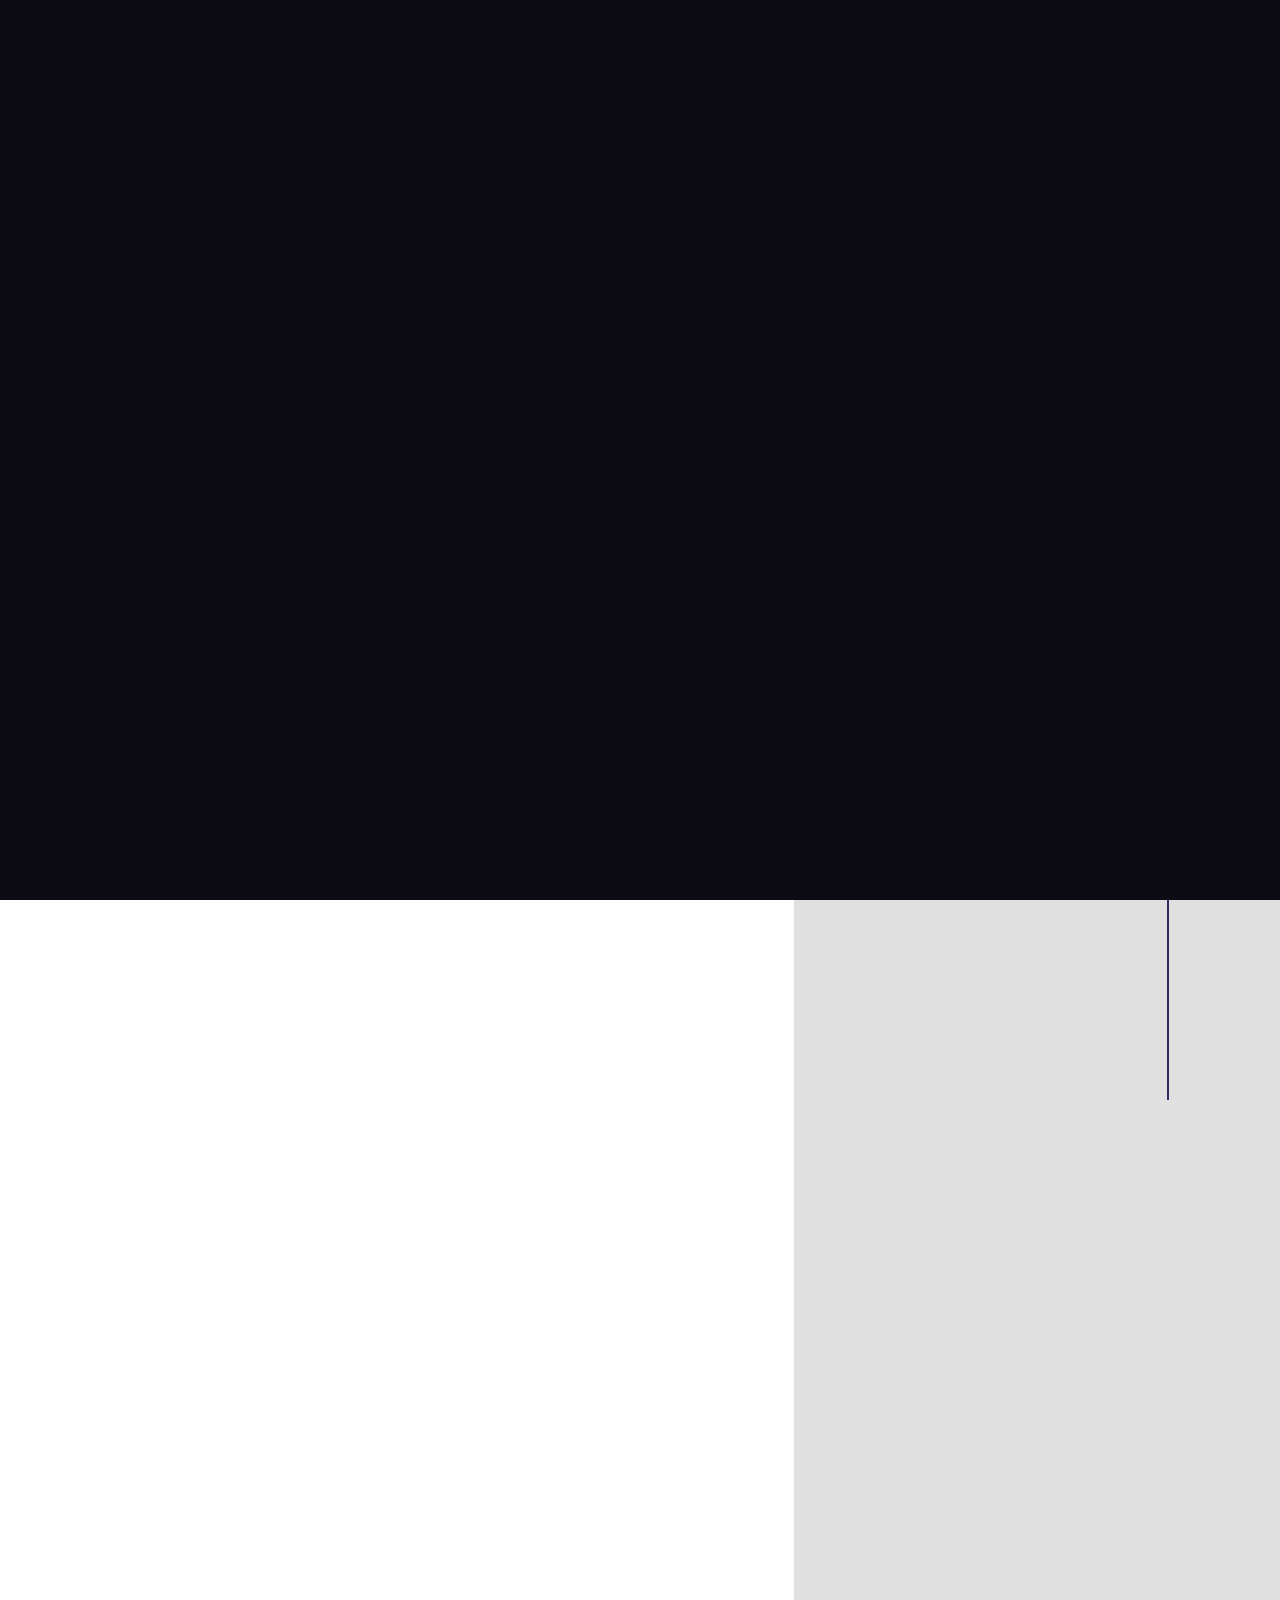
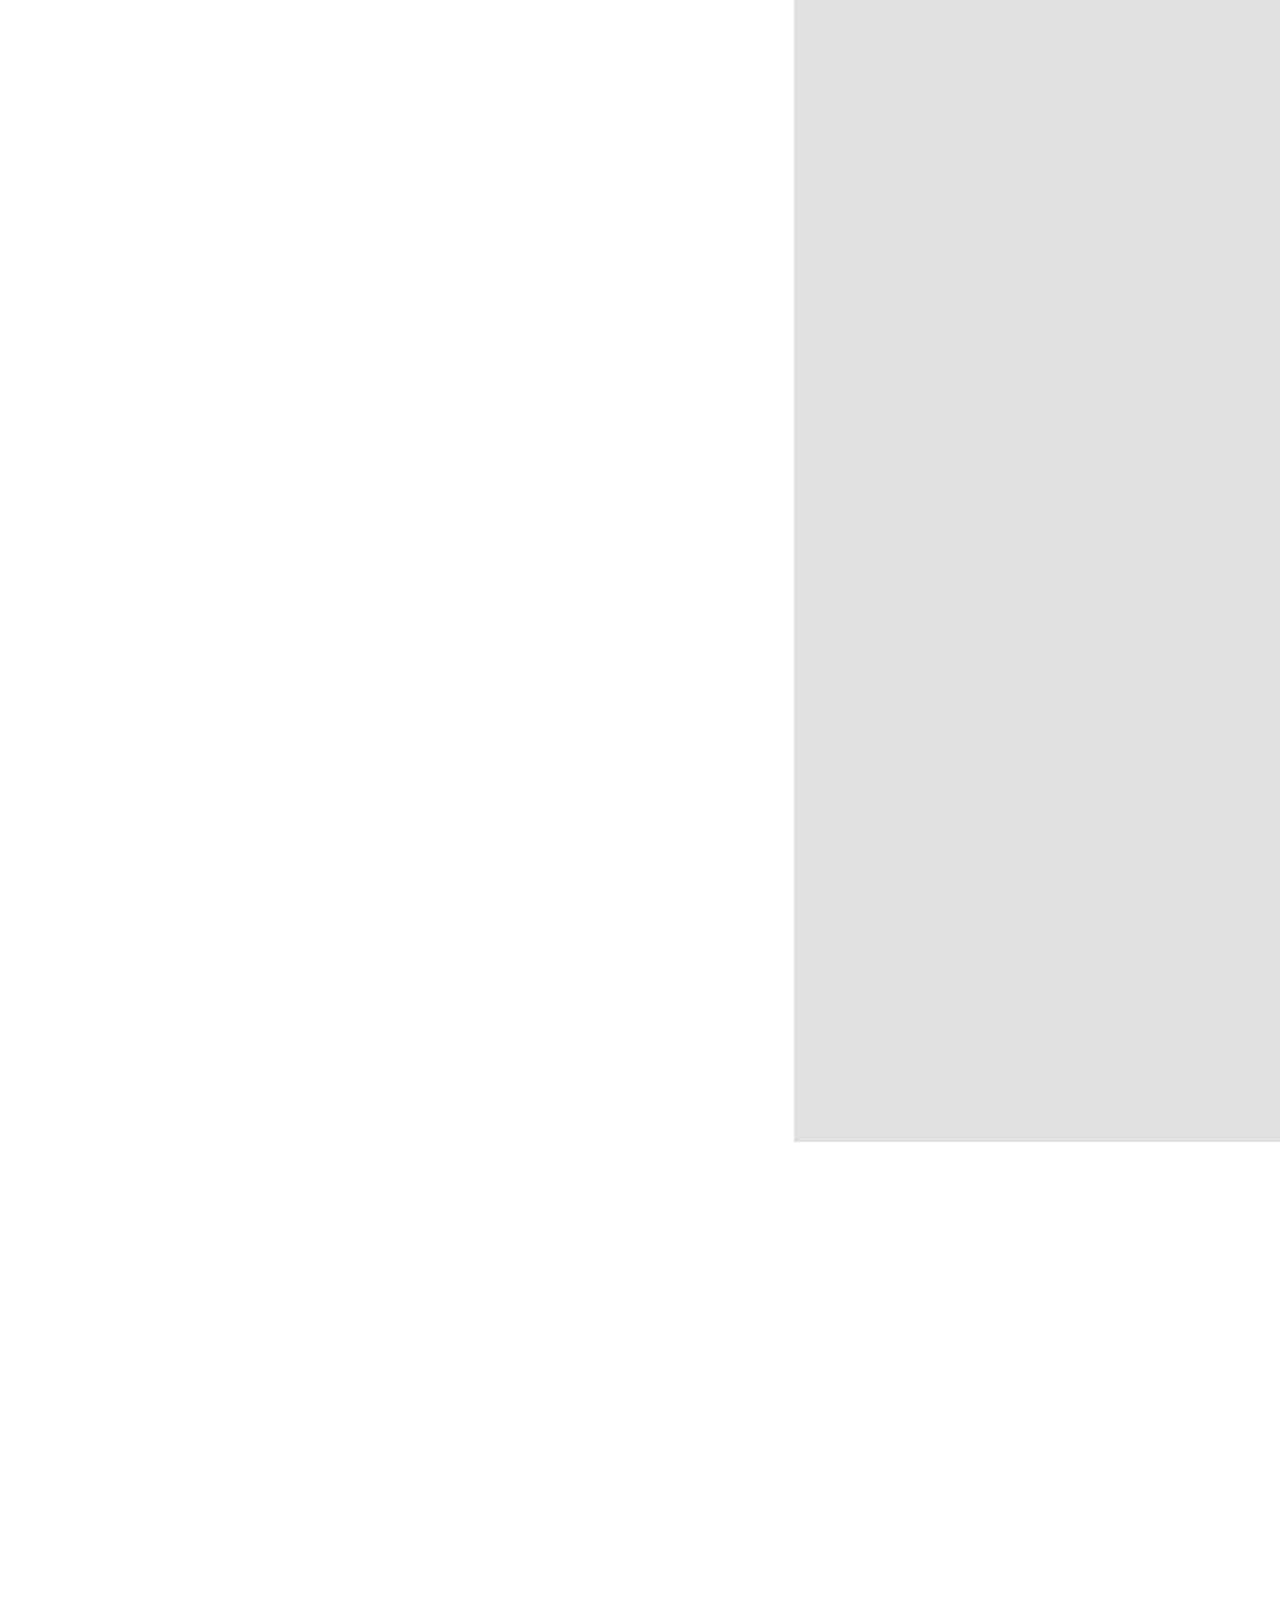
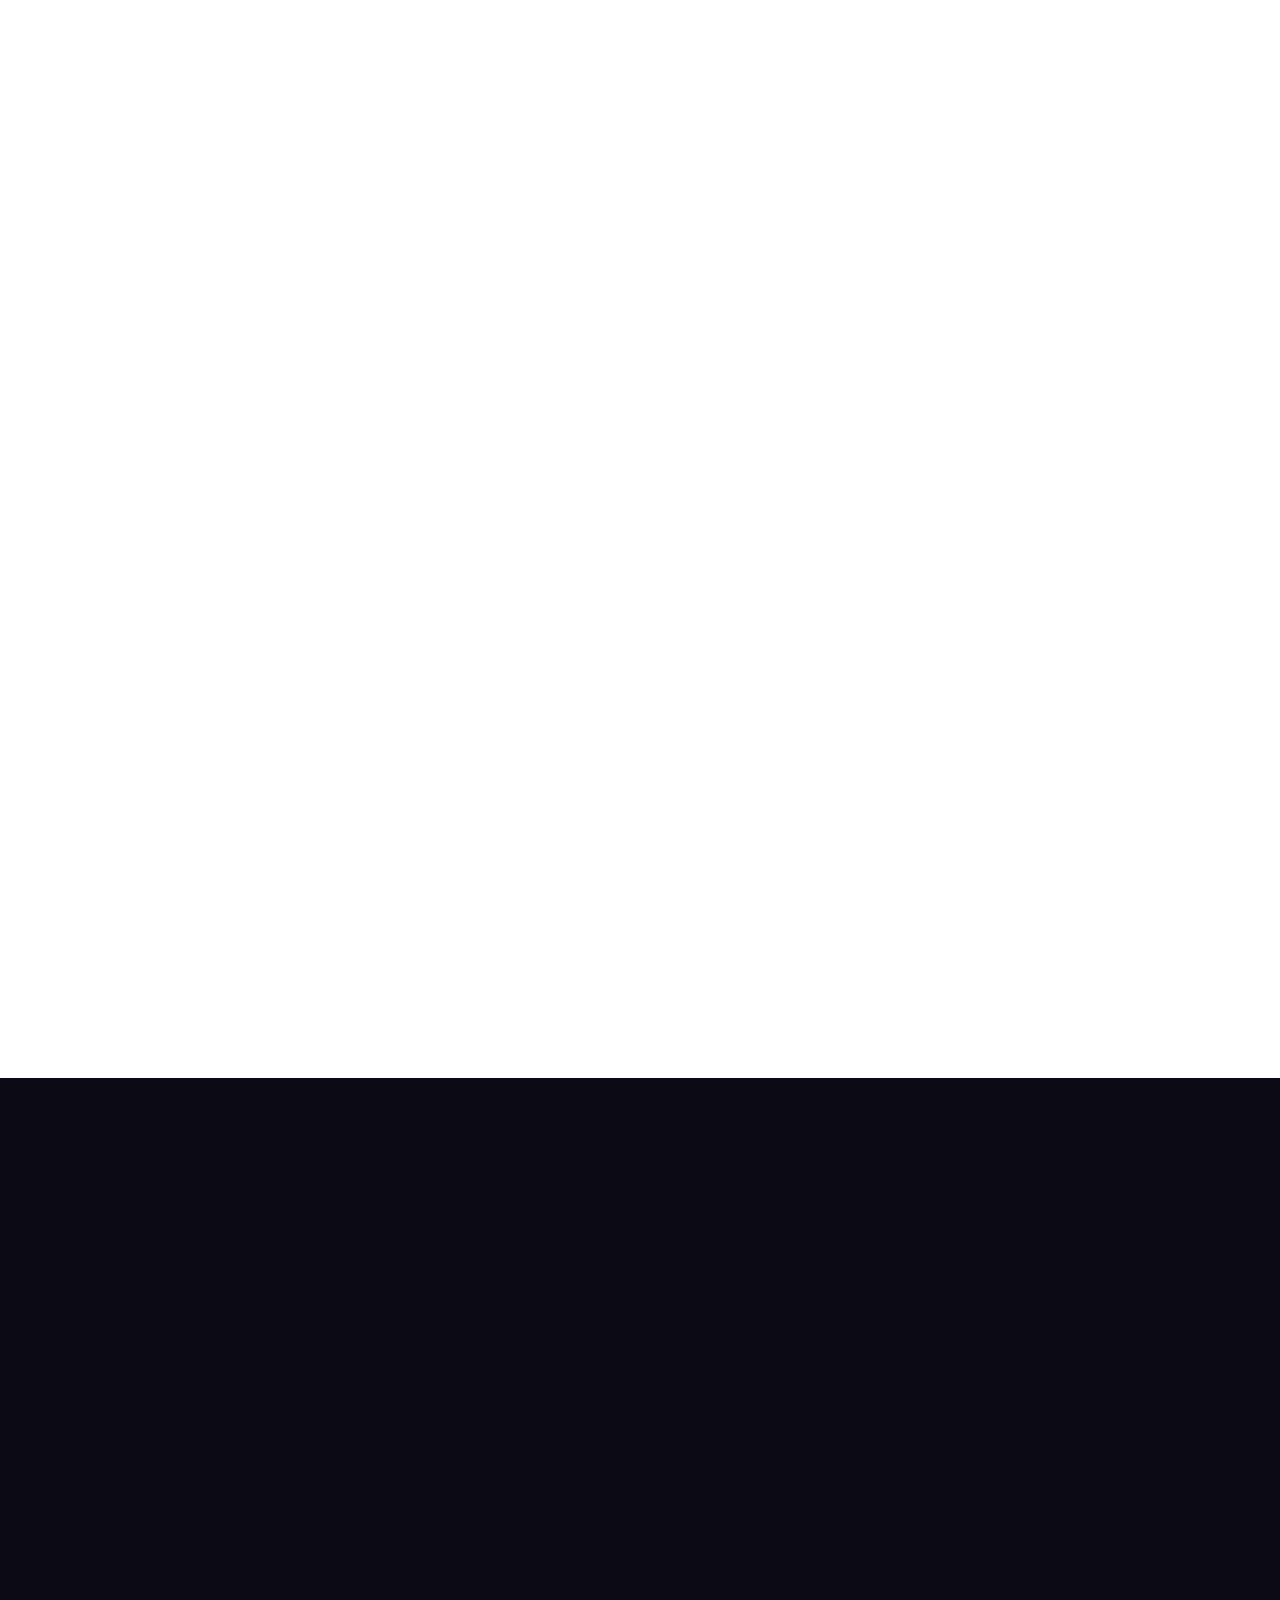
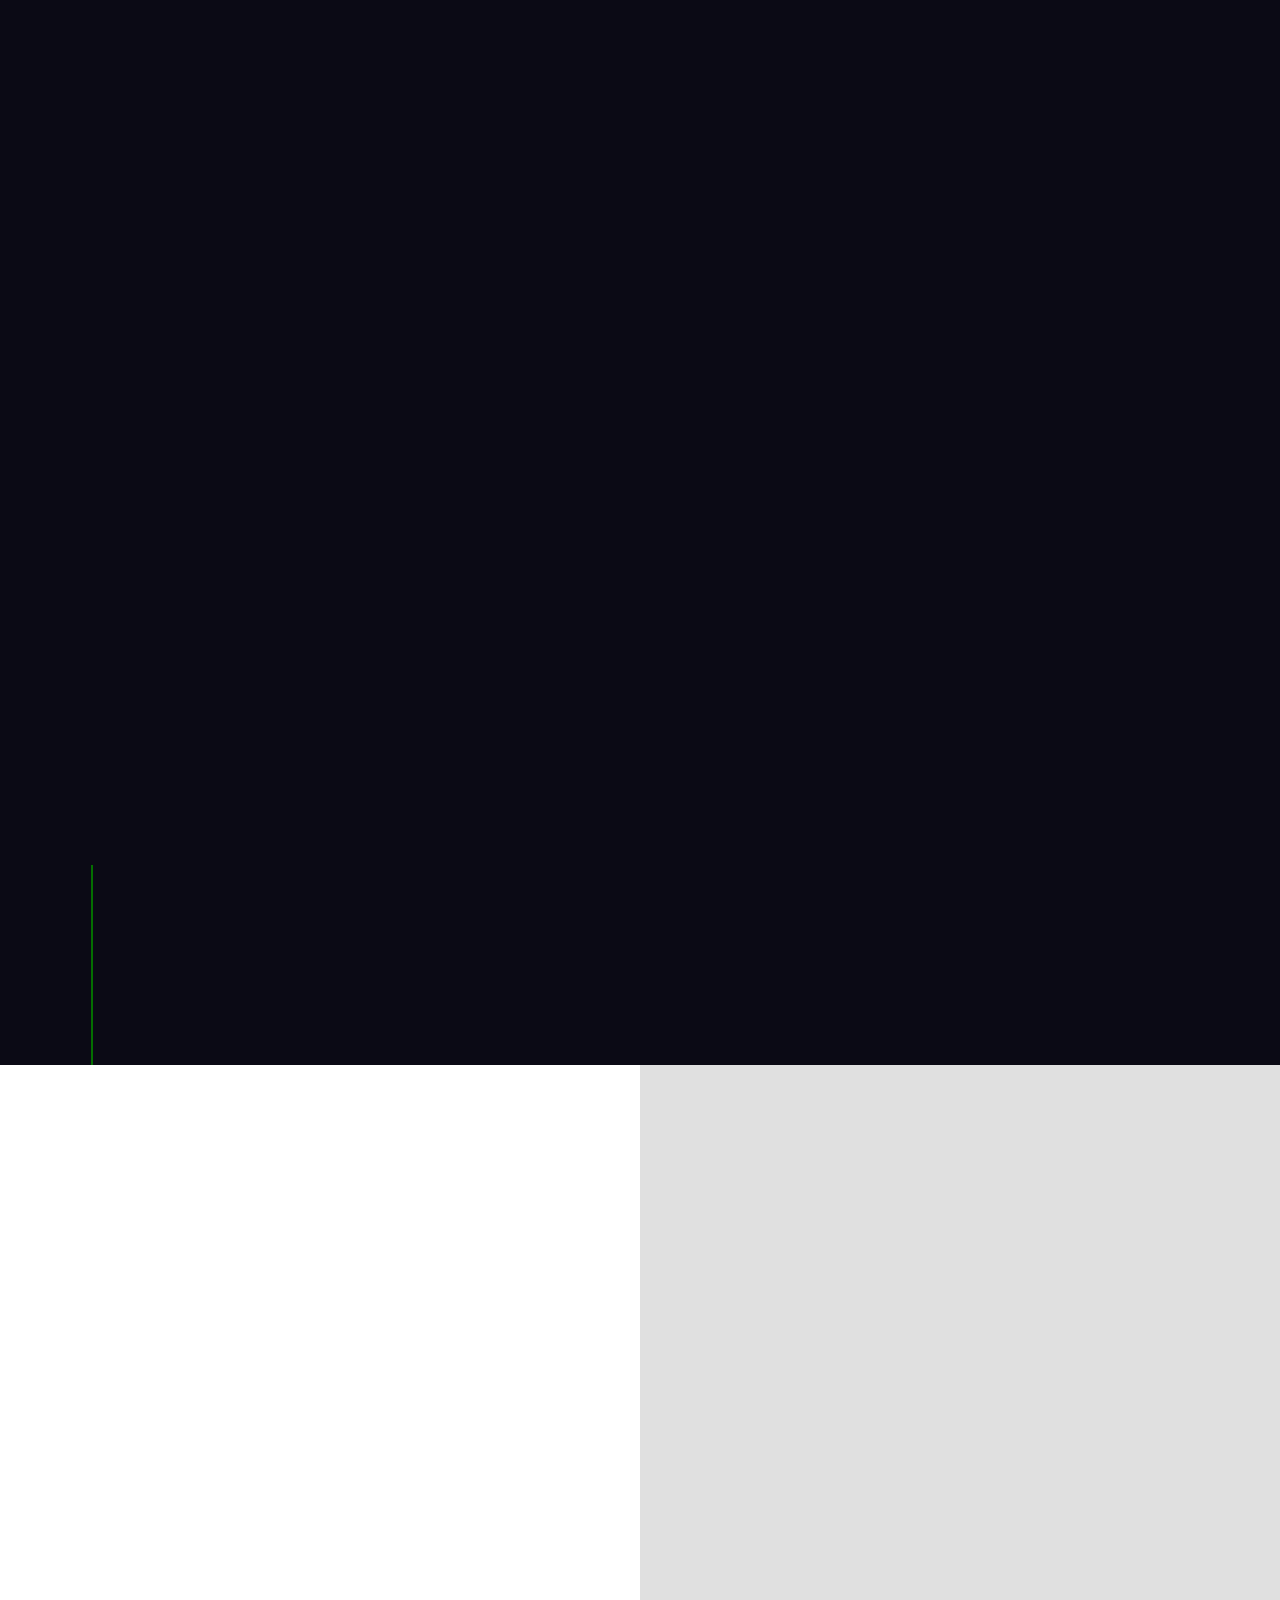
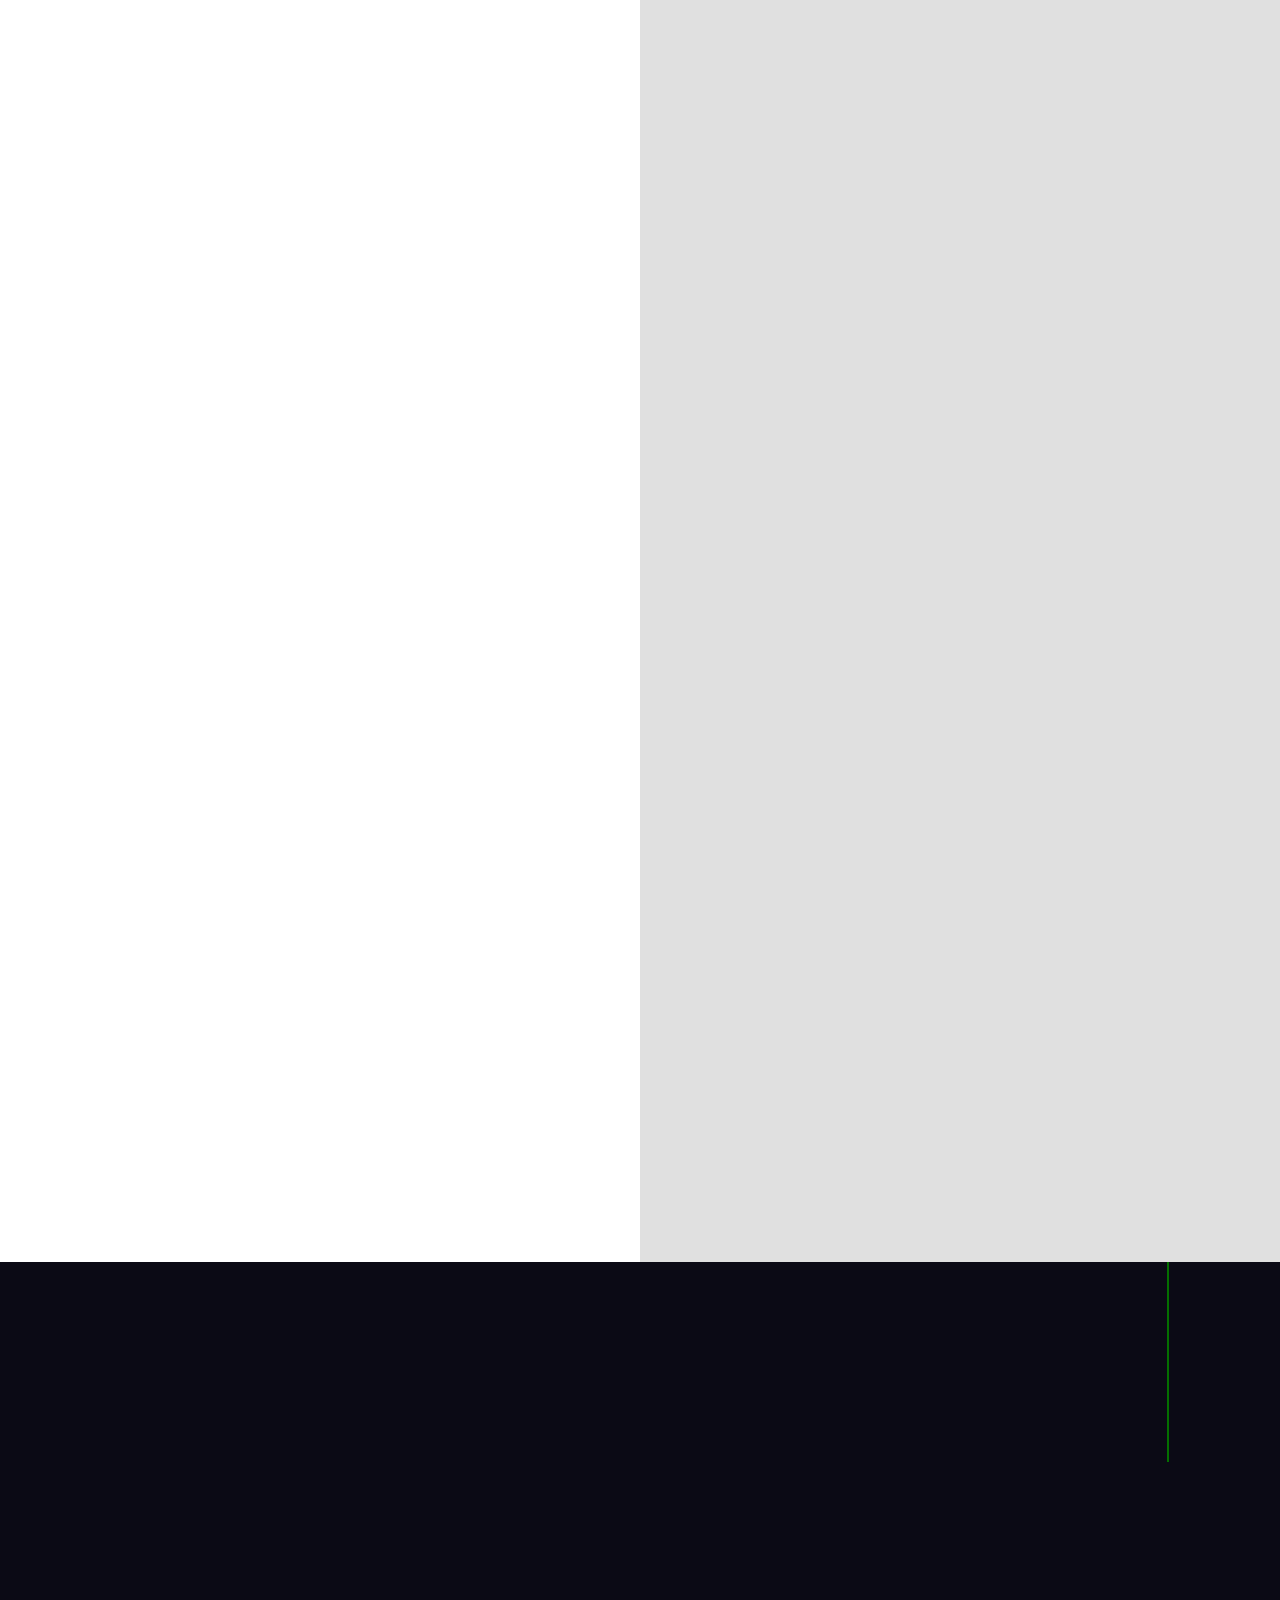
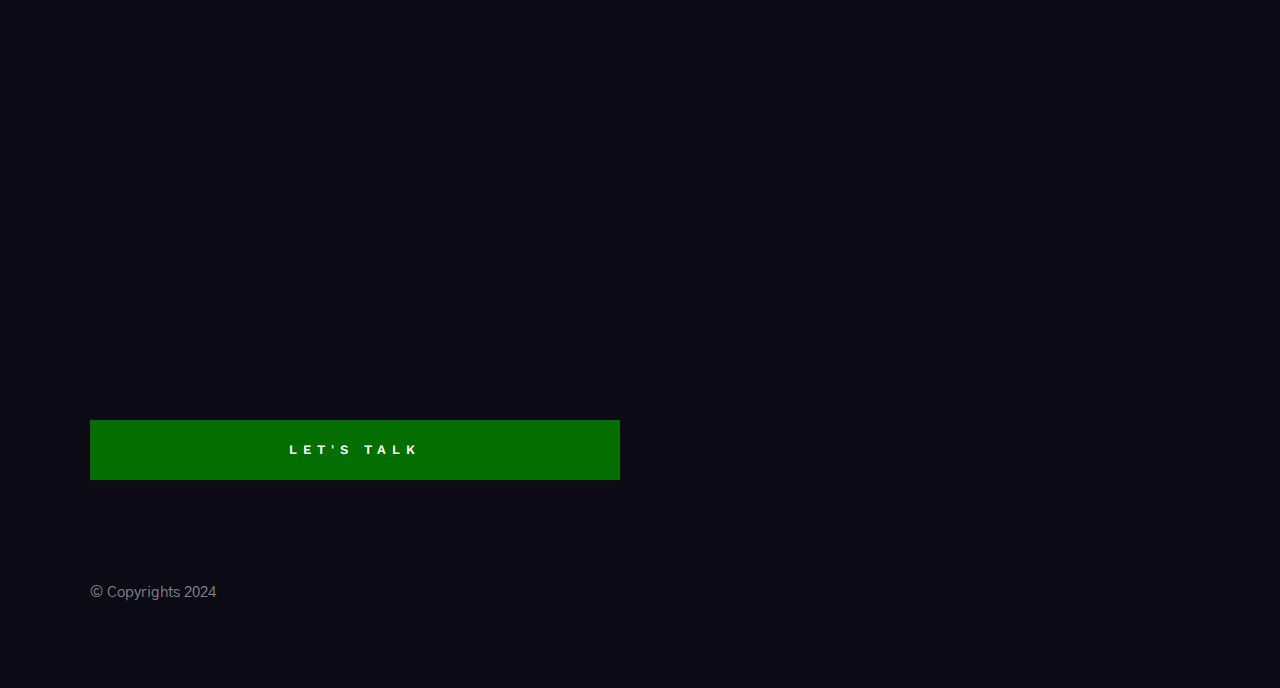
<file: index.html>
<!DOCTYPE html>
<html class="no-js" lang="en">
<head>

    <!--- basic page needs
    ================================================== -->
    <meta charset="utf-8">
    <title>Nader</title>
    <meta name="description" content="">
    <meta name="author" content="">

    <!-- mobile specific metas
    ================================================== -->
    <meta name="viewport" content="width=device-width, initial-scale=1">

    <!-- CSS
    ================================================== -->
    <link rel="stylesheet" href="css/base.css">
    <link rel="stylesheet" href="css/main.css">
    <link rel="stylesheet" href="css/vendor.css">

    <!-- script
    ================================================== -->
    <script src="js/modernizr.js"></script>

    <!-- favicons
    ================================================== -->
    <link rel="apple-touch-icon" sizes="180x180" href="apple-touch-icon.png">
    <link rel="icon" type="image/png" sizes="32x32" href="favicon-32x32.svg">
    <link rel="icon" type="image/png" sizes="16x16" href="favicon-16x16.svg">
    <link rel="manifest" href="site.webmanifest">
    <link href="https://cdnjs.cloudflare.com/ajax/libs/font-awesome/6.0.0-beta3/css/all.min.css" rel="stylesheet">

    <!-- Google tag (gtag.js)
     ================================================ -->
    <script async src="https://www.googletagmanager.com/gtag/js?id=G-6T9E6XPBGW"></script>
    <script>
    window.dataLayer = window.dataLayer || [];
    function gtag(){dataLayer.push(arguments);}
    gtag('js', new Date());

    gtag('config', 'G-6T9E6XPBGW');
    </script>


</head>

<body id="top">


    <!-- preloader
    ================================================== -->
    <div id="preloader">
        <div id="loader" class="dots-fade">
            <div></div>
            <div></div>
            <div></div>
        </div>
    </div>


    <!-- header
    ================================================== -->
    <header class="s-header">

        <div class="header-logo">
            <a href="index.html">
                <img src="images/logo.svg" alt="Homepage">
            </a>
        </div>

        <div class="header-content">
    
            <nav class="row header-nav-wrap">
                <ul class="header-nav">
                    <li><a class="smoothscroll" href="#hero" title="Intro">Home</a></li>
                    <li><a class="smoothscroll" href="#about" title="About">About</a></li>
                    <li><a class="smoothscroll" href="#services" title="Skills">Skills</a></li>
                    <li><a class="smoothscroll" href="#portfolio" title="Works">Works</a></li>
                    <li><a href="mailto:nad.hedfi@gmail.com" title="Contact us">Say Hello</a></li>
                </ul>
            </nav> <!-- end header-nav-wrap -->

            <a href="#0" class="btn btn--stroke btn--small">Download CV</a>

        </div> <!-- end header-content -->

        <a class="header-menu-toggle" href="#0"><span>Menu</span></a>

    </header> 


    <!-- hero
    ================================================== -->
    <section id="hero" class="s-hero target-section" data-parallax="scroll" data-image-src="images/hero-bg-3000.jpg" data-natural-width=3000 data-natural-height=2000 data-position-y=center>

        <div class="row hero-content">

            <div class="column large-full">

                <h1>
                Hello, I'm Nader Hedfi, <br>
                Data & Business Analyst <br>
                based in Montréal.
                </h1>

                <ul class="hero-social">
                    <li>
                        <a href="https://www.linkedin.com/in/nader-hedfi" title="Linkedin"><i class="fab fa-linkedin"></i></a>
                    </li>
                    <li>
                        <a href="https://github.com/Nader-Hedfi" title="Github"><i class="fab fa-github"></i></a>
                    </li>
                </ul> <!-- end hero-social -->

            </div> 

        </div> <!-- end hero-content -->

        <div class="hero-scroll">
            <a href="#about" class="scroll-link smoothscroll">
                <svg xmlns="http://www.w3.org/2000/svg" width="24" height="24" viewBox="0 0 24 24"><path d="M12 24l-8-9h6v-15h4v15h6z"/></svg>
            </a>
        </div> <!-- end hero-scroll -->

    </section> <!-- end s-hero -->


    <!-- about
    ================================================== -->
    <section id="about" class="s-about target-section">

        <div class="s-about__section s-about__section--profile">

            <div class="right-vert-line"></div>

            <div class="row">
                <div class="column large-6 medium-8 tab-full">

                    <div class="section-intro" data-num="01" data-aos="fade-up">
                        <h3 class="subhead">About Me</h3>
                        <h1 class="display-1">I'm a leader, an achiever, and a problem solver.</h1>
                    </div>

                    <div class="profile-pic" data-aos="fade-up">
                        <img src="images/profile-pic.jpg" 
                             srcset="images/profile-pic.jpg 1x, images/profile-pic@2x.jpg 2x" alt="">
                    </div>

                    <h3 data-aos="fade-up">My Story</h3>

                    <p class="justify-text" data-aos="fade-up"> Hi there! I’m Nader, a curious problem-solver with a passion for bridging the gaps between technology, data, and real-world solutions. My journey has been anything but linear, but every twist and turn has added a new layer to who I am today.</p>

                    <p class="justify-text" data-aos="fade-up">Originally from sunny Tunisia, I’m now based in Montréal, where I’ve built my life as a Data and Business Analyst. My career started in retail banking and investment at RBC, but it was my fascination with data insight and analysis to uncover patterns, drive informed decisions, and solve complex problems that set me on the path I’m on today. This revelation inspired me to return to school and purse my bachelor's degree in Business Technology Management where I built  a solid grasp of data and technology, business systems and process, project and change management. Over the years, I’ve developed a knack for analyzing complex systems and solving business problems, by finding innovative ways to tackle business challenges. I honed my technical skills through hands-on experience, academic projects, and continuous self-paced learning to stay ahead in the ever-evolving tech landscape. I’m also deeply committed to my community. Through my work with NGO’s and student associations, I strive to empower others, especially newcomers and underrepresented communities.</p>
                        
                    <p class="justify-text" data-aos="fade-up">I’m passionate about making an impact, whether it’s by helping organizations optimize their processes in a fast-paced digital world or mentoring others as they navigate their own career journeys.</p>
                        
                    <p data-aos="fade-up">Let’s connect and make great things happen together!
                    </p>

                </div>
            </div>

        </div> <!-- end s-about__section--profile -->

        <div class="s-about__section">

            <div class="row">
                <div class="column">
                    <h3 data-aos="fade-up">Career</h3>
                </div>
            </div>

            <div class="row block-large-1-2 block-900-full work-positions">

                <div class="column" data-aos="fade-up">
                    <div class="position">
                        <div class="position__header">
                            <h6>
                                <span class="position__co">MEO @McGill</span>
                                <span class="position__pos">Jr. Data Analyst</span>
                            </h6>
                            <div class="position__timeframe">
                                May 2024 - Present
                            </div>
                        </div>

                        <p>
                            As a Jr. Data Analyst at MEO McGill, I contribute to advancing a growing research agenda through data analysis and review. My role involves conducting qualitative data and exploratory data analysis on the Canadian information ecosystem, reviewing 3K+ data sources to identify key trends and insights. I clean, merge, and standardize manually collected data, improving integrity and reducing inconsistencies by 30%. Additionally, I optimize data collection processes by implementing best practices that have increased data accuracy and reduced manual errors and anomalies for 25+ projects. I also automate data collection workflows to minimize redundancy, reduce errors, and improve efficiency. Furthermore, I provide process support for the Centre’s operations by documenting and enhancing data collection and documentation. 
                        </p>
                    </div>
                </div> <!-- end column -->
                <div class="column" data-aos="fade-up">
                    <div class="position">
                        <div class="position__header">
                            <h6>
                                <span class="position__co">Concordia University</span>
                                <span class="position__pos">Teaching Assistant</span>
                            </h6>
                            <div class="position__timeframe">
                                September 2024 - December 2024
                            </div>
                        </div>

                        <p>
                        As a teaching assistant for 4 course sections, BTM 440 (Business Information Systems’ Risks, Security and Audit, focusing on Cybersecurity) and COMM 226 (Business Technology Management), my responsibilities included supporting students across all sections by hosting office hours and addressing general course inquiries. I provided targeted assistance on key topics such as cybersecurity risk assessments and proposals, Power BI and data analysis, Entity Relationship Diagrams (ERD), and the ERP system SAP. Additionally, I graded midterm exams and assignments, ensuring consistent and fair evaluation of student work.
                        </p>
                    </div>
                </div> <!-- end column -->
                <div class="column" data-aos="fade-up">
                    <div class="position">
                        <div class="position__header">
                            <h6>
                                <span class="position__co">Canada Life</span>
                                <span class="position__pos">Regional Sales Representative</span>
                            </h6>
                            <div class="position__timeframe">
                                October 2021 - October 2023
                            </div>
                        </div>

                        <p>
                        This role focused on driving wealth sales growth through strategic analysis and relationship management. Key analytical duties included prospecting and lead generation to meet conversion rates and sales targets, leveraging Salesforce to track sales workflows and monitor progress, and partnering with advisors to analyze their business needs and identify sales and cross-selling opportunities. This involved providing expert consultation on wealth industry trends, products, and regulations, as well as developing pre- and post-sales support strategies and marketing ideas.
                        </p>
                    </div>
                </div> <!-- end column -->
                <div class="column" data-aos="fade-up">
                    <div class="position">
                        <div class="position__header">
                            <h6>
                                <span class="position__co">RBC</span>
                                <span class="position__pos">Banking & Investment Advisor</span>
                            </h6>
                            <div class="position__timeframe">
                                February 2018 - July 2021
                            </div>
                        </div>

                        <p>
                        This role involved analyzing client needs through proactive engagement and active listening, both within the branch and community. By understanding individual client situations, I identified sales and referral opportunities and provided tailored advice. I also focused on problem resolution and prevention, taking ownership of client banking issues and leveraging partner relationships to maximize business opportunities.

                        </p>
                    </div>
                </div> <!-- end column -->

            </div> <!-- work positions -->

        </div> <!-- end s-about__section -->

    </section> <!-- end s-about -->


    <!-- services
    ================================================== -->
    <section id="services" class="s-services target-section h-dark-bg">
        
        <div class="row s-services__content">

            <div class="vert-line"></div>

            <div class="column large-6 s-services__leftcol">
                <div class="section-intro" data-num="02" data-aos="fade-up">
                    <h3 class="subhead">Skills & Expertise</h3>

                    <h1 class="display-1">
                        I focus on merging 
                        the best of data strategy and insights.
                    </h1>
                </div>

                <p class="lead" data-aos="fade-up"> 
                    By aligning data management frameworks 
                    with organizational goals, I ensure that 
                    data-driven decisions not only optimize 
                    current operations and processes but also 
                    uncover new opportunities for growth and 
                    innovation. My expertise lies in bridging 
                    the gap between complex data ecosystems and
                    clear, strategic objectives, enabling 
                    stakeholders to make informed, impactful choices. 
                    Through a blend of technical acumen and 
                    strategic foresight, I aim to harness the 
                    full potential of data to drive meaningful outcomes.
                </p>
            </div> <!-- end  s-services--leftcol -->

            <div class="column large-6">
                <ul class="services-list" data-aos="fade-up">
                    <li class="services-list__item is-active">
                        <div class="services-list__item-header">
                            <h5>Data Analytics</h5>
                        </div>
                        <div class="services-list__item-body">
                            <p>
                                I specialize in data analytics, turning raw data into actionable 
                                insights that drive impactful decision-making. With a strong foundation 
                                in statistical methods and advanced tools, I excel at identifying patterns, 
                                trends, and correlations that inform strategic actions. My approach focuses 
                                on aligning data-driven analysis with organizational goals, ensuring every
                                 insight has a clear purpose and measurable value.
                            </p>
                        </div>
                    </li> <!-- services-list__item -->
                    <li class="services-list__item">
                        <div class="services-list__item-header">
                            <h5>Data Strategy & Visualization</h5>
                        </div>
                        <div class="services-list__item-body">
                            <p>
                            I combine my expertise in managing information assets with a creative approach 
                            to data visualization to deliver impactful solutions. By defining clear processes,
                             leveraging the right technology, and establishing effective rules, I ensure data 
                             is managed efficiently. My visualizations transform complex data into simple,
                              intuitive graphics that support informed decision-making. With a strong focus 
                              on strategy and clarity, I align every solution with organizational goals and 
                              make insights accessible to diverse audiences.
                            </p>
                        </div>
                    </li> <!-- services-list__item -->
                    <li class="services-list__item">
                        <div class="services-list__item-header">
                            <h5>Project Management</h5>
                        </div>
                        <div class="services-list__item-body">
                            <p>
                            Strong and natural project management skills. My technique is based on a thorough
                             grasp of the project's scope and basis, well-defined deliverables, and a clear 
                             timeline and resource plan. By combining open and transparent communication with 
                             key stakeholders and effective risk mitigation measures, I assure project success 
                             while remaining aligned with company goals.
                            </p>
                        </div>
                    </li> <!-- services-list__item -->
                    <li class="services-list__item">
                        <div class="services-list__item-header">
                            <h5>Product & Process Redesign</h5>
                        </div>
                        <div class="services-list__item-body">
                            <p>
                            My focus is on transforming workflows and systems to enhance efficiency and align 
                            with strategic objectives. By thoroughly analyzing and documenting current operations, 
                            I identify opportunities for improvement and design robust solutions to optimize 
                            performance and eliminate redundancies. My approach focuses on integrating user-centric 
                            design principles with data-driven insights to create processes that are both efficient and scalable. 
                            </p>
                        </div>
                    </li> <!-- services-list__item -->
                    <li class="services-list__item">
                        <div class="services-list__item-header">
                            <h5>Leadership & Change Management</h5>
                        </div>
                        <div class="services-list__item-body">
                            <p>
                            Transitions with clarity and purpose. By fostering open communication and building trust,
                            I create an environment that supports collaboration and resilience. My approach emphasizes 
                            aligning change initiatives with organizational goals while addressing the needs and concerns
                            of all stakeholders. I excel at developing strategies that minimize resistance, drive engagement,
                            and ensure sustainable outcomes. With a focus on empowering individuals and teams, I lead change 
                            efforts that inspire growth and long-term success.
                            </p>
                        </div>
                    </li> <!-- services-list__item -->
                    <li class="services-list__item">
                        <div class="services-list__item-header">
                            <h5>Technical Skills</h5>
                        </div>
                        <div class="services-list__item-body">
                            <p>
                                <ul>
                                    <li> <b>Languages:</b> <i>Proficient:</i> Python (2 years), SQL (3 years) | <i>Intermediate:</i> SAS (1 year),R (1 year), HTML & CSS (1 year).</li>
                                    <li><b>Platforms & Tools:</b> Git, Plotly Dash, Power BI, Tableau, Alteryx.</li>
                                    <li><b>Libraries:</b> Pandas, Numpy, Matplotlib, Seaborn, Plotly, Scikit-Learn, Beautiful Soup, Selenium.</li>
                                  </ul>
                                  
                            </p>
                        </div>
                    </li> <!-- services-list__item -->
                </ul> <!-- end services-list -->
            </div>

        </div> <!-- s-services__content -->

    </section> <!-- end s-services -->


    <!-- portfolio
    ================================================== -->
    <section id="portfolio" class="s-portfolio target-section">

        <div class="row s-portfolio__header">
            <div class="column large-6 medium-8 tab-full">
                <div class="section-intro" data-num="03" data-aos="fade-up">
                    <h3 class="subhead">Portfolio</h3>
                    <h1 class="display-1">
                        A selection of recent projects I have worked on.
                    </h1>
                </div>
            </div>
        </div> <!-- s-porfolio__header -->

        <div class="row s-porfolio__list block-large-1-2 block-tab-full collapse">

            <div class="column" data-aos="fade-up">
                <div class="folio-item">
                    <div class="folio-item__thumb">
                        <a class="folio-item__thumb-link" href="images/portfolio/gallery/g-cell-towers.jpg" title="Windows in The City" data-size="1050x700">
                            <img src="images/portfolio/cell-towers.jpg" 
                                 srcset="images/portfolio/cell-towers.jpg 1x, images/portfolio/cell-towers@2x.jpg 2x" alt="">
                        </a>
                    </div>
                    <div class="folio-item__info">
                        <div class="folio-item__cat">EDA & Data Analytics</div>
                        <h4 class="folio-item__title">Customer Churn at Telco</h4>
                    </div>
                    <a href="https://github.com/Nader-Hedfi/TelcoCustomerChurn-Project/blob/main/Telco%20Customer%20Churn%20Analysis.ipynb" title="Project Link" class="folio-item__project-link">Project Link</a>
                    <div class="folio-item__caption">
                        <p>Telco Customer Churn: Comprehensive Analysis of Customer Behaviour & Retention Strategies.</p>
                    </div>
                </div>
            </div> <!-- end column -->
            <div class="column" data-aos="fade-up">
                <div class="folio-item">
                    <div class="folio-item__thumb">
                        <a class="folio-item__thumb-link" href="images/portfolio/gallery/g-building-blocks.jpg" title="Building Blocks" data-size="1050x700">
                            <img src="images/portfolio/building-blocks.jpg" 
                                 srcset="images/portfolio/building-blocks.jpg 1x, images/portfolio/building-blocks@2x.jpg 2x" alt="">
                        </a>
                    </div>
                    <div class="folio-item__info">
                        <div class="folio-item__cat"> IT Systems Analysis & Design</div>
                        <h4 class="folio-item__title">Number One Barbershop Digital Transformation</h4>
                    </div>
                    <a href="https://github.com/Nader-Hedfi/Barbershop-Digital-Transformation" title="Project Link" class="folio-item__project-link">Project Link</a>
                    <div class="folio-item__caption">
                        <p>The project aimed to analyze, design, implement, and recommend IT solutions to improve operational efficiency for Number One Barbershop.</p>
                    </div>
                </div>
            </div> <!-- end column -->
            <div class="column" data-aos="fade-up">
                <div class="folio-item">
                    <div class="folio-item__thumb">
                        <a class="folio-item__thumb-link" href="images/portfolio/gallery/g-shout-jump.jpg" Title="Shout and Jump" data-size="1050x700">
                            <img src="images/portfolio/shout-and-jump.jpg" 
                                 srcset="images/portfolio/shout-and-jump.jpg 1x, images/portfolio/shout-and-jump@2x.jpg 2x" alt="">
                        </a>
                    </div>
                    <div class="folio-item__info">
                        <div class="folio-item__cat">System Desing</div>
                        <h4 class="folio-item__title">Frontend</h4>
                    </div>
                    <a href="https://github.com/Nader-Hedfi/Frontend_Booking_System" title="Project Link" class="folio-item__project-link">Project Link</a>
                    <div class="folio-item__caption">
                        <p>Frontend Repository for the barber booking system.</p>
                    </div>
                </div>
            </div> <!-- end column -->
            <div class="column" data-aos="fade-up">
                <div class="folio-item">
                    <div class="folio-item__thumb">
                        <a class="folio-item__thumb-link" href="images/portfolio/gallery/g-woodcraft.jpg" title="Sand Dunes" data-size="1050x700">
                            <img src="images/portfolio/woodcraft.jpg" 
                                 srcset="images/portfolio/woodcraft.jpg 1x, images/portfolio/woodcraft@2x.jpg 2x" alt="">
                        </a>
                    </div>
                    <div class="folio-item__info">
                        <div class="folio-item__cat">System Desing</div>
                        <h4 class="folio-item__title">Backend</h4>
                    </div>
                    <a href="https://github.com/Nader-Hedfi/Backend_Booking_System" title="Project Link" class="folio-item__project-link">Project Link</a>
                    <div class="folio-item__caption">
                        <p>Backend Repository for the barber booking system.</p>
                    </div>
                </div>
            </div> <!-- end column -->
            <div class="column" data-aos="fade-up">
                <div class="folio-item">
                    <div class="folio-item__thumb">
                        <a class="folio-item__thumb-link" href="images/portfolio/gallery/g-sand-dunes.jpg" title="Sand Dunes" data-size="1050x700">
                            <img src="images/portfolio/sand-dunes.jpg" 
                                 srcset="images/portfolio/sand-dunes.jpg 1x, images/portfolio/sand-dunes@2x.jpg 2x" alt="">
                        </a>
                    </div>
                    <div class="folio-item__info">
                        <div class="folio-item__cat">Data Cleaning & EDA</div>
                        <h4 class="folio-item__title">Federal Organizations Social Handles</h4>
                    </div>
                    <a href="https://github.com/Nader-Hedfi/SocialHandlesFedOrg/blob/main/SocialHandleFedOrg.ipynb" title="Project Link" class="folio-item__project-link">Project Link</a>
                    <div class="folio-item__caption">
                        <p>The goal is to clean the data collected, remove duplication, overlap and ensure that the data is in the proper format for analysis and archive.</p>
                    </div>
                </div>
            </div> <!-- end column -->
            <div class="column" data-aos="fade-up">
                <div class="folio-item">
                    <div class="folio-item__thumb">
                        <a class="folio-item__thumb-link" href="images/portfolio/gallery/g-lamp.jpg" title="The Lamp" data-size="1050x700">
                            <img src="images/portfolio/lamp.jpg" 
                                 srcset="images/portfolio/lamp.jpg 1x, images/portfolio/lamp@2x.jpg 2x" alt="">
                        </a>
                    </div>
                    <div class="folio-item__info">
                        <div class="folio-item__cat">More Coming Soon</div>
                        <h4 class="folio-item__title">Check Out My Github</h4>
                    </div>
                    <a href="https://github.com/Nader-Hedfi" title="Github" class="folio-item__project-link">Github</a>
                    <div class="folio-item__caption">
                        <p>Vero molestiae sed aut natus excepturi. Et tempora numquam. Temporibus iusto quo.Unde dolorem corrupti neque nisi.</p>
                    </div>
                    <p></p>
                </div>
                <p></p>
            </div> <!-- end column -->

        </div> <!-- folio-list -->

    </section> <!-- end portfolio -->



    <!-- footer
    ================================================== -->
    <footer class="s-footer h-dark-bg">
        
        <div class="right-vert-line"></div>

        <div class="row s-footer__main">
            <div class="column large-6">
                <div class="section-intro" data-aos="fade-up">
                    <h3 class="subhead">Get In Touch</h3>

                    <h1 class="display-1">
                    Have an idea or a concept that really excites you?
                    Let's turn that idea into reality. Shoot me a message.
                    </h1>
                </div>

                <div class="footer-email-us">
                    <a href="mailto:nad.hedfi@gmail.com" class="btn btn--primary h-full-width">Let's Talk</a>
                </div>
            </div>

            <div class="column large-5">
                <div class="footer-contacts">
                    <div class="footer-contact-block" data-aos="fade-up">
                        <h5 class="footer-contact-block__header">
                            Email
                        </h5>
                        <p class="footer-contact-block__content">
                            <a href="mailto:#0">nad.hedfi@gmail.com</a>
                        </p>
                    </div> <!-- end footer-contact-block -->
                    <br>
                    <div class="footer-contact-block" data-aos="fade-up">
                        <h5 class="footer-contact-block__header">
                            Social
                        </h5>
                        <ul class="footer-contact-block__list">
                            <li><a href="https://www.linkedin.com/in/nader-hedfi">LinkedIn</a></li>
                            <li><a href="https://github.com/Nader-Hedfi">Github</a></li>
                        </ul>
                    </div> <!-- end footer-contact-block -->
                </div>
            </div>
        </div> <!-- end s-footer__main -->

        <div class="row s-footer__bottom">
            <div class="column large-full ss-copyright">
                <span>© Copyrights 2024</span> 
            </div> <!-- end ss-copyright -->

            <div class="ss-go-top">
                <a class="smoothscroll" title="Back to Top" href="#top">
                    <svg xmlns="http://www.w3.org/2000/svg" width="24" height="24" viewBox="0 0 24 24"><path d="M12 0l8 9h-6v15h-4v-15h-6z"/></svg>
                </a>
            </div> <!-- end ss-go-top -->
        </div> <!-- end s-footer__bottom -->

    </footer> <!-- end s-footer -->


    <!-- photoswipe background
    ================================================== -->
    <div aria-hidden="true" class="pswp" role="dialog" tabindex="-1">

        <div class="pswp__bg"></div>
        <div class="pswp__scroll-wrap">

            <div class="pswp__container">
                <div class="pswp__item"></div>
                <div class="pswp__item"></div>
                <div class="pswp__item"></div>
            </div>

            <div class="pswp__ui pswp__ui--hidden">
                <div class="pswp__top-bar">
                    <div class="pswp__counter"></div><button class="pswp__button pswp__button--close" title="Close (Esc)"></button> <button class="pswp__button pswp__button--share" title=
                    "Share"></button> <button class="pswp__button pswp__button--fs" title="Toggle fullscreen"></button> <button class="pswp__button pswp__button--zoom" title=
                    "Zoom in/out"></button>
                    <div class="pswp__preloader">
                        <div class="pswp__preloader__icn">
                            <div class="pswp__preloader__cut">
                                <div class="pswp__preloader__donut"></div>
                            </div>
                        </div>
                    </div>
                </div>
                <div class="pswp__share-modal pswp__share-modal--hidden pswp__single-tap">
                    <div class="pswp__share-tooltip"></div>
                </div><button class="pswp__button pswp__button--arrow--left" title="Previous (arrow left)"></button> <button class="pswp__button pswp__button--arrow--right" title=
                "Next (arrow right)"></button>
                <div class="pswp__caption">
                    <div class="pswp__caption__center"></div>
                </div>
            </div>

        </div>

    </div> <!-- end photoSwipe background -->


    <!-- Java Script
    ================================================== -->
    <script src="js/jquery-3.2.1.min.js"></script>
    <script src="js/plugins.js"></script>
    <script src="js/main.js"></script>

</body>
</file>
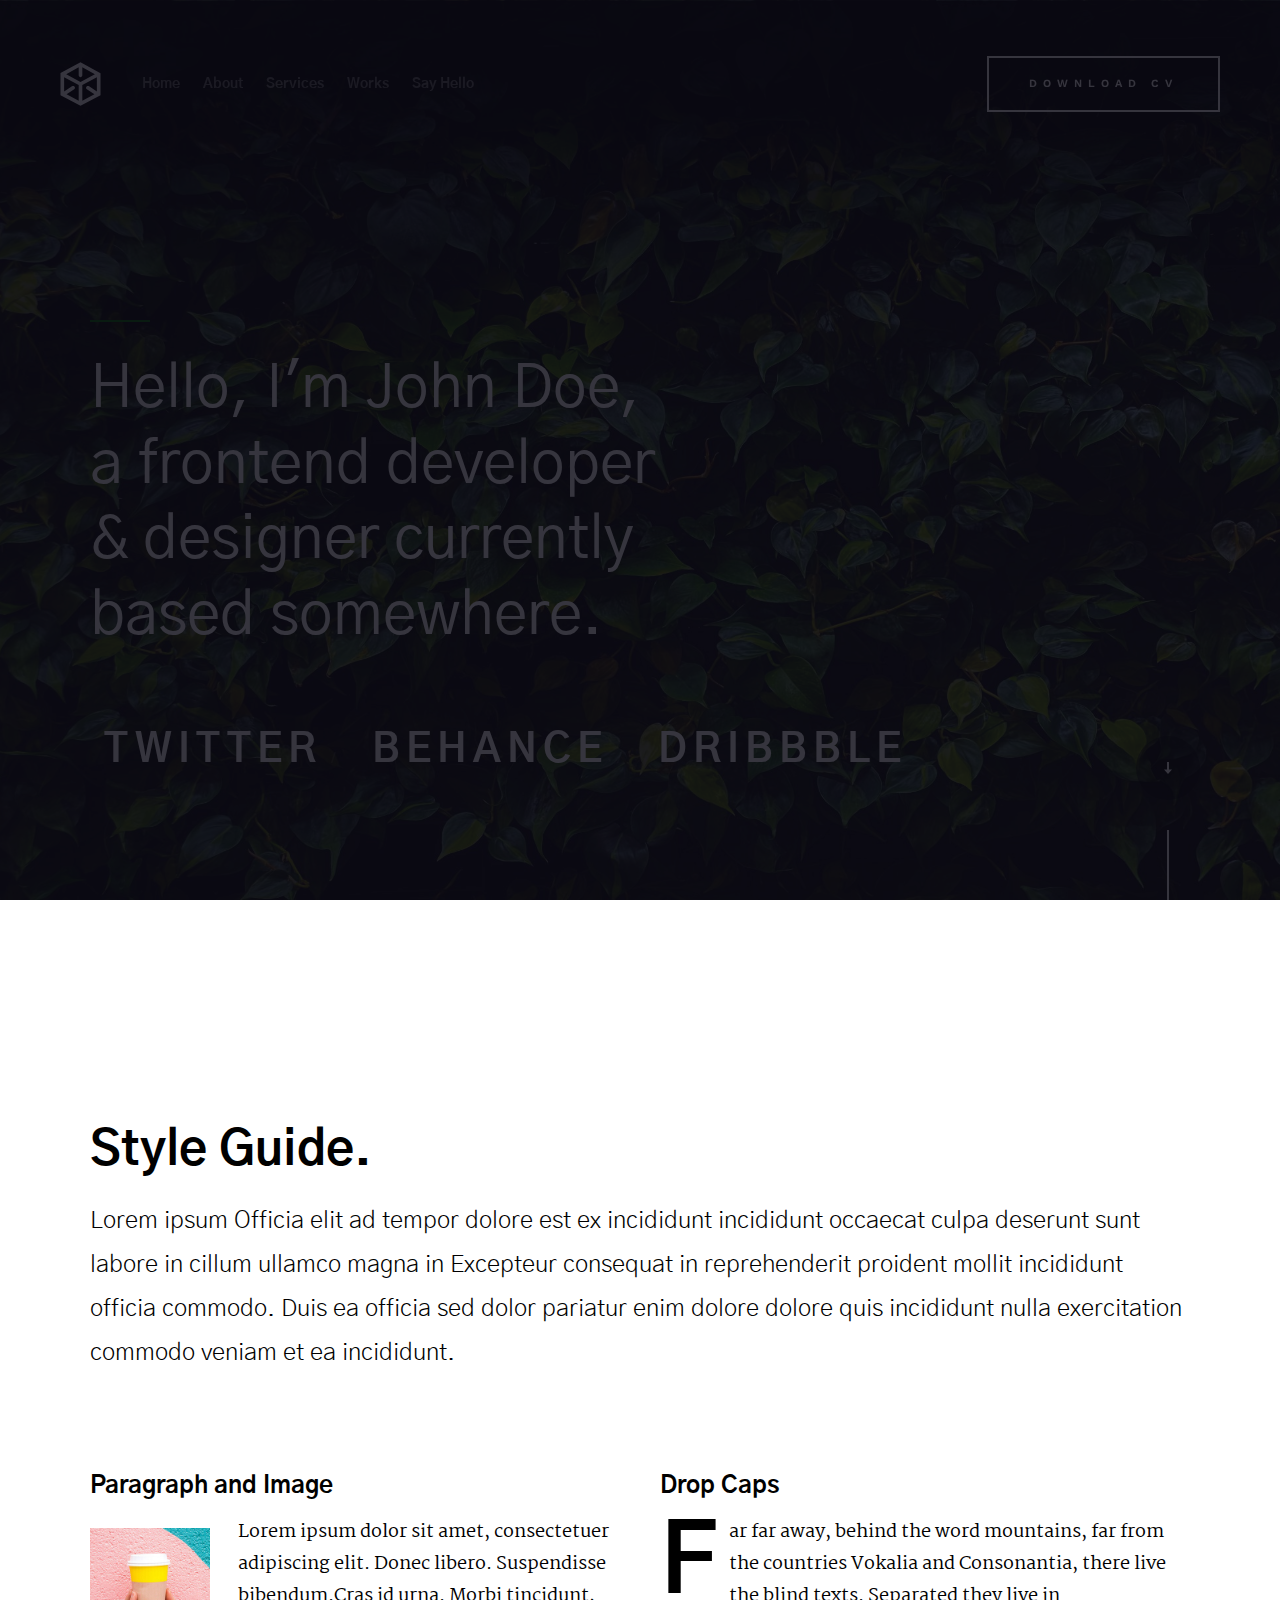
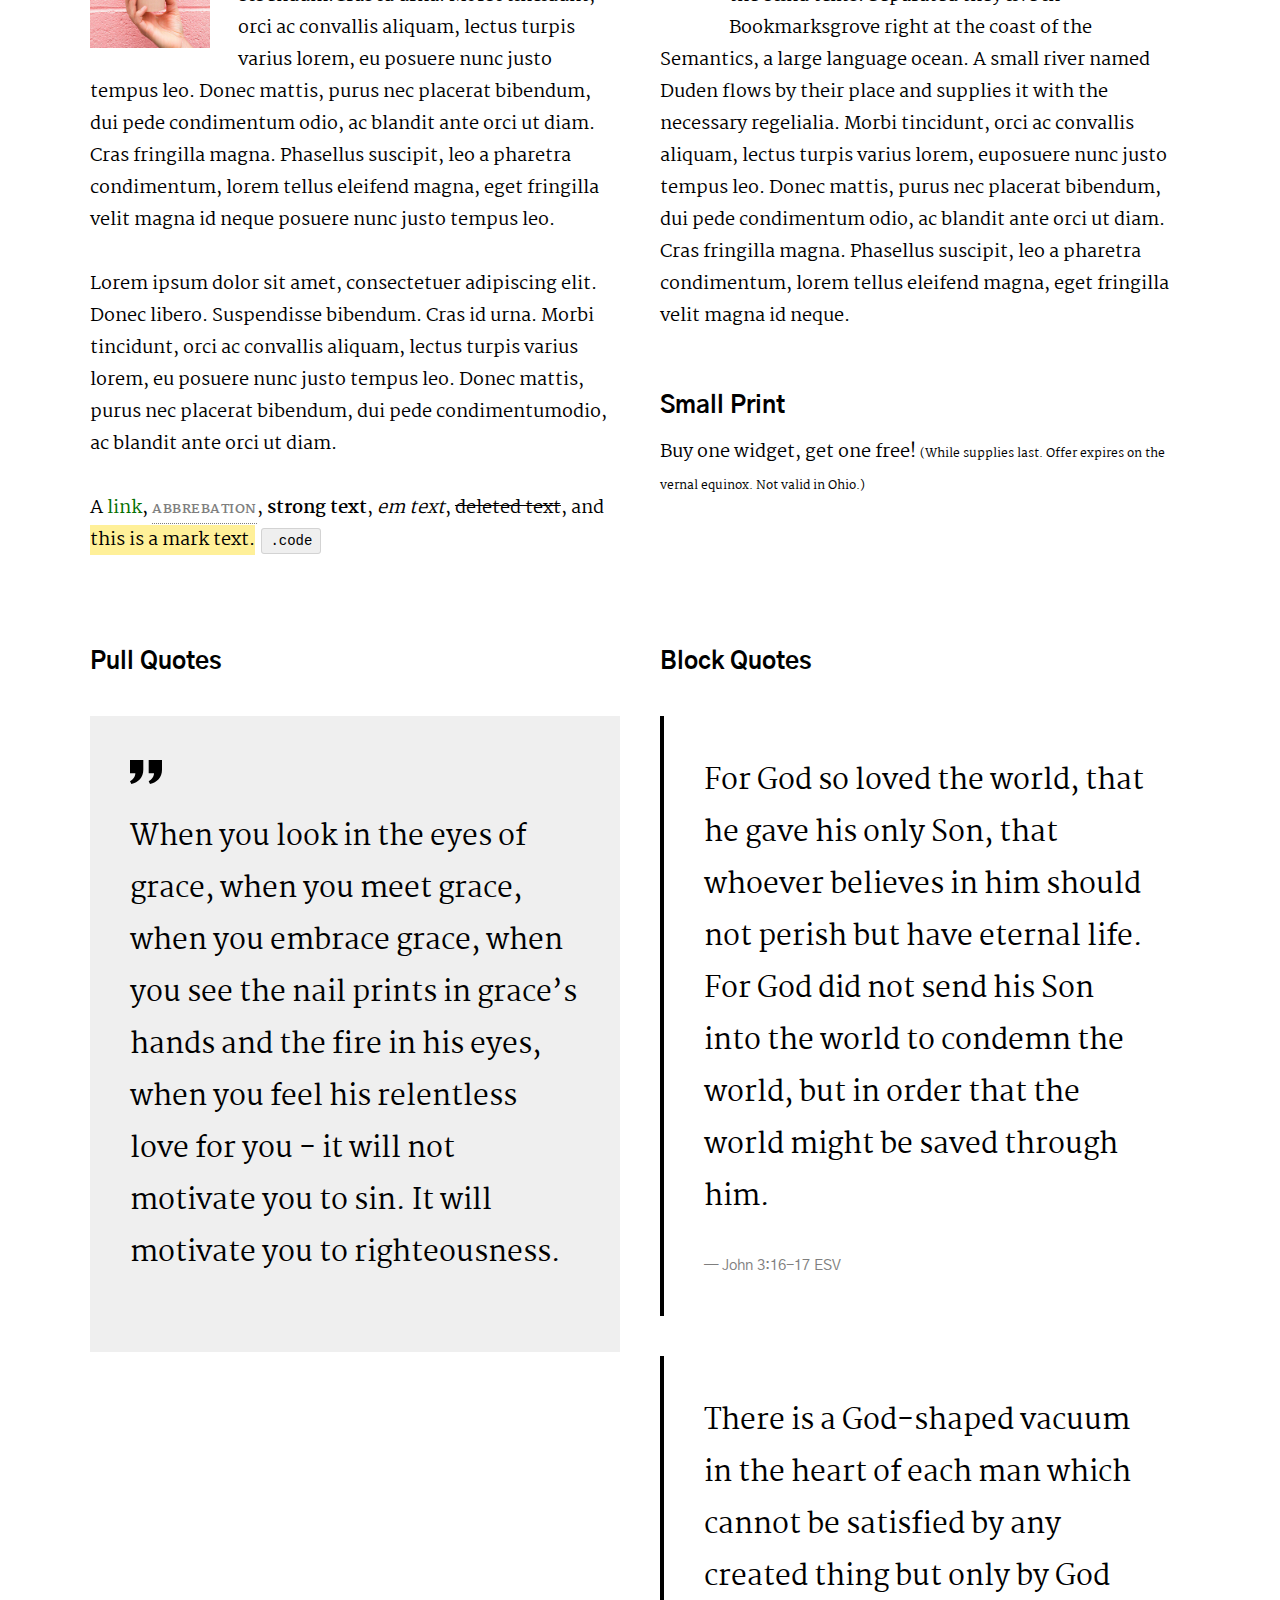
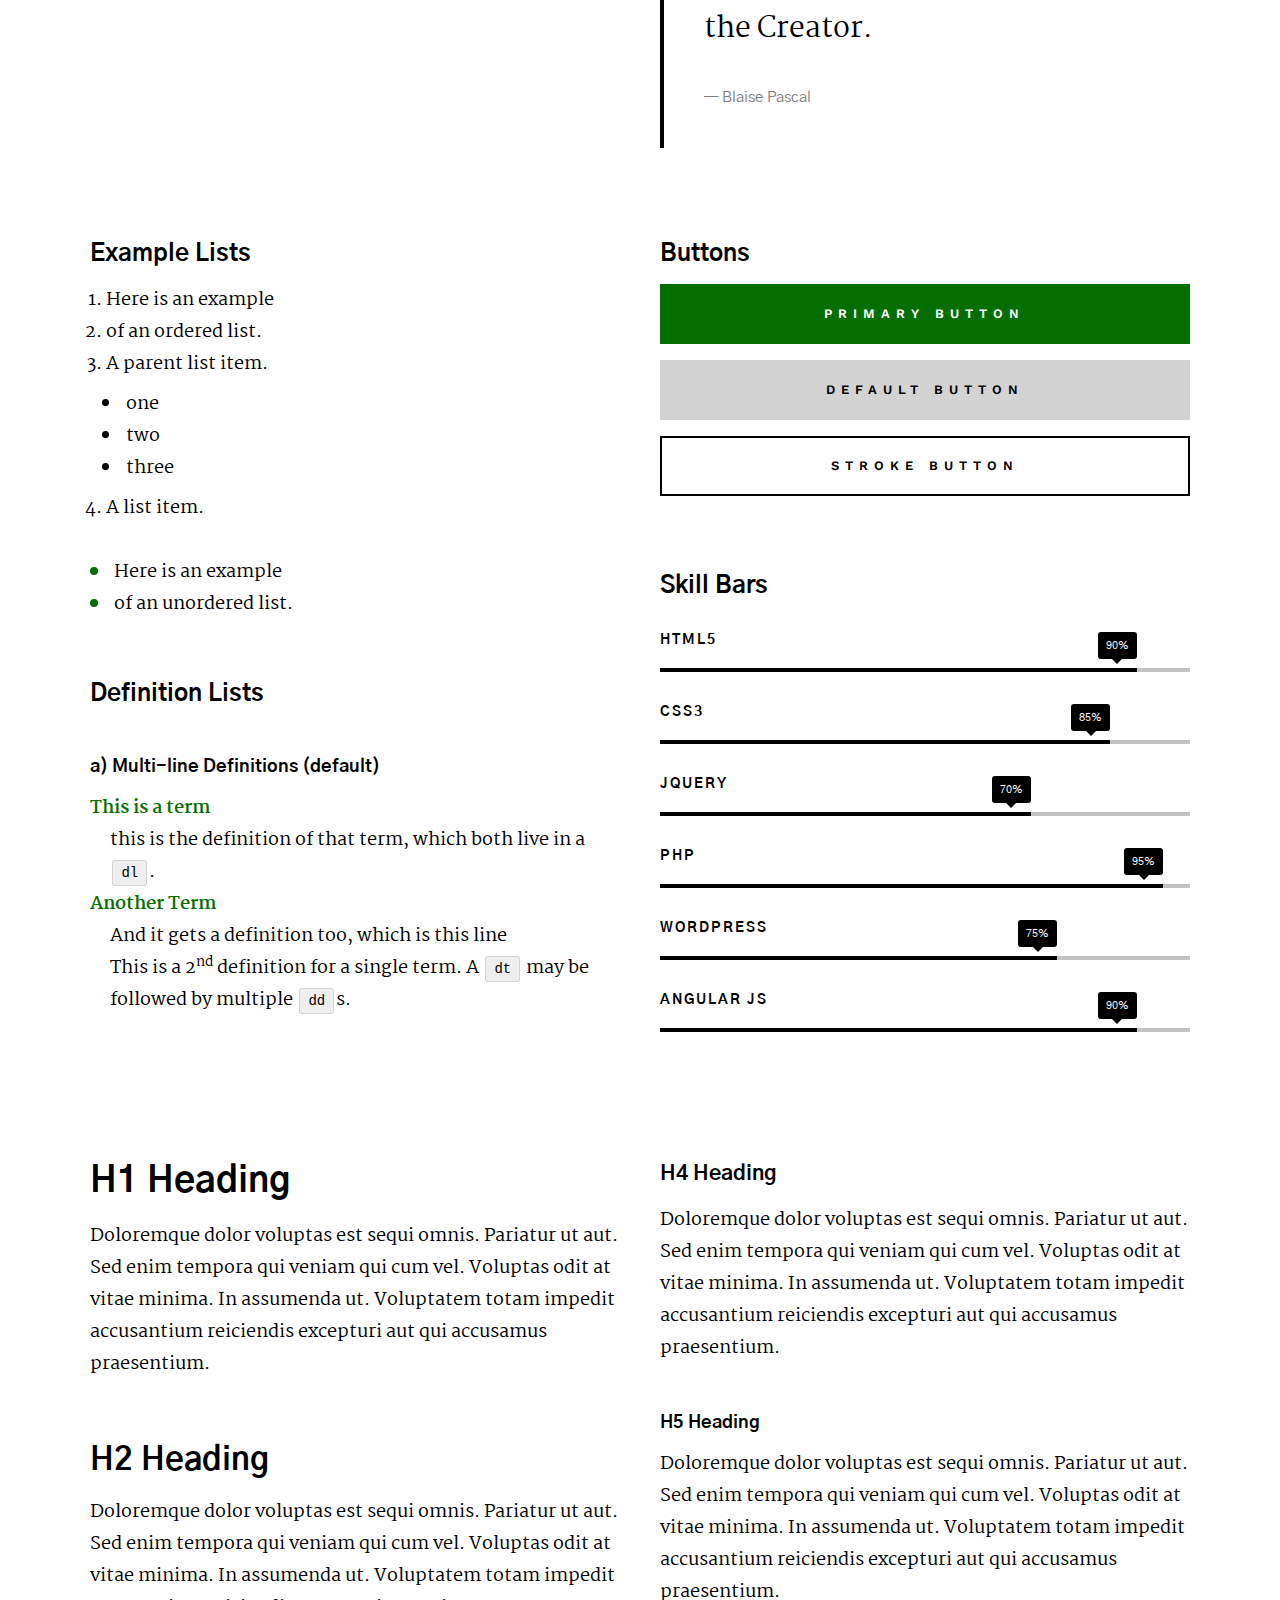
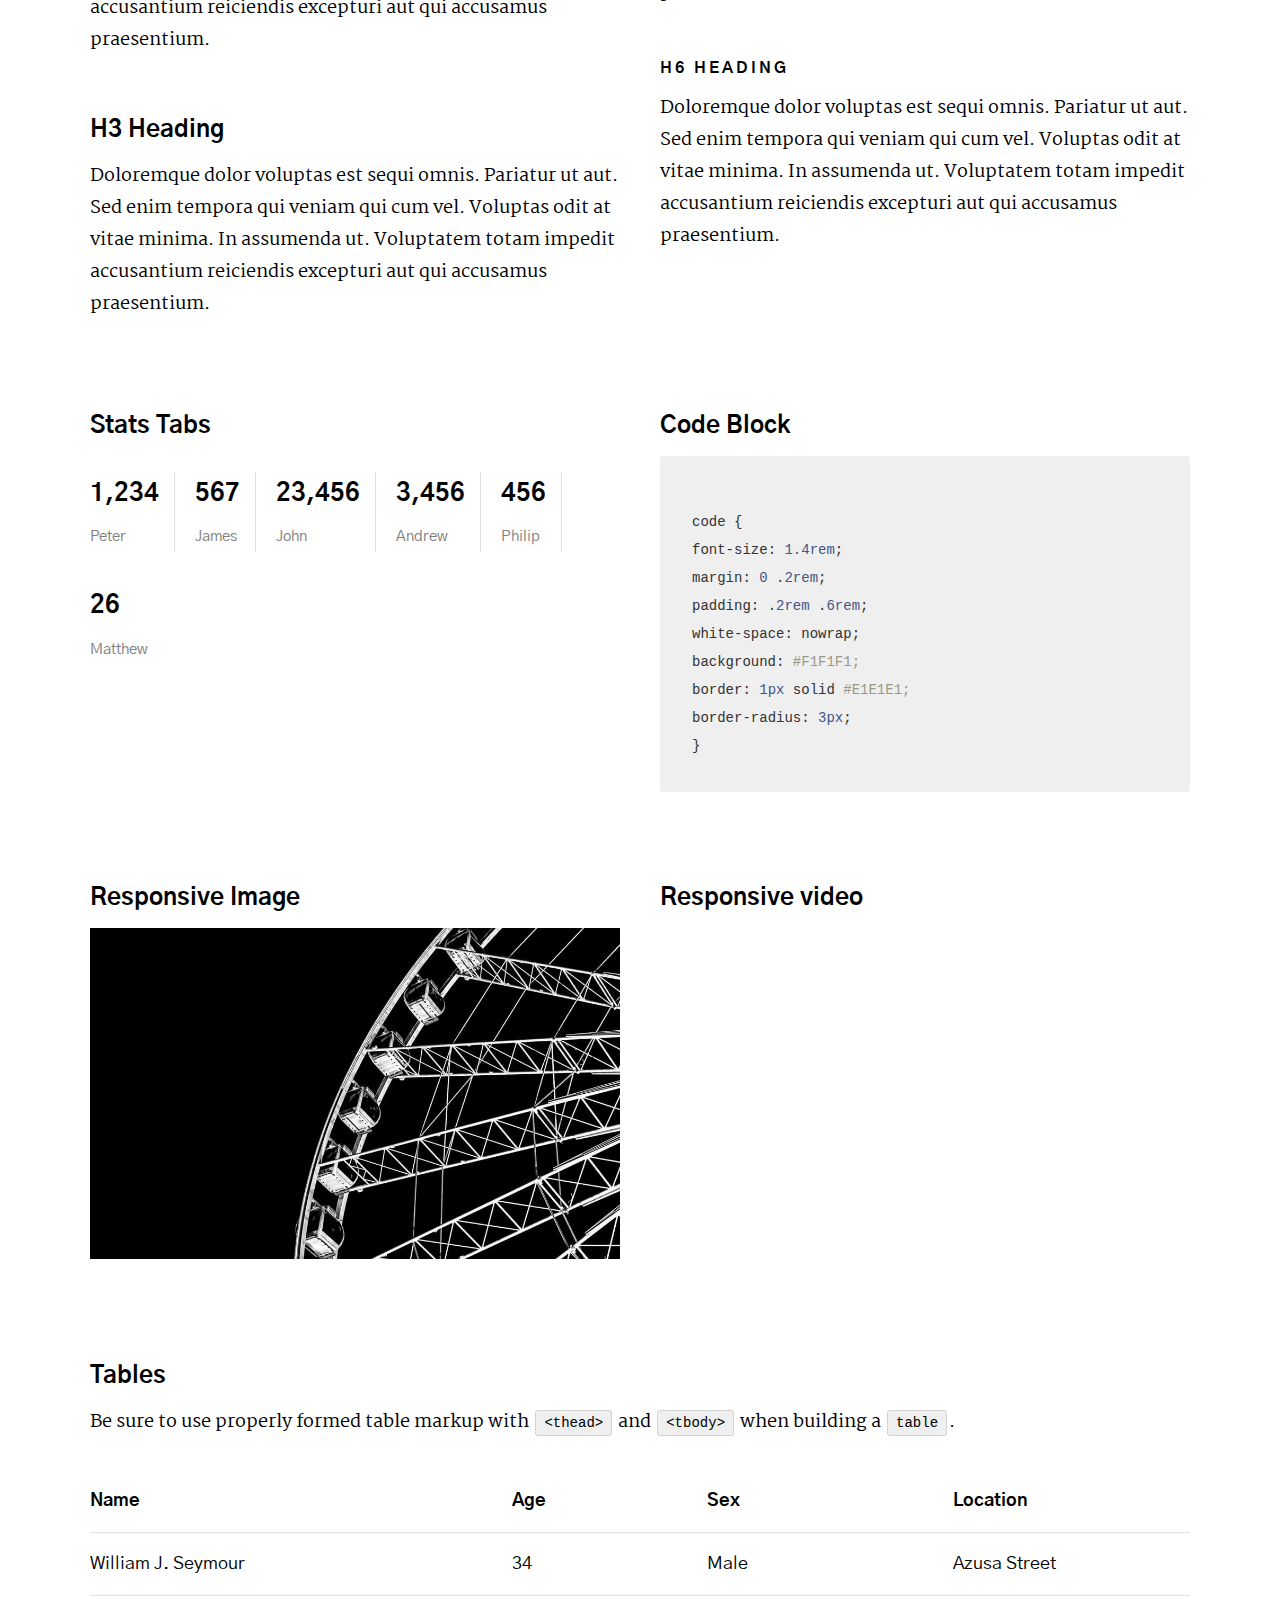
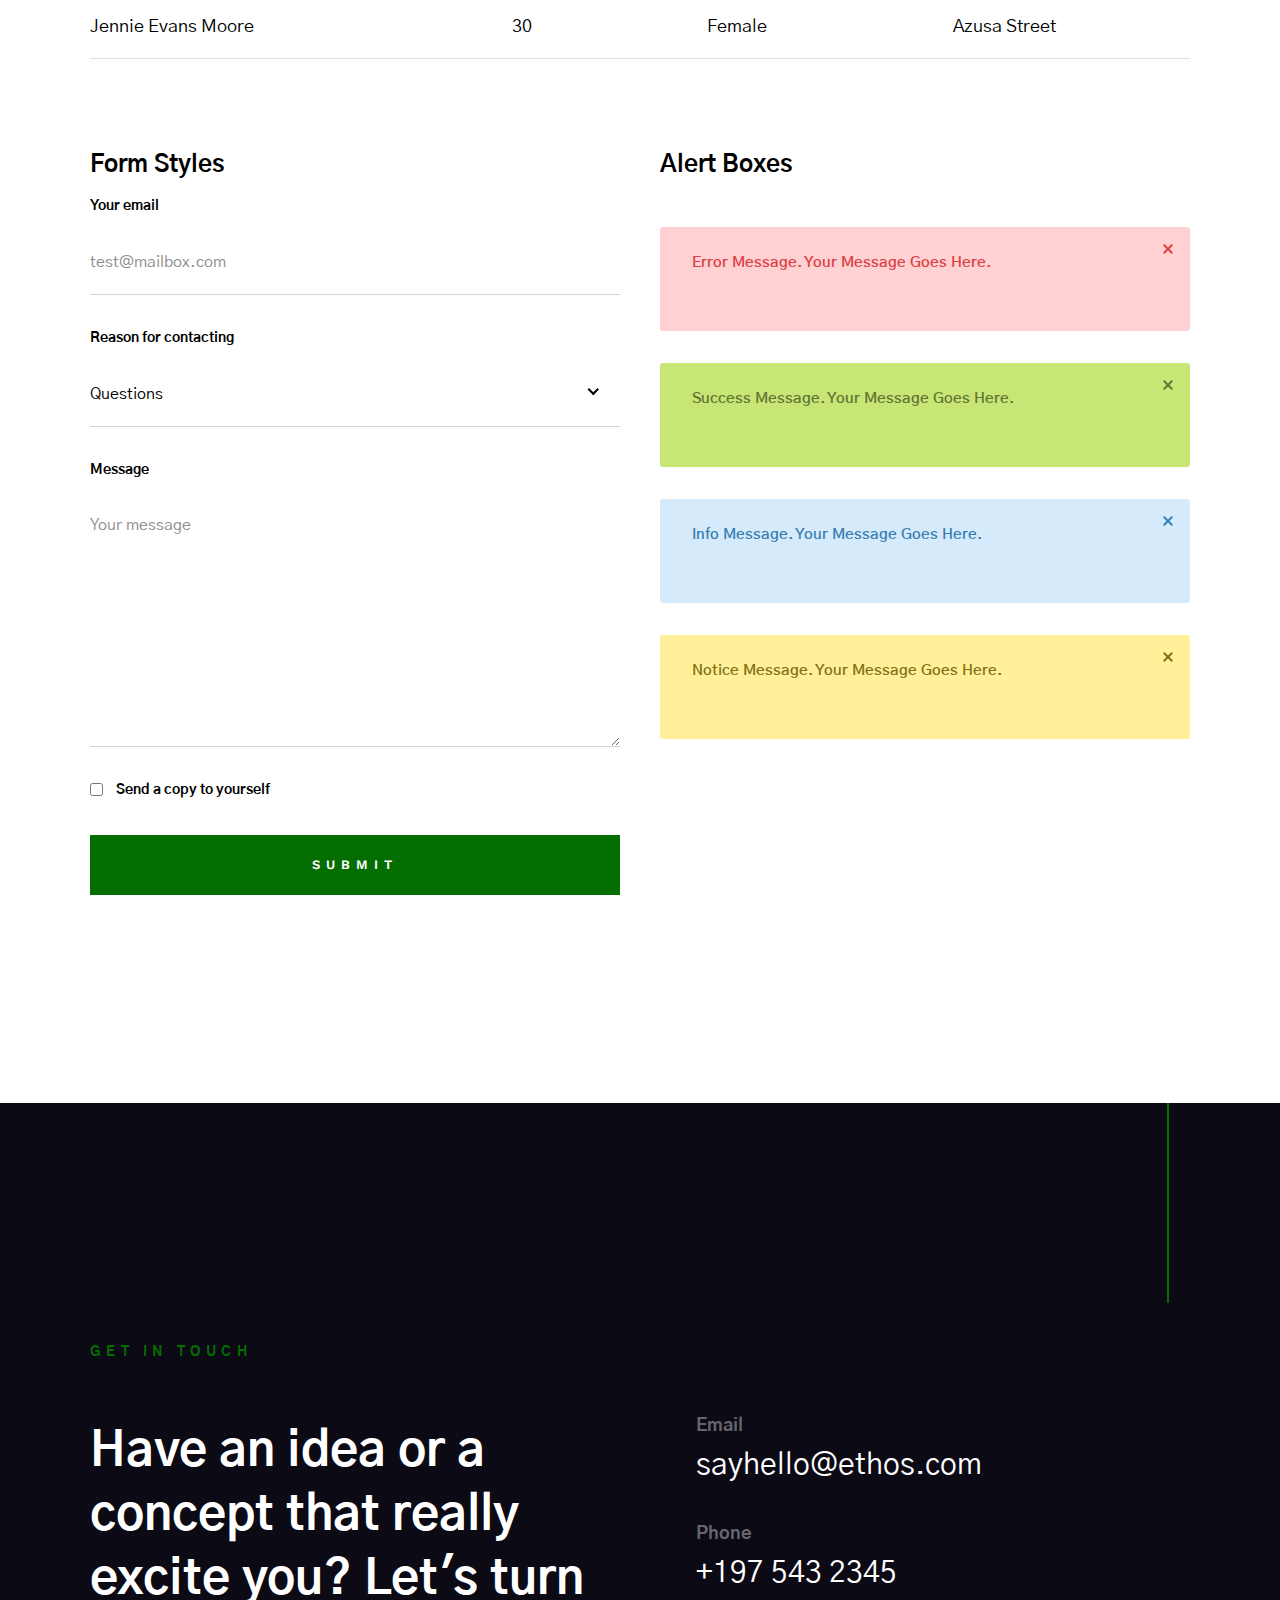
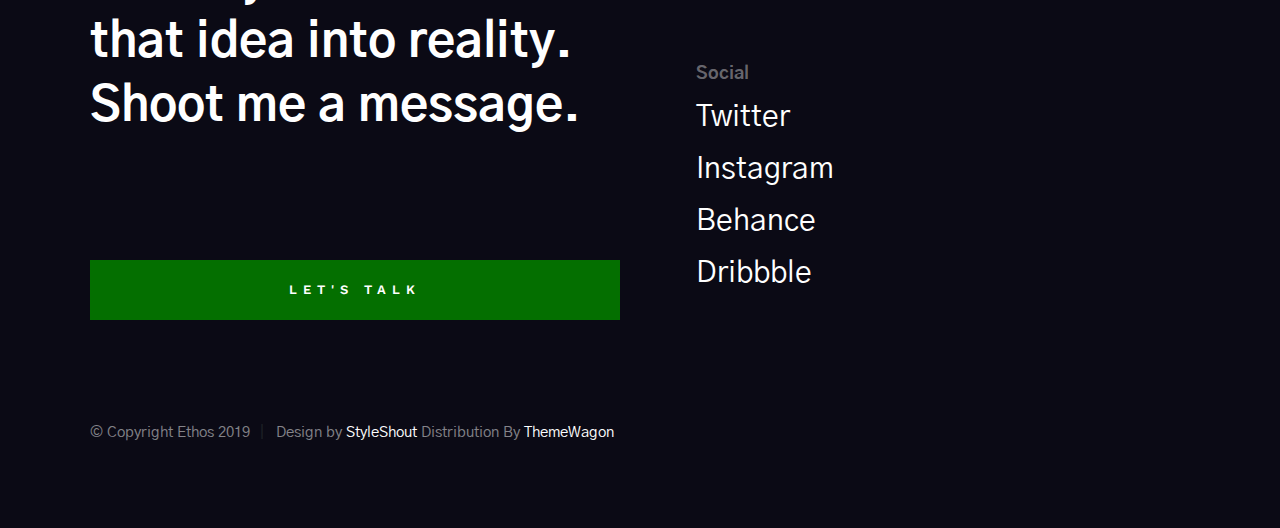
<file: styles.html>
<!DOCTYPE html>
<html class="no-js" lang="en">
<head>

    <!--- basic page needs
    ================================================== -->
    <meta charset="utf-8">
    <title>Ethos - Styles</title>
    <meta name="description" content="">
    <meta name="author" content="">

    <!-- mobile specific metas
    ================================================== -->
    <meta name="viewport" content="width=device-width, initial-scale=1">

    <!-- CSS
    ================================================== -->
    <link rel="stylesheet" href="css/base.css">
    <link rel="stylesheet" href="css/main.css">
    <link rel="stylesheet" href="css/vendor.css">

    <style type="text/css" media="screen">
        .s-styles { 
            padding-top: 16rem;
            padding-bottom: 16rem;
            background-color: #ffffff;
        }
    </style>

    <!-- script
    ================================================== -->
    <script src="js/modernizr.js"></script>

    <!-- favicons
    ================================================== -->
    <link rel="apple-touch-icon" sizes="180x180" href="apple-touch-icon.png">
    <link rel="icon" type="image/png" sizes="32x32" href="favicon-32x32.png">
    <link rel="icon" type="image/png" sizes="16x16" href="favicon-16x16.png">
    <link rel="manifest" href="site.webmanifest">

</head>

<body id="top">


    <!-- preloader
    ================================================== -->
    <div id="preloader">
        <div id="loader" class="dots-fade">
            <div></div>
            <div></div>
            <div></div>
        </div>
    </div>


    <!-- header
    ================================================== -->
    <header class="s-header">

        <div class="header-logo">
            <a href="index.html">
                <img src="images/logo.svg" alt="Homepage">
            </a>
        </div>

        <div class="header-content">
    
            <nav class="row header-nav-wrap">
                <ul class="header-nav">
                    <li><a href="index.html#hero" title="Intro">Home</a></li>
                    <li><a href="index.html#about" title="About">About</a></li>
                    <li><a href="index.html#services" title="Services">Services</a></li>
                    <li><a href="index.html#portfolio" title="Works">Works</a></li>
                    <li><a href="mailto:#0" title="Contact us">Say Hello</a></li>
                </ul>
            </nav> <!-- end header-nav-wrap -->

            <a href="#0" class="btn btn--stroke btn--small">Download CV</a>

        </div> <!-- end header-content -->

        <a class="header-menu-toggle" href="#0"><span>Menu</span></a>

    </header> 


    <!-- hero
    ================================================== -->
    <section id="hero" class="s-hero target-section" data-parallax="scroll" data-image-src="images/hero-bg-3000.jpg" data-natural-width=3000 data-natural-height=2000 data-position-y=center>

        <div class="row hero-content">

            <div class="column large-full">

                <h1>
                Hello, I'm John Doe, <br>
                a frontend developer <br>
                & designer currently <br>
                based somewhere.
                </h1>

                <ul class="hero-social">
                    <li>
                        <a href="#0" title="">Twitter</a>
                    </li>
                    <li>
                        <a href="#0" title="">Behance</a>
                    </li>
                    <li>
                        <a href="#0" title="">Dribbble</a>
                    </li>
                </ul> <!-- end hero-social -->

            </div> 

        </div> <!-- end hero-content -->

        <div class="hero-scroll">
            <a href="#styles" class="scroll-link smoothscroll">
                <svg xmlns="http://www.w3.org/2000/svg" width="24" height="24" viewBox="0 0 24 24"><path d="M12 24l-8-9h6v-15h4v15h6z"/></svg>
            </a>
        </div> <!-- end hero-scroll -->

    </section> <!-- end s-hero -->


    <!-- styles
    ================================================== -->
    <section id="styles" class="s-styles page-content">

        <div class="row add-bottom">

            <div class="column large-full">

                <h1 class="display-1">Style Guide.</h1>

                <p class="lead">Lorem ipsum Officia elit ad tempor dolore est ex incididunt incididunt occaecat culpa deserunt 
                sunt labore in cillum ullamco magna in Excepteur consequat in reprehenderit proident mollit incididunt officia commodo.
                Duis ea officia sed dolor pariatur enim dolore dolore quis incididunt nulla exercitation commodo veniam et ea incididunt.
                </p>

            </div>

        </div>

        <div class="row">

            <div class="column large-6 tab-full">

                <h3>Paragraph and Image</h3>

                <p><a href="#"><img width="120" height="120" class="h-pull-left" alt="sample-image" src="images/sample-image.jpg"></a>
                Lorem ipsum dolor sit amet, consectetuer adipiscing elit. Donec libero. Suspendisse bibendum.Cras id urna. Morbi 
                tincidunt, orci ac convallis aliquam, lectus turpis varius lorem, eu posuere nunc justo tempus leo. Donec mattis, 
                purus nec placerat bibendum, dui pede condimentum odio, ac blandit ante orci ut diam. Cras fringilla magna. 
                Phasellus suscipit, leo a pharetra condimentum, lorem tellus eleifend magna, eget fringilla velit magna id 
                neque posuere nunc justo tempus leo. </p>

                <p>
                Lorem ipsum dolor sit amet, consectetuer adipiscing elit. Donec libero. Suspendisse bibendum. Cras id urna. 
                Morbi tincidunt, orci ac convallis aliquam, lectus turpis varius lorem, eu posuere nunc justo tempus leo. 
                Donec mattis, purus nec placerat bibendum, dui pede condimentumodio, ac blandit ante orci ut diam.	
                </p>

                <p>A <a href="#">link</a>,
                <abbr title="this really isn't a very good description">abbrebation</abbr>,
                <strong>strong text</strong>,
                <em>em text</em>,
                <del>deleted text</del>, and
                <mark>this is a mark text.</mark>
                <code>.code</code>
                </p>

            </div>

            <div class="column large-6 tab-full">

                <h3>Drop Caps</h3>

                <p class="drop-cap">Far far away, behind the word mountains, far from the countries Vokalia and Consonantia,
                there live the blind texts. Separated they live in Bookmarksgrove right at the coast of the
                Semantics, a large language ocean. A small river named Duden flows by their place and supplies it with the 
                necessary regelialia. Morbi tincidunt, orci ac convallis aliquam, lectus turpis varius lorem, 
                euposuere nunc justo tempus leo. Donec mattis, purus nec placerat bibendum, dui pede condimentum odio, 
                ac blandit ante orci ut diam. Cras fringilla magna. Phasellus suscipit, leo a pharetra condimentum, 
                lorem tellus eleifend magna, eget fringilla velit magna id neque.
                </p>

                <h3>Small Print</h3>

                <p>Buy one widget, get one free!
                <small>(While supplies last. Offer expires on the vernal equinox. Not valid in Ohio.)</small>
                </p>

            </div>

        </div> <!-- end row -->

        <div class="row">

            <div class="column large-6 tab-full">

                <h3>Pull Quotes</h3>

                <aside class="pull-quote">
                    <blockquote>
                    <p>
                    When you look in the eyes of grace, when you meet grace, 
                    when you embrace grace, when you see the nail prints in 
                    grace’s hands and the fire in his eyes, when you feel his 
                    relentless love for you - it will not motivate you to sin. 
                    It will motivate you to righteousness.
                    </p>
                    </blockquote>
                </aside>

            </div>

            <div class="column large-6 tab-full">

                <h3>Block Quotes</h3>

                <blockquote cite="http://where-i-got-my-info-from.com">
                    <p>
                    For God so loved the world, that he gave his only Son, that whoever believes in 
                    him should not perish but have eternal life. For God did not send his Son into 
                    the world to condemn the world, but in order that the world might be 
                    saved through him.
                    </p>
                    <cite>
                        <a href="#0">John 3:16-17 ESV</a>
                    </cite>
                </blockquote>

                <blockquote>
                <p>There is a God-shaped vacuum in the heart of each man which cannot be satisfied 
                by any created thing but only by God the Creator.</p>
                <cite>Blaise Pascal</cite>
                </blockquote>

            </div>

        </div> <!-- end row -->

        <div class="row half-bottom">

            <div class="column large-6 tab-full">

                <h3>Example Lists</h3>

                <ol>
                    <li>Here is an example</li>
                    <li>of an ordered list.</li>
                    <li>A parent list item.
                        <ul>
                            <li>one</li>
                            <li>two</li>
                            <li>three</li>
                        </ul>
                        </li>
                        <li>A list item.</li>
                    </ol>

                <ul class="disc">
                    <li>Here is an example</li>
                    <li>of an unordered list.</li>
                </ul>

                <h3>Definition Lists</h3>

                <h5>a) Multi-line Definitions (default) </h5>

                <dl>
                    <dt><strong>This is a term</strong></dt>
                        <dd>this is the definition of that term, which both live in a <code>dl</code>.</dd>
                    <dt><strong>Another Term</strong></dt>
                        <dd>And it gets a definition too, which is this line</dd>
                        <dd>This is a 2<sup>nd</sup> definition for a single term. A <code>dt</code> may be followed by multiple <code>dd</code>s.</dd>
                </dl>

            </div>

            <div class="column large-6 tab-full">

                <h3>Buttons</h3>

                <p>
                    <a class="btn btn--primary h-full-width" href="#0">Primary Button</a>
                    <a class="btn h-full-width" href="#0">Default Button</a>
                    <a class="btn btn--stroke h-full-width" href="#0">Stroke Button</a>
                </p>

                <h3>Skill Bars</h3>
                
                <ul class="skill-bars">
                    <li>
                    <div class="progress percent90"><span>90%</span></div>
                    <strong>HTML5</strong>
                    </li>
                    <li>
                    <div class="progress percent85"><span>85%</span></div>
                    <strong>CSS3</strong>
                    </li>
                    <li>
                    <div class="progress percent70"><span>70%</span></div>
                    <strong>JQuery</strong>
                    </li>
                    <li>
                    <div class="progress percent95"><span>95%</span></div>
                    <strong>PHP</strong>
                    </li>
                    <li>
                    <div class="progress percent75"><span>75%</span></div>
                    <strong>Wordpress</strong>
                    </li>
                    <li>
                    <div class="progress percent90"><span>90%</span></div>
                    <strong>Angular JS</strong>
                    </li>
                </ul>

            </div>

        </div> <!-- end row -->

        <div class="row half-bottom">

            <div class="column large-6 tab-full">
                    
                <h1>H1 Heading</h1>
                <p>Doloremque dolor voluptas est sequi omnis. Pariatur ut aut. Sed enim tempora qui veniam qui cum vel. 
                Voluptas odit at vitae minima. In assumenda ut. Voluptatem totam impedit accusantium reiciendis excepturi aut qui accusamus praesentium.</p>

                <h2>H2 Heading</h2>
                <p>Doloremque dolor voluptas est sequi omnis. Pariatur ut aut. Sed enim tempora qui veniam qui cum vel. 
                Voluptas odit at vitae minima. In assumenda ut. Voluptatem totam impedit accusantium reiciendis excepturi aut qui accusamus praesentium.</p>

                <h3>H3 Heading</h3>
                <p>Doloremque dolor voluptas est sequi omnis. Pariatur ut aut. Sed enim tempora qui veniam qui cum vel. 
                Voluptas odit at vitae minima. In assumenda ut. Voluptatem totam impedit accusantium reiciendis excepturi aut qui accusamus praesentium.</p>

            </div>

            <div class="column large-6 tab-full">
                    
                <h4>H4 Heading</h4>
                <p>Doloremque dolor voluptas est sequi omnis. Pariatur ut aut. Sed enim tempora qui veniam qui cum vel. 
                Voluptas odit at vitae minima. In assumenda ut. Voluptatem totam impedit accusantium reiciendis excepturi aut qui accusamus praesentium.</p>

                <h5>H5 Heading</h5>
                <p>Doloremque dolor voluptas est sequi omnis. Pariatur ut aut. Sed enim tempora qui veniam qui cum vel. 
                Voluptas odit at vitae minima. In assumenda ut. Voluptatem totam impedit accusantium reiciendis excepturi aut qui accusamus praesentium.</p>

                <h6>H6 Heading</h6>
                <p>Doloremque dolor voluptas est sequi omnis. Pariatur ut aut. Sed enim tempora qui veniam qui cum vel. 
                Voluptas odit at vitae minima. In assumenda ut. Voluptatem totam impedit accusantium reiciendis excepturi aut qui accusamus praesentium.</p>

            </div>

        </div> <!-- end row -->

        <div class="row half-bottom">

            <div class="column large-6 tab-full">

                <h3>Stats Tabs</h3>

                <ul class="stats-tabs">
                    <li><a href="#">1,234 <em>Peter</em></a></li>
                    <li><a href="#">567 <em>James</em></a></li>
                    <li><a href="#">23,456 <em>John</em></a></li>
                    <li><a href="#">3,456 <em>Andrew</em></a></li>
                    <li><a href="#">456 <em>Philip</em></a></li>
                    <li><a href="#">26 <em>Matthew</em></a></li>
                </ul>

            </div>

            <div class="column large-6 tab-full">
            <h3>Code Block</h3>
    
<pre><code>
code {
font-size: 1.4rem;
margin: 0 .2rem;
padding: .2rem .6rem;
white-space: nowrap;
background: #F1F1F1;
border: 1px solid #E1E1E1;	
border-radius: 3px;
}
</code></pre>

            </div>

        </div> <!-- end row -->

        <div class="row half-bottom">

            <div class="column large-6 tab-full">

                <h3>Responsive Image</h3>
                <p><img src="images/wheel-500.jpg" 
                    srcset="images/wheel-1000.jpg 1000w, 
                    images/wheel-500.jpg 500w" 
                    sizes="(max-width: 1000px) 100vw, 1000px" alt="">
                </p>

            </div>

            <div class="column large-6 tab-full">

                <h3>Responsive video</h3>

                <div class="video-container">
                <iframe src="https://player.vimeo.com/video/14592941?color=00a650&title=0&byline=0&portrait=0" width="500" height="281" frameborder="0" webkitallowfullscreen mozallowfullscreen allowfullscreen></iframe> 
                </div>

            </div>
            
        </div> <!-- end row -->

        <div class="row add-bottom">

            <div class="column large-full">

                <h3>Tables</h3>
                <p>Be sure to use properly formed table markup with <code>&lt;thead&gt;</code> and <code>&lt;tbody&gt;</code> when building a <code>table</code>.</p>

                <div class="table-responsive">

                    <table>
                            <thead>
                            <tr>
                                <th>Name</th>
                                <th>Age</th>
                                <th>Sex</th>
                                <th>Location</th>
                            </tr>
                            </thead>
                            <tbody>
                            <tr>
                                <td>William J. Seymour</td>
                                <td>34</td>
                                <td>Male</td>
                                <td>Azusa Street</td>
                            </tr>
                            <tr>
                                <td>Jennie Evans Moore</td>
                                <td>30</td>
                                <td>Female</td>
                                <td>Azusa Street</td>
                            </tr>
                            </tbody>
                    </table>

                </div>

            </div>
            
        </div> <!-- end row -->

        <div class="row">

            <div class="column large-6 tab-full">

                <h3>Form Styles</h3>

                <form>
                    <div>
                        <label for="sampleInput">Your email</label>
                        <input class="h-full-width" type="email" placeholder="test@mailbox.com" id="sampleInput">
                    </div>
                    <div>
                        <label for="sampleRecipientInput">Reason for contacting</label>
                        <div class="ss-custom-select">
                            <select class="h-full-width" id="sampleRecipientInput">
                                <option value="Option 1">Questions</option>
                                <option value="Option 2">Report</option>
                                <option value="Option 3">Others</option>
                            </select>
                        </div>
                    </div>
                    
                    <label for="exampleMessage">Message</label>
                    <textarea class="h-full-width" placeholder="Your message" id="exampleMessage"></textarea>

                    <label class="h-add-bottom">
                        <input type="checkbox">
                        <span class="label-text">Send a copy to yourself</span>
                    </label>
                
                    <input class="btn--primary h-full-width" type="submit" value="Submit">
                </form>

            </div>

            <div class="column large-6 tab-full">

                <h3>Alert Boxes</h3>

                <br>
                
                <div class="alert-box alert-box--error hideit">
                    <p>Error Message. Your Message Goes Here.</p>
                    <i class="fa fa-times alert-box__close" aria-hidden="true"></i>
                </div><!-- end error -->
                        
                <div class="alert-box alert-box--success hideit">
                    <p>Success Message. Your Message Goes Here.</p>
                    <i class="fa fa-times alert-box__close" aria-hidden="true"></i>
                </div><!-- end success -->
                        
                <div class="alert-box alert-box--info hideit">
                    <p>Info Message. Your Message Goes Here.</p>
                    <i class="fa fa-times alert-box__close" aria-hidden="true"></i>
                </div><!-- end info -->
                        
                <div class="alert-box alert-box--notice hideit">
                    <p>Notice Message. Your Message Goes Here.</p>
                    <i class="fa fa-times alert-box__close" aria-hidden="true"></i>
                </div><!-- end notice -->
            
            </div>

        </div> <!-- end row -->


    </section> <!-- end s-styles -->


    <!-- footer
    ================================================== -->
    <footer class="s-footer h-dark-bg">
        
        <div class="right-vert-line"></div>

        <div class="row s-footer__main">
            <div class="column large-6">
                <div class="section-intro">
                    <h3 class="subhead">Get In Touch</h3>

                    <h1 class="display-1">
                    Have an idea or a concept that really excite you?
                    Let's turn that idea into reality. Shoot me a message.
                    </h1>
                </div>

                <div class="footer-email-us">
                    <a href="mailto:#0" class="btn btn--primary h-full-width">Let's Talk</a>
                </div>
            </div>

            <div class="column large-5">
                <div class="footer-contacts">
                    <div class="footer-contact-block">
                        <h5 class="footer-contact-block__header">
                            Email
                        </h5>
                        <p class="footer-contact-block__content">
                            <a href="mailto:#0">sayhello@ethos.com</a>
                        </p>
                    </div> <!-- end footer-contact-block -->
                    <div class="footer-contact-block">
                        <h5 class="footer-contact-block__header">
                            Phone
                        </h5>
                        <p class="footer-contact-block__content">
                            <a href="tel:+1975432345">+197 543 2345</a>
                        </p>
                    </div> <!-- end footer-contact-block -->
                    <br>
                    <div class="footer-contact-block">
                        <h5 class="footer-contact-block__header">
                            Social
                        </h5>
                        <ul class="footer-contact-block__list">
                            <li><a href="#0">Twitter</a></li>
                            <li><a href="#0">Instagram</a></li>
                            <li><a href="#0">Behance</a></li>
                            <li><a href="#0">Dribbble</a></li>
                        </ul>
                    </div> <!-- end footer-contact-block -->
                </div>
            </div>
        </div> <!-- end s-footer__main -->

        <div class="row s-footer__bottom">
            <div class="column large-full ss-copyright">
                <span>© Copyright Ethos 2019</span> 
                <span>Design by <a href="https://www.styleshout.com/">StyleShout</a> Distribution By <a href="https://themewagon.com">ThemeWagon</a> </span>
            </div> <!-- end ss-copyright -->

            <div class="ss-go-top">
                <a class="smoothscroll" title="Back to Top" href="#top">
                    <svg xmlns="http://www.w3.org/2000/svg" width="24" height="24" viewBox="0 0 24 24"><path d="M12 0l8 9h-6v15h-4v-15h-6z"/></svg>
                </a>
            </div> <!-- end ss-go-top -->
        </div> <!-- end s-footer__bottom -->

    </footer> <!-- end s-footer -->


    <!-- photoswipe background
    ================================================== -->
    <div aria-hidden="true" class="pswp" role="dialog" tabindex="-1">

        <div class="pswp__bg"></div>
        <div class="pswp__scroll-wrap">

            <div class="pswp__container">
                <div class="pswp__item"></div>
                <div class="pswp__item"></div>
                <div class="pswp__item"></div>
            </div>

            <div class="pswp__ui pswp__ui--hidden">
                <div class="pswp__top-bar">
                    <div class="pswp__counter"></div><button class="pswp__button pswp__button--close" title="Close (Esc)"></button> <button class="pswp__button pswp__button--share" title=
                    "Share"></button> <button class="pswp__button pswp__button--fs" title="Toggle fullscreen"></button> <button class="pswp__button pswp__button--zoom" title=
                    "Zoom in/out"></button>
                    <div class="pswp__preloader">
                        <div class="pswp__preloader__icn">
                            <div class="pswp__preloader__cut">
                                <div class="pswp__preloader__donut"></div>
                            </div>
                        </div>
                    </div>
                </div>
                <div class="pswp__share-modal pswp__share-modal--hidden pswp__single-tap">
                    <div class="pswp__share-tooltip"></div>
                </div><button class="pswp__button pswp__button--arrow--left" title="Previous (arrow left)"></button> <button class="pswp__button pswp__button--arrow--right" title=
                "Next (arrow right)"></button>
                <div class="pswp__caption">
                    <div class="pswp__caption__center"></div>
                </div>
            </div>

        </div>

    </div> <!-- end photoSwipe background -->


    <!-- Java Script
    ================================================== -->
    <script src="js/jquery-3.2.1.min.js"></script>
    <script src="js/plugins.js"></script>
    <script src="js/main.js"></script>

</body>
</file>
<file: css/base.css>
/* =================================================================== 
 *  Ethos Base Stylesheet
 *  Ver. 1.0.0
 *  11-05-2019
 *  ------------------------------------------------------------------
 *
 *  TOC:
 *	# imports
 *	# normalize
 *	# basic/base setup styles
 *	# grid v2.1.2
 *	# block grids
 *	# MISC
 *
 * =================================================================== */



/* ===================================================================
 * # imports 
 *
 * ------------------------------------------------------------------- */
@import url("https://fonts.googleapis.com/css?family=Gothic+A1:300,300i,400,400i,500,500i,600,600i,700,700i|Martel:300,300i,400,400i,700,700i,900,900i|Work+Sans:600,700&display=swap");



/* ==========================================================================
 * # normalize
 * normalize.css v8.0.1 | MIT License |
 * github.com/necolas/normalize.css
 *
 * -------------------------------------------------------------------------- */

/* ------------------------------------------------------------------- 
 * ## document
 * ------------------------------------------------------------------- */

/* 1. Correct the line height in all browsers.
 * 2. Prevent adjustments of font size after orientation changes in iOS.*/
html {
	line-height: 1.15;  /* 1 */
	-webkit-text-size-adjust: 100%;  /* 2 */
}

/* ------------------------------------------------------------------- 
 * ## sections
 * ------------------------------------------------------------------- */

/* Remove the margin in all browsers. */
body {
	margin: 0;
}

/* Render the `main` element consistently in IE. */
main {
	display: block;
}

/* Correct the font size and margin on `h1` elements within `section` and
 * `article` contexts in Chrome, Firefox, and Safari. */
h1 {
	font-size: 2em;
	margin: 0.67em 0;
}

/* ------------------------------------------------------------------- 
 * ## grouping
 * ------------------------------------------------------------------- */

/* 1. Add the correct box sizing in Firefox.
 * 2. Show the overflow in Edge and IE. */
hr {
	-webkit-box-sizing: content-box;
	box-sizing: content-box;  /* 1 */
	height: 0;  /* 1 */
	overflow: visible;  /* 2 */
}

/* 1. Correct the inheritance and scaling of font size in all browsers.
 * 2. Correct the odd `em` font sizing in all browsers. */
pre {
	font-family: monospace, monospace;  /* 1 */
	font-size: 1em;  /* 2 */
}

/* ------------------------------------------------------------------- 
 * ## text-level semantics
 * ------------------------------------------------------------------- */

/* Remove the gray background on active links in IE 10. */
a {
	background-color: transparent;
}

/* 1. Remove the bottom border in Chrome 57-
 * 2. Add the correct text decoration in Chrome, Edge, IE, Opera, and Safari. */
abbr[title] {
	border-bottom: none;  /* 1 */
	text-decoration: underline;  /* 2 */
	-webkit-text-decoration: underline dotted;
	text-decoration: underline dotted;  /* 2 */
}

/* Add the correct font weight in Chrome, Edge, and Safari. */
b,
strong {
	font-weight: bolder;
}

/* 1. Correct the inheritance and scaling of font size in all browsers.
 * 2. Correct the odd `em` font sizing in all browsers. */
code,
kbd,
samp {
	font-family: monospace, monospace;  /* 1 */
	font-size: 1em;  /* 2 */
}

/* Add the correct font size in all browsers. */
small {
	font-size: 80%;
}

/* Prevent `sub` and `sup` elements from affecting the line height in
 * all browsers. */
sub,
sup {
	font-size: 75%;
	line-height: 0;
	position: relative;
	vertical-align: baseline;
}

sub {
	bottom: -0.25em;
}

sup {
	top: -0.5em;
}

/* ------------------------------------------------------------------- 
 * ## embedded content
 * ------------------------------------------------------------------- */

/* Remove the border on images inside links in IE 10. */
img {
	border-style: none;
}

/* ------------------------------------------------------------------- 
 * ## forms
 * ------------------------------------------------------------------- */

/* 1. Change the font styles in all browsers.
 * 2. Remove the margin in Firefox and Safari. */
button,
input,
optgroup,
select,
textarea {
	font-family: inherit;  /* 1 */
	font-size: 100%;  /* 1 */
	line-height: 1.15;  /* 1 */
	margin: 0;  /* 2 */
}

/* Show the overflow in IE.
 * 1. Show the overflow in Edge. */
button,
input {

	/* 1 */
	overflow: visible;
}

/* Remove the inheritance of text transform in Edge, Firefox, and IE.
 * 1. Remove the inheritance of text transform in Firefox. */
button,
select {

	/* 1 */
	text-transform: none;
}

/* Correct the inability to style clickable types in iOS and Safari. */
button,
[type="button"],
[type="reset"],
[type="submit"] {
	-webkit-appearance: button;
}

/* Remove the inner border and padding in Firefox. */
button::-moz-focus-inner,
[type="button"]::-moz-focus-inner,
[type="reset"]::-moz-focus-inner,
[type="submit"]::-moz-focus-inner {
	border-style: none;
	padding: 0;
}

/* Restore the focus styles unset by the previous rule. */
button:-moz-focusring,
[type="button"]:-moz-focusring,
[type="reset"]:-moz-focusring,
[type="submit"]:-moz-focusring {
	outline: 1px dotted ButtonText;
}

/* Correct the padding in Firefox. */
fieldset {
	padding: 0.35em 0.75em 0.625em;
}

/* 1. Correct the text wrapping in Edge and IE.
 * 2. Correct the color inheritance from `fieldset` elements in IE.
 * 3. Remove the padding so developers are not caught out when they zero out
 *    `fieldset` elements in all browsers. */
legend {
	-webkit-box-sizing: border-box;
	box-sizing: border-box;  /* 1 */
	color: inherit;  /* 2 */
	display: table;  /* 1 */
	max-width: 100%;  /* 1 */
	padding: 0;  /* 3 */
	white-space: normal;  /* 1 */
}

/* Add the correct vertical alignment in Chrome, Firefox, and Opera. */
progress {
	vertical-align: baseline;
}

/* Remove the default vertical scrollbar in IE 10+. */
textarea {
	overflow: auto;
}

/* 1. Add the correct box sizing in IE 10.
 * 2. Remove the padding in IE 10. */
[type="checkbox"],
[type="radio"] {
	-webkit-box-sizing: border-box;
	box-sizing: border-box;  /* 1 */
	padding: 0;  /* 2 */
}

/* Correct the cursor style of increment and decrement buttons in Chrome. */
[type="number"]::-webkit-inner-spin-button,
[type="number"]::-webkit-outer-spin-button {
	height: auto;
}

/* 1. Correct the odd appearance in Chrome and Safari.
 * 2. Correct the outline style in Safari. */
[type="search"] {
	-webkit-appearance: textfield;  /* 1 */
	outline-offset: -2px;  /* 2 */
}

/* Remove the inner padding in Chrome and Safari on macOS. */
[type="search"]::-webkit-search-decoration {
	-webkit-appearance: none;
}

/* 1. Correct the inability to style clickable types in iOS and Safari.
 * 2. Change font properties to `inherit` in Safari. */
::-webkit-file-upload-button {
	-webkit-appearance: button;  /* 1 */
	font: inherit;  /* 2 */
}

/* ------------------------------------------------------------------- 
 * ## interactive
 * ------------------------------------------------------------------- */

/* Add the correct display in Edge, IE 10+, and Firefox. */
details {
	display: block;
}

/* Add the correct display in all browsers. */
summary {
	display: list-item;
}

/* ------------------------------------------------------------------- 
 * ## misc
 * ------------------------------------------------------------------- */

/* Add the correct display in IE 10+. */
template {
	display: none;
}

/* Add the correct display in IE 10. */
[hidden] {
	display: none;
}



/* ===================================================================
 * # basic/base setup styles
 *
 * ------------------------------------------------------------------- */
html {
	font-size: 62.5%;
	-webkit-box-sizing: border-box;
	box-sizing: border-box;
}

*,
*::before,
*::after {
	-webkit-box-sizing: inherit;
	box-sizing: inherit;
}

body {
	font-weight: normal;
	line-height: 1;
	word-wrap: break-word;
	-moz-font-smoothing: grayscale;
	-moz-osx-font-smoothing: grayscale;
	-webkit-font-smoothing: antialiased;
	-webkit-overflow-scrolling: touch;
	-webkit-text-size-adjust: none;
}

/* ------------------------------------------------------------------- 
 * ## Media
 * ------------------------------------------------------------------- */
svg,
img,
video
embed,
iframe,
object {
	max-width: 100%;
	height: auto;
}

/* ------------------------------------------------------------------- 
 * ## Typography resets 
 * ------------------------------------------------------------------- */
div, dl, dt, dd, ul, ol, li, h1, h2, h3, h4, h5, h6, pre, form, p, blockquote, th, td {
	margin: 0;
	padding: 0;
}

p {
	font-size: inherit;
	text-rendering: optimizeLegibility;
}

em,
i {
	font-style: italic;
	line-height: inherit;
}

strong,
b {
	font-weight: bold;
	line-height: inherit;
}

small {
	font-size: 60%;
	line-height: inherit;
}

ol,
ul {
	list-style: none;
}

li {
	display: block;
}

/* ------------------------------------------------------------------- 
 * ## links
 * ------------------------------------------------------------------- */
a {
	text-decoration: none;
	line-height: inherit;
}

a img {
	border: none;
}
/* Hero Social Links Styles */
.hero-social li {
    display: inline-block;
    margin: 0 10px;
}

.hero-social a {
    font-size: 40px;
    color: #333;
    text-decoration: none;
}

.hero-social a:hover {
    color: #007bff;
}

/* ------------------------------------------------------------------- 
 * ## inputs
 * ------------------------------------------------------------------- */
fieldset {
	margin: 0;
	padding: 0;
}

input[type="email"],
input[type="number"],
input[type="search"],
input[type="text"],
input[type="tel"],
input[type="url"],
input[type="password"],
textarea {
	-webkit-appearance: none;
	-moz-appearance: none;
	appearance: none;
}



/* ===================================================================
 * # grid v2.1.2
 *
 *   -----------------------------------------------------------------
 * - Grid breakpoints are based on MAXIMUM WIDTH media queries, 
 *   meaning they apply to that one breakpoint and ALL THOSE BELOW IT.
 * - Grid columns without a specified width will automatically layout 
 *   as equal width columns.
 * ------------------------------------------------------------------- */

/* rows
 * ------------------------------------- */
.row {
	width: 89%;
	max-width: 1200px;
	margin: 0 auto;
	display: -ms-flexbox;
	display: -webkit-box;
	display: flex;
	-ms-flex-flow: row wrap;
	-webkit-box-orient: horizontal;
	-webkit-box-direction: normal;
	flex-flow: row wrap;
}

.row .row {
	width: auto;
	max-width: none;
	margin-left: -20px;
	margin-right: -20px;
}

/* columns
 * -------------------------------------- */
.column {
	-ms-flex: 1 1 0%;
	-webkit-box-flex: 1;
	flex: 1 1 0%;
	padding: 0 20px;
}

.collapse > .column,
.column.collapse {
	padding: 0;
}

/* flex row containers utility classes
 * ----------------------------------------- */
.row.row-wrap {
	-ms-flex-wrap: wrap;
	flex-wrap: wrap;
}

.row.row-nowrap {
	-ms-flex-wrap: none;
	flex-wrap: nowrap;
}

.row.row-y-top {
	-ms-flex-align: start;
	-webkit-box-align: start;
	align-items: flex-start;
}

.row.row-y-bottom {
	-ms-flex-align: end;
	-webkit-box-align: end;
	align-items: flex-end;
}

.row.row-y-center {
	-ms-flex-align: center;
	-webkit-box-align: center;
	align-items: center;
}

.row.row-stretch {
	-ms-flex-align: stretch;
	-webkit-box-align: stretch;
	align-items: stretch;
}

.row.row-baseline {
	-ms-flex-align: baseline;
	-webkit-box-align: baseline;
	align-items: baseline;
}

.row.row-x-left {
	-ms-flex-pack: start;
	-webkit-box-pack: start;
	justify-content: flex-start;
}

.row.row-x-right {
	-ms-flex-pack: end;
	-webkit-box-pack: end;
	justify-content: flex-end;
}

.row.row-x-center {
	-ms-flex-pack: center;
	-webkit-box-pack: center;
	justify-content: center;
}

/* flex item utility alignment classes
 * ----------------------------------------- */
.align-center {
	margin: auto;
	-webkit-align-self: center;
	-ms-flex-item-align: center;
	-ms-grid-row-align: center;
	align-self: center;
}

.align-left {
	margin-right: auto;
	-webkit-align-self: center;
	-ms-flex-item-align: center;
	-ms-grid-row-align: center;
	align-self: center;
}

.align-right {
	margin-left: auto;
	-webkit-align-self: center;
	-ms-flex-item-align: center;
	-ms-grid-row-align: center;
	align-self: center;
}

.align-x-center {
	margin-right: auto;
	margin-left: auto;
}

.align-x-left {
	margin-right: auto;
}

.align-x-right {
	margin-left: auto;
}

.align-y-center {
	-webkit-align-self: center;
	-ms-flex-item-align: center;
	-ms-grid-row-align: center;
	align-self: center;
}

.align-y-top {
	-webkit-align-self: flex-start;
	-ms-flex-item-align: start;
	align-self: flex-start;
}

.align-y-bottom {
	-webkit-align-self: flex-end;
	-ms-flex-item-align: end;
	align-self: flex-end;
}

/* large screen column widths 
 * -------------------------------------- */
.large-1 {
	-ms-flex: 0 0 8.33333%;
	-webkit-box-flex: 0;
	flex: 0 0 8.33333%;
	max-width: 8.33333%;
}

.large-2 {
	-ms-flex: 0 0 16.66667%;
	-webkit-box-flex: 0;
	flex: 0 0 16.66667%;
	max-width: 16.66667%;
}

.large-3 {
	-ms-flex: 0 0 25%;
	-webkit-box-flex: 0;
	flex: 0 0 25%;
	max-width: 25%;
}

.large-4 {
	-ms-flex: 0 0 33.33333%;
	-webkit-box-flex: 0;
	flex: 0 0 33.33333%;
	max-width: 33.33333%;
}

.large-5 {
	-ms-flex: 0 0 41.66667%;
	-webkit-box-flex: 0;
	flex: 0 0 41.66667%;
	max-width: 41.66667%;
}

.large-6,
.large-half {
	-ms-flex: 0 0 50%;
	-webkit-box-flex: 0;
	flex: 0 0 50%;
	max-width: 50%;
}

.large-7 {
	-ms-flex: 0 0 58.33333%;
	-webkit-box-flex: 0;
	flex: 0 0 58.33333%;
	max-width: 58.33333%;
}

.large-8 {
	-ms-flex: 0 0 66.66667%;
	-webkit-box-flex: 0;
	flex: 0 0 66.66667%;
	max-width: 66.66667%;
}

.large-9 {
	-ms-flex: 0 0 75%;
	-webkit-box-flex: 0;
	flex: 0 0 75%;
	max-width: 75%;
}

.large-10 {
	-ms-flex: 0 0 83.33333%;
	-webkit-box-flex: 0;
	flex: 0 0 83.33333%;
	max-width: 83.33333%;
}

.large-11 {
	-ms-flex: 0 0 91.66667%;
	-webkit-box-flex: 0;
	flex: 0 0 91.66667%;
	max-width: 91.66667%;
}

.large-12,
.large-full {
	-ms-flex: 0 0 100%;
	-webkit-box-flex: 0;
	flex: 0 0 100%;
	max-width: 100%;
}

/* ------------------------------------------------------------------- 
 * ## medium screen devices
 * ------------------------------------------------------------------- */
@media screen and (max-width:1200px) {
	.row .row {
		margin-left: -16px;
		margin-right: -16px;
	}

	.column {
		padding: 0 16px;
	}

	.medium-1 {
		-ms-flex: 0 0 8.33333%;
		-webkit-box-flex: 0;
		flex: 0 0 8.33333%;
		max-width: 8.33333%;
	}

	.medium-2 {
		-ms-flex: 0 0 16.66667%;
		-webkit-box-flex: 0;
		flex: 0 0 16.66667%;
		max-width: 16.66667%;
	}

	.medium-3 {
		-ms-flex: 0 0 25%;
		-webkit-box-flex: 0;
		flex: 0 0 25%;
		max-width: 25%;
	}

	.medium-4 {
		-ms-flex: 0 0 33.33333%;
		-webkit-box-flex: 0;
		flex: 0 0 33.33333%;
		max-width: 33.33333%;
	}

	.medium-5 {
		-ms-flex: 0 0 41.66667%;
		-webkit-box-flex: 0;
		flex: 0 0 41.66667%;
		max-width: 41.66667%;
	}

	.medium-6,
	.medium-half {
		-ms-flex: 0 0 50%;
		-webkit-box-flex: 0;
		flex: 0 0 50%;
		max-width: 50%;
	}

	.medium-7 {
		-ms-flex: 0 0 58.33333%;
		-webkit-box-flex: 0;
		flex: 0 0 58.33333%;
		max-width: 58.33333%;
	}

	.medium-8 {
		-ms-flex: 0 0 66.66667%;
		-webkit-box-flex: 0;
		flex: 0 0 66.66667%;
		max-width: 66.66667%;
	}

	.medium-9 {
		-ms-flex: 0 0 75%;
		-webkit-box-flex: 0;
		flex: 0 0 75%;
		max-width: 75%;
	}

	.medium-10 {
		-ms-flex: 0 0 83.33333%;
		-webkit-box-flex: 0;
		flex: 0 0 83.33333%;
		max-width: 83.33333%;
	}

	.medium-11 {
		-ms-flex: 0 0 91.66667%;
		-webkit-box-flex: 0;
		flex: 0 0 91.66667%;
		max-width: 91.66667%;
	}

	.medium-12,
	.medium-full {
		-ms-flex: 0 0 100%;
		-webkit-box-flex: 0;
		flex: 0 0 100%;
		max-width: 100%;
	}

}

/* ------------------------------------------------------------------- 
 * ## tablets
 * ------------------------------------------------------------------- */
@media screen and (max-width:800px) {
	.tab-1 {
		-ms-flex: 0 0 8.33333%;
		-webkit-box-flex: 0;
		flex: 0 0 8.33333%;
		max-width: 8.33333%;
	}

	.tab-2 {
		-ms-flex: 0 0 16.66667%;
		-webkit-box-flex: 0;
		flex: 0 0 16.66667%;
		max-width: 16.66667%;
	}

	.tab-3 {
		-ms-flex: 0 0 25%;
		-webkit-box-flex: 0;
		flex: 0 0 25%;
		max-width: 25%;
	}

	.tab-4 {
		-ms-flex: 0 0 33.33333%;
		-webkit-box-flex: 0;
		flex: 0 0 33.33333%;
		max-width: 33.33333%;
	}

	.tab-5 {
		-ms-flex: 0 0 41.66667%;
		-webkit-box-flex: 0;
		flex: 0 0 41.66667%;
		max-width: 41.66667%;
	}

	.tab-6,
	.tab-half {
		-ms-flex: 0 0 50%;
		-webkit-box-flex: 0;
		flex: 0 0 50%;
		max-width: 50%;
	}

	.tab-7 {
		-ms-flex: 0 0 58.33333%;
		-webkit-box-flex: 0;
		flex: 0 0 58.33333%;
		max-width: 58.33333%;
	}

	.tab-8 {
		-ms-flex: 0 0 66.66667%;
		-webkit-box-flex: 0;
		flex: 0 0 66.66667%;
		max-width: 66.66667%;
	}

	.tab-9 {
		-ms-flex: 0 0 75%;
		-webkit-box-flex: 0;
		flex: 0 0 75%;
		max-width: 75%;
	}

	.tab-10 {
		-ms-flex: 0 0 83.33333%;
		-webkit-box-flex: 0;
		flex: 0 0 83.33333%;
		max-width: 83.33333%;
	}

	.tab-11 {
		-ms-flex: 0 0 91.66667%;
		-webkit-box-flex: 0;
		flex: 0 0 91.66667%;
		max-width: 91.66667%;
	}

	.tab-12,
	.tab-full {
		-ms-flex: 0 0 100%;
		-webkit-box-flex: 0;
		flex: 0 0 100%;
		max-width: 100%;
	}

	.hide-on-tablet {
		display: none;
	}

}

/* ------------------------------------------------------------------- 
 * ## mobile devices 
 * ------------------------------------------------------------------- */
@media screen and (max-width:600px) {
	.row {
		width: 100%;
		padding-left: 24px;
		padding-right: 24px;
	}

	.row .row {
		margin-left: -10px;
		margin-right: -10px;
		padding-left: 0;
		padding-right: 0;
	}

	.column {
		padding: 0 10px;
	}

	.mob-1 {
		-ms-flex: 0 0 8.33333%;
		-webkit-box-flex: 0;
		flex: 0 0 8.33333%;
		max-width: 8.33333%;
	}

	.mob-2 {
		-ms-flex: 0 0 16.66667%;
		-webkit-box-flex: 0;
		flex: 0 0 16.66667%;
		max-width: 16.66667%;
	}

	.mob-3 {
		-ms-flex: 0 0 25%;
		-webkit-box-flex: 0;
		flex: 0 0 25%;
		max-width: 25%;
	}

	.mob-4 {
		-ms-flex: 0 0 33.33333%;
		-webkit-box-flex: 0;
		flex: 0 0 33.33333%;
		max-width: 33.33333%;
	}

	.mob-5 {
		-ms-flex: 0 0 41.66667%;
		-webkit-box-flex: 0;
		flex: 0 0 41.66667%;
		max-width: 41.66667%;
	}

	.mob-6,
	.mob-half {
		-ms-flex: 0 0 50%;
		-webkit-box-flex: 0;
		flex: 0 0 50%;
		max-width: 50%;
	}

	.mob-7 {
		-ms-flex: 0 0 58.33333%;
		-webkit-box-flex: 0;
		flex: 0 0 58.33333%;
		max-width: 58.33333%;
	}

	.mob-8 {
		-ms-flex: 0 0 66.66667%;
		-webkit-box-flex: 0;
		flex: 0 0 66.66667%;
		max-width: 66.66667%;
	}

	.mob-9 {
		-ms-flex: 0 0 75%;
		-webkit-box-flex: 0;
		flex: 0 0 75%;
		max-width: 75%;
	}

	.mob-10 {
		-ms-flex: 0 0 83.33333%;
		-webkit-box-flex: 0;
		flex: 0 0 83.33333%;
		max-width: 83.33333%;
	}

	.mob-11 {
		-ms-flex: 0 0 91.66667%;
		-webkit-box-flex: 0;
		flex: 0 0 91.66667%;
		max-width: 91.66667%;
	}

	.mob-12,
	.mob-full {
		-ms-flex: 0 0 100%;
		-webkit-box-flex: 0;
		flex: 0 0 100%;
		max-width: 100%;
	}

	.hide-on-mobile {
		display: none;
	}

}

/* ------------------------------------------------------------------- 
 * ## small mobile devices <= 400px
 * ------------------------------------------------------------------- */
@media screen and (max-width:400px) {
	.row {
		padding-left: 22px;
		padding-right: 22px;
	}

	.row .row {
		margin-left: 0;
		margin-right: 0;
	}

	.column {
		-ms-flex: 0 0 100%;
		-webkit-box-flex: 0;
		flex: 0 0 100%;
		max-width: 100%;
		width: 100%;
		margin-left: 0;
		margin-right: 0;
		padding: 0;
	}

}



/* ===================================================================
 * # block grids
 *
 * -------------------------------------------------------------------
 * Equally-sized columns define at parent/row level.
 * ------------------------------------------------------------------- */
.block-large-1-8 > .column {
	-ms-flex: 0 0 12.5%;
	-webkit-box-flex: 0;
	flex: 0 0 12.5%;
	max-width: 12.5%;
}

.block-large-1-6 > .column {
	-ms-flex: 0 0 16.66667%;
	-webkit-box-flex: 0;
	flex: 0 0 16.66667%;
	max-width: 16.66667%;
}

.block-large-1-5 > .column {
	-ms-flex: 0 0 20%;
	-webkit-box-flex: 0;
	flex: 0 0 20%;
	max-width: 20%;
}

.block-large-1-4 > .column {
	-ms-flex: 0 0 25%;
	-webkit-box-flex: 0;
	flex: 0 0 25%;
	max-width: 25%;
}

.block-large-1-3 > .column {
	-ms-flex: 0 0 33.33333%;
	-webkit-box-flex: 0;
	flex: 0 0 33.33333%;
	max-width: 33.33333%;
}

.block-large-1-2 > .column {
	-ms-flex: 0 0 50%;
	-webkit-box-flex: 0;
	flex: 0 0 50%;
	max-width: 50%;
}

.block-large-full > .column {
	-ms-flex: 0 0 100%;
	-webkit-box-flex: 0;
	flex: 0 0 100%;
	max-width: 100%;
}

/* ------------------------------------------------------------------- 
 * ## block grids - medium screen devices
 * ------------------------------------------------------------------- */
@media screen and (max-width:1200px) {
	.block-medium-1-8 > .column {
		-ms-flex: 0 0 12.5%;
		-webkit-box-flex: 0;
		flex: 0 0 12.5%;
		max-width: 12.5%;
	}

	.block-medium-1-6 > .column {
		-ms-flex: 0 0 16.66667%;
		-webkit-box-flex: 0;
		flex: 0 0 16.66667%;
		max-width: 16.66667%;
	}

	.block-medium-1-5 > .column {
		-ms-flex: 0 0 20%;
		-webkit-box-flex: 0;
		flex: 0 0 20%;
		max-width: 20%;
	}

	.block-medium-1-4 > .column {
		-ms-flex: 0 0 25%;
		-webkit-box-flex: 0;
		flex: 0 0 25%;
		max-width: 25%;
	}

	.block-medium-1-3 > .column {
		-ms-flex: 0 0 33.33333%;
		-webkit-box-flex: 0;
		flex: 0 0 33.33333%;
		max-width: 33.33333%;
	}

	.block-medium-1-2 > .column {
		-ms-flex: 0 0 50%;
		-webkit-box-flex: 0;
		flex: 0 0 50%;
		max-width: 50%;
	}

	.block-medium-full > .column {
		-ms-flex: 0 0 100%;
		-webkit-box-flex: 0;
		flex: 0 0 100%;
		max-width: 100%;
	}

}

/* ------------------------------------------------------------------- 
 * ## block grids - tablets
 * ------------------------------------------------------------------- */
@media screen and (max-width:800px) {
	.block-tab-1-8 > .column {
		-ms-flex: 0 0 12.5%;
		-webkit-box-flex: 0;
		flex: 0 0 12.5%;
		max-width: 12.5%;
	}

	.block-tab-1-6 > .column {
		-ms-flex: 0 0 16.66667%;
		-webkit-box-flex: 0;
		flex: 0 0 16.66667%;
		max-width: 16.66667%;
	}

	.block-tab-1-5 > .column {
		-ms-flex: 0 0 20%;
		-webkit-box-flex: 0;
		flex: 0 0 20%;
		max-width: 20%;
	}

	.block-tab-1-4 > .column {
		-ms-flex: 0 0 25%;
		-webkit-box-flex: 0;
		flex: 0 0 25%;
		max-width: 25%;
	}

	.block-tab-1-3 > .column {
		-ms-flex: 0 0 33.33333%;
		-webkit-box-flex: 0;
		flex: 0 0 33.33333%;
		max-width: 33.33333%;
	}

	.block-tab-1-2 > .column {
		-ms-flex: 0 0 50%;
		-webkit-box-flex: 0;
		flex: 0 0 50%;
		max-width: 50%;
	}

	.block-tab-full > .column {
		-ms-flex: 0 0 100%;
		-webkit-box-flex: 0;
		flex: 0 0 100%;
		max-width: 100%;
	}

}

/* ------------------------------------------------------------------- 
 * ## block grids - mobile devices
 * ------------------------------------------------------------------- */
@media screen and (max-width:600px) {
	.block-mob-1-8 > .column {
		-ms-flex: 0 0 12.5%;
		-webkit-box-flex: 0;
		flex: 0 0 12.5%;
		max-width: 12.5%;
	}

	.block-mob-1-6 > .column {
		-ms-flex: 0 0 16.66667%;
		-webkit-box-flex: 0;
		flex: 0 0 16.66667%;
		max-width: 16.66667%;
	}

	.block-mob-1-5 > .column {
		-ms-flex: 0 0 20%;
		-webkit-box-flex: 0;
		flex: 0 0 20%;
		max-width: 20%;
	}

	.block-mob-1-4 > .column {
		-ms-flex: 0 0 25%;
		-webkit-box-flex: 0;
		flex: 0 0 25%;
		max-width: 25%;
	}

	.block-mob-1-3 > .column {
		-ms-flex: 0 0 33.33333%;
		-webkit-box-flex: 0;
		flex: 0 0 33.33333%;
		max-width: 33.33333%;
	}

	.block-mob-1-2 > .column {
		-ms-flex: 0 0 50%;
		-webkit-box-flex: 0;
		flex: 0 0 50%;
		max-width: 50%;
	}

	.block-mob-full > .column {
		-ms-flex: 0 0 100%;
		-webkit-box-flex: 0;
		flex: 0 0 100%;
		max-width: 100%;
	}

}

/* ------------------------------------------------------------------- 
 * ## block grids - small mobile devices <= 400px
 * ------------------------------------------------------------------- */
@media screen and (max-width:400px) {
	.stack > .column {
		-ms-flex: 0 0 100%;
		-webkit-box-flex: 0;
		flex: 0 0 100%;
		max-width: 100%;
		width: 100%;
		margin-left: 0;
		margin-right: 0;
		padding: 0;
	}

}



/* ===================================================================
 * # MISC
 *
 * ------------------------------------------------------------------- */
.h-group:after {
	content: "";
	display: table;
	clear: both;
}

/* misc helper classes
 * -------------------------------------- */
.is-hidden {
	display: none;
}

.is-invisible {
	visibility: hidden;
}

.h-antialiased {
	-webkit-font-smoothing: antialiased;
	-moz-osx-font-smoothing: grayscale;
}

.h-overflow-hidden {
	overflow: hidden;
}

.h-remove-bottom {
	margin-bottom: 0;
}

.h-add-half-bottom {
	margin-bottom: 1.6rem !important;
}

.h-add-bottom {
	margin-bottom: 3.2rem !important;
}

.h-no-border {
	border: none;
}

.h-full-width {
	width: 100%;
}

.h-text-center {
	text-align: center;
}

.h-text-left {
	text-align: left;
}

.h-text-right {
	text-align: right;
}

.h-pull-left {
	float: left;
}

.h-pull-right {
	float: right;
}
</file>
<file: css/main.css>
/* =================================================================== 
 *  Ethos Main Stylesheet
 *  Template Ver. 1.0.0
 *  11-05-2019
 *  ------------------------------------------------------------------
 *
 *  TOC:
 *  # custom block grid STACK breakpoints
 *  # base style overrides
 *    ## links
 *  # typography & general theme styles
 *    ## Lists
 *    ## responsive video container
 *    ## floated image 
 *    ## tables
 *    ## Spacing
 *  # preloader
 *  # forms
 *    ## Style Placeholder Text
 *    ## Change Autocomplete styles in Chrome
 *  # buttons
 *  # additional components
 *    ## additional typo styles 
 *    ## skillbars
 *    ## alert box 
 *  # Common and Reusable Styles
 *  # site header
 *    ## header logo
 *    ## main navigation
 *    ## mobile menu toggle
 *    ## download resume button
 *  # hero
 *    ## hero social
 *    ## hero scroll
 *    ## animate intro content
 *    ## animations
 *  # about section
 *    ## career position
 *  # services section
 *    ## services list
 *  # portfolio
 *    ## portfolio list
 *  # testimonials
 *  # CTA
 *  # footer
 *    ## contact block
 *    ## copyright
 *    ## go top
 *
 * =================================================================== */




/* ===================================================================
 * # custom block grid STACK breakpoints
 *
 * ------------------------------------------------------------------- */
@media screen and (max-width:1000px) {
  .block-1000-full > .column {
    -ms-flex: 0 0 100%;
    -webkit-box-flex: 0;
    flex: 0 0 100%;
    max-width: 100%;
  }

}

@media screen and (max-width:900px) {
  .block-900-full > .column {
    -ms-flex: 0 0 100%;
    -webkit-box-flex: 0;
    flex: 0 0 100%;
    max-width: 100%;
  }

}



/* ===================================================================
 * # base style overrides
 *
 * ------------------------------------------------------------------- */
html {
  font-size: 10px;
}

@media screen and (max-width:400px) {
  html {
    font-size: 9.444444444444444px;
  }

}

html,
body {
  height: 100%;
}

body {
  background: #0b0a15;
  font-family: "Martel", serif;
  font-size: 1.8rem;
  font-style: normal;
  font-weight: normal;
  line-height: 1.778;
  color: #000000;
  margin: 0;
  padding: 0;
  position: relative;
}

/* ------------------------------------------------------------------- 
 * ## links
 * ------------------------------------------------------------------- */
a {
  color: #046f00;
  -webkit-transition: all 0.3s ease-in-out;
  transition: all 0.3s ease-in-out;
}

a:hover,
a:focus,
a:active {
  color: #544d9d;
}

a:hover,
a:active {
  outline: 0;
}



/* ===================================================================
 * # typography & general theme styles
 * 
 * ------------------------------------------------------------------- */
h1, h2, h3, h4, h5, h6, .h1, .h2, .h3, .h4, .h5, .h6 {
  font-family: "Gothic A1", sans-serif;
  font-weight: 700;
  font-style: normal;
  color: #000000;
  -webkit-font-variant-ligatures: common-ligatures;
  font-variant-ligatures: common-ligatures;
  text-rendering: optimizeLegibility;
}

h1, .h1, h2, .h2, h3, .h3, h4, .h4 {
  margin-top: 6rem;
  margin-bottom: 1.6rem;
}

@media screen and (max-width:600px) {
  h1, .h1, h2, .h2, h3, .h3, h4, .h4 {
    margin-top: 5.6rem;
  }

}

h5, .h5, h6, .h6 {
  margin-top: 4.8rem;
  margin-bottom: 1.2rem;
}

@media screen and (max-width:600px) {
  h5, .h5, h6, .h6 {
    margin-top: 4.4rem;
    margin-bottom: 0.8rem;
  }

}

h1, .h1 {
  font-size: 3.6rem;
  line-height: 1.222;
}

@media screen and (max-width:600px) {
  h1, .h1 {
    font-size: 3.3rem;
  }

}

h2, .h2 {
  font-size: 3.2rem;
  line-height: 1.25;
}

h3, .h3 {
  font-size: 2.4rem;
  line-height: 1.167;
}

h4, .h4 {
  font-size: 2.1rem;
  line-height: 1.333;
}

h5, .h5 {
  font-size: 1.8rem;
  line-height: 1.333;
}

h6, .h6 {
  font-size: 1.6rem;
  line-height: 1.5;
  text-transform: uppercase;
  letter-spacing: .3rem;
}

p img {
  margin: 0;
}

p.lead {
  font-family: "Gothic A1", sans-serif;
  font-weight: 300;
  font-size: 2.4rem;
  line-height: 1.833;
  margin-bottom: 3.6rem;
  color: #000000;
}

@media screen and (max-width:1200px) {
  p.lead {
    font-size: 2.2rem;
  }

}

@media screen and (max-width:600px) {
  p.lead {
    font-size: 2.1rem;
  }

}

em,
i,
strong,
b {
  font-size: inherit;
  line-height: inherit;
}

em,
i {
  font-family: "Martel", serif;
  font-style: italic;
}

strong,
b {
  font-family: "Martel", serif;
  font-weight: 700;
}

small {
  font-size: 1.2rem;
  line-height: inherit;
}

blockquote {
  margin: 4rem 0;
  padding: 4rem 4rem;
  border-left: 4px solid black;
  position: relative;
}

@media screen and (max-width:600px) {
  blockquote {
    padding: 3.2rem 3.2rem;
  }

}

@media screen and (max-width:400px) {
  blockquote {
    padding: 2.8rem 2.8rem;
  }

}

blockquote p {
  font-family: "Martel", serif;
  font-weight: 400;
  padding: 0;
  font-size: 2.8rem;
  line-height: 1.857;
  color: #000000;
}

@media screen and (max-width:1200px) {
  blockquote p {
    font-size: 2.6rem;
  }

}

@media screen and (max-width:600px) {
  blockquote p {
    font-size: 2.2rem;
  }

}

blockquote cite {
  display: block;
  font-family: "Gothic A1", sans-serif;
  font-size: 1.5rem;
  font-style: normal;
  line-height: 1.333;
}

blockquote cite:before {
  content: "\2014 \0020";
}

blockquote cite,
blockquote cite a,
blockquote cite a:visited {
  color: #7e7e7e;
  border: none;
}

abbr {
  font-family: "Martel", serif;
  font-weight: 700;
  font-variant: small-caps;
  text-transform: lowercase;
  letter-spacing: .05rem;
  color: #7e7e7e;
}

var,
kbd,
samp,
code,
pre {
  font-family: Consolas, "Andale Mono", Courier, "Courier New", monospace;
}

pre {
  padding: 2.4rem 3.2rem 3.2rem;
  background: #efefef;
  overflow-x: auto;
}

code {
  font-size: 1.4rem;
  margin: 0 .2rem;
  padding: .4rem .8rem;
  white-space: nowrap;
  background: #efefef;
  border: 1px solid #d3d3d3;
  color: #000000;
  border-radius: 3px;
}

pre > code {
  display: block;
  white-space: pre;
  line-height: 2;
  padding: 0;
  margin: 0;
}

pre.prettyprint > code {
  border: none;
}

del {
  text-decoration: line-through;
}

abbr[title],
dfn[title] {
  border-bottom: 1px dotted;
  cursor: help;
  text-decoration: none;
}

mark {
  background: #fff099;
  color: #000000;
}

hr {
  border: solid #e0e0e0;
  border-width: 1px 0 0;
  clear: both;
  margin: 8rem 0 9.6rem;
  height: 0;
}

/* ------------------------------------------------------------------- 
 * ## Lists
 * ------------------------------------------------------------------- */
ol {
  list-style: decimal;
}

ul {
  list-style: disc;
}

li {
  display: list-item;
}

ol,
ul {
  margin-left: 1.6rem;
}

ul li {
  padding-left: .4rem;
}

ul ul,
ul ol,
ol ol,
ol ul {
  margin: .8rem 0 .8rem 1.6rem;
}

ul.disc li {
  display: list-item;
  list-style: none;
  padding: 0 0 0 .8rem;
  position: relative;
}

ul.disc li::before {
  content: "";
  display: inline-block;
  width: 8px;
  height: 8px;
  border-radius: 50%;
  background: #046f00;
  position: absolute;
  left: -16px;
  top: 11px;
  vertical-align: middle;
}

dt {
  margin: 0;
  color: #046f00;
}

dd {
  margin: 0 0 0 2rem;
}

/* ------------------------------------------------------------------- 
 * ## responsive video container
 * ------------------------------------------------------------------- */
.video-container {
  position: relative;
  padding-bottom: 56.25%;
  height: 0;
  overflow: hidden;
}

.video-container iframe,
.video-container object,
.video-container embed,
.video-container video {
  position: absolute;
  top: 0;
  left: 0;
  width: 100%;
  height: 100%;
}

/* ------------------------------------------------------------------- 
 * ## floated image 
 * ------------------------------------------------------------------- */
img.h-pull-right {
  margin: 1.2rem 0 1.2rem 2.8rem;
}

img.h-pull-left {
  margin: 1.2rem 2.8rem 1.2rem 0;
}

/* ------------------------------------------------------------------- 
 * ## tables
 * ------------------------------------------------------------------- */
table {
  border-width: 0;
  width: 100%;
  max-width: 100%;
  font-family: "Gothic A1", sans-serif;
  border-collapse: collapse;
}

th,
td {
  padding: 1.5rem 3.2rem;
  text-align: left;
  border-bottom: 1px solid #e0e0e0;
}

th {
  color: #000000;
  font-family: "Gothic A1", sans-serif;
  font-weight: 700;
}

th:first-child,
td:first-child {
  padding-left: 0;
}

th:last-child,
td:last-child {
  padding-right: 0;
}

.table-responsive {
  overflow-x: auto;
  -webkit-overflow-scrolling: touch;
}

/* ------------------------------------------------------------------- 
 * ## Spacing
 * ------------------------------------------------------------------- */
button,
.btn {
  margin-bottom: 1.6rem;
}

fieldset {
  margin-bottom: 1.6rem;
}

input,
textarea,
select,
pre,
blockquote,
figure,
table,
p,
ul,
ol,
dl,
form,
.video-container,
.ss-custom-select {
  margin-bottom: 3.2rem;
}



/* ===================================================================
 * # preloader
 *
 * ------------------------------------------------------------------- */
#preloader {
  position: fixed;
  top: 0;
  left: 0;
  right: 0;
  bottom: 0;
  background: #0b0a15;
  z-index: 500;
  height: 100vh;
  width: 100%;
  overflow: hidden;
}

.no-js #preloader,
.oldie #preloader {
  display: none;
}

#loader {
  position: absolute;
  left: 50%;
  top: 50%;
  width: 6px;
  height: 6px;
  padding: 0;
  display: inline-block;
  -webkit-transform: translate3d(-50%, -50%, 0);
  transform: translate3d(-50%, -50%, 0);
}

#loader > div {
  content: "";
  background: #ffffff;
  width: 6px;
  height: 6px;
  position: absolute;
  top: 0;
  left: 0;
  border-radius: 50%;
}

#loader > div:nth-of-type(1) {
  left: 15px;
}

#loader > div:nth-of-type(3) {
  left: -15px;
}

/* dots jump */
.dots-jump > div {
  -webkit-animation: dots-jump 1.2s infinite ease;
  animation: dots-jump 1.2s infinite ease;
  -webkit-animation-delay: 0.2s;
  animation-delay: 0.2s;
}

.dots-jump > div:nth-of-type(1) {
  -webkit-animation-delay: 0.4s;
  animation-delay: 0.4s;
}

.dots-jump > div:nth-of-type(3) {
  -webkit-animation-delay: 0s;
  animation-delay: 0s;
}

@-webkit-keyframes dots-jump {
  0% {
    top: 0;
  }

  40% {
    top: -6px;
  }

  80% {
    top: 0;
  }

}

@keyframes dots-jump {
  0% {
    top: 0;
  }

  40% {
    top: -6px;
  }

  80% {
    top: 0;
  }

}

/* dots fade */
.dots-fade > div {
  -webkit-animation: dots-fade 1.6s infinite ease;
  animation: dots-fade 1.6s infinite ease;
  -webkit-animation-delay: 0.4s;
  animation-delay: 0.4s;
}

.dots-fade > div:nth-of-type(1) {
  -webkit-animation-delay: 0.8s;
  animation-delay: 0.8s;
}

.dots-fade > div:nth-of-type(3) {
  -webkit-animation-delay: 0s;
  animation-delay: 0s;
}

@-webkit-keyframes dots-fade {
  0% {
    opacity: 1;
  }

  40% {
    opacity: 0.2;
  }

  80% {
    opacity: 1;
  }

}

@keyframes dots-fade {
  0% {
    opacity: 1;
  }

  40% {
    opacity: 0.2;
  }

  80% {
    opacity: 1;
  }

}

/* dots pulse */
.dots-pulse > div {
  -webkit-animation: dots-pulse 1.2s infinite ease;
  animation: dots-pulse 1.2s infinite ease;
  -webkit-animation-delay: 0.2s;
  animation-delay: 0.2s;
}

.dots-pulse > div:nth-of-type(1) {
  -webkit-animation-delay: 0.4s;
  animation-delay: 0.4s;
}

.dots-pulse > div:nth-of-type(3) {
  -webkit-animation-delay: 0s;
  animation-delay: 0s;
}

@-webkit-keyframes dots-pulse {
  0% {
    -webkit-transform: scale(1);
    transform: scale(1);
  }

  40% {
    -webkit-transform: scale(1.1);
    transform: scale(1.3);
  }

  80% {
    -webkit-transform: scale(1);
    transform: scale(1);
  }

}

@keyframes dots-pulse {
  0% {
    -webkit-transform: scale(1);
    transform: scale(1);
  }

  40% {
    -webkit-transform: scale(1.1);
    transform: scale(1.3);
  }

  80% {
    -webkit-transform: scale(1);
    transform: scale(1);
  }

}



/* ===================================================================
 * # forms
 *
 * ------------------------------------------------------------------- */
fieldset {
  border: none;
}

input[type="email"],
input[type="number"],
input[type="search"],
input[type="text"],
input[type="tel"],
input[type="url"],
input[type="password"],
textarea,
select {
  display: block;
  height: 6.8rem;
  padding: 1.8rem 0 1.5rem;
  border: 0;
  outline: none;
  color: #000000;
  font-family: "Gothic A1", sans-serif;
  font-size: 1.6rem;
  line-height: 3.2rem;
  max-width: 100%;
  background: transparent;
  border-bottom: 1px solid #d3d3d3;
  -webkit-transition: all .3s ease-in-out;
  transition: all .3s ease-in-out;
}

.ss-custom-select {
  position: relative;
  padding: 0;
}

.ss-custom-select select {
  -webkit-appearance: none;
  -moz-appearance: none;
  appearance: none;
  text-indent: 0.01px;
  text-overflow: '';
  margin: 0;
  line-height: 3rem;
  vertical-align: middle;
}

.ss-custom-select select option {
  padding-left: 2rem;
  padding-right: 2rem;
}

.ss-custom-select select::-ms-expand {
  display: none;
}

.ss-custom-select::after {
  border-bottom: 2px solid #000000;
  border-right: 2px solid #000000;
  content: '';
  display: block;
  height: 8px;
  width: 8px;
  margin-top: -7px;
  pointer-events: none;
  position: absolute;
  right: 2.4rem;
  top: 50%;
  -webkit-transition: all 0.15s ease-in-out;
  transition: all 0.15s ease-in-out;
  -webkit-transform-origin: 66% 66%;
  transform-origin: 66% 66%;
  -webkit-transform: rotate(45deg);
  transform: rotate(45deg);
}

textarea {
  min-height: 25.6rem;
}

input[type="email"]:focus,
input[type="number"]:focus,
input[type="search"]:focus,
input[type="text"]:focus,
input[type="tel"]:focus,
input[type="url"]:focus,
input[type="password"]:focus,
textarea:focus,
select:focus {
  color: #000000;
  border-bottom: 1px solid #000000;
}

label,
legend {
  font-family: "Gothic A1", sans-serif;
  font-weight: 700;
  font-size: 1.4rem;
  margin-bottom: .8rem;
  line-height: 1.714;
  color: #000000;
  display: block;
}

input[type="checkbox"],
input[type="radio"] {
  display: inline;
}

label > .label-text {
  display: inline-block;
  margin-left: 1rem;
  font-family: "Gothic A1", sans-serif;
  line-height: inherit;
}

label > input[type="checkbox"],
label > input[type="radio"] {
  margin: 0;
  position: relative;
  top: .2rem;
}

/* ------------------------------------------------------------------- 
 * ## Style Placeholder Text
 * ------------------------------------------------------------------- */
::-webkit-input-placeholder {

  /* WebKit, Blink, Edge */
  color: #8c8c8c;
}

:-ms-input-placeholder {

  /* Internet Explorer 10-11 */
  color: #8c8c8c;
}

::-ms-input-placeholder {

  /* Microsoft Edge */
  color: #8c8c8c;
}

::placeholder {

  /* Most modern browsers support this now. */
  color: #8c8c8c;
}

.placeholder {
  color: #8c8c8c !important;
}

/* ------------------------------------------------------------------- 
 * ## Change Autocomplete styles in Chrome
 * ------------------------------------------------------------------- */
input:-webkit-autofill,
input:-webkit-autofill:hover,
input:-webkit-autofill:focus
input:-webkit-autofill,
textarea:-webkit-autofill,
textarea:-webkit-autofill:hover
textarea:-webkit-autofill:focus,
select:-webkit-autofill,
select:-webkit-autofill:hover,
select:-webkit-autofill:focus {
  -webkit-text-fill-color: #046f00;
  -webkit-transition: background-color 5000s ease-in-out 0s;
  transition: background-color 5000s ease-in-out 0s;
}



/* ===================================================================
 * # buttons
 *
 * ------------------------------------------------------------------- */
.btn,
button,
input[type="submit"],
input[type="reset"],
input[type="button"] {
  display: inline-block;
  font-family: "Work Sans", sans-serif;
  font-weight: 600;
  font-size: 1.3rem;
  text-transform: uppercase;
  letter-spacing: .6rem;
  height: 6rem;
  line-height: 5.6rem;
  padding: 0 3.2rem;
  margin: 0 .4rem 1.6rem 0;
  color: #000000;
  text-decoration: none;
  text-align: center;
  white-space: nowrap;
  cursor: pointer;
  -webkit-transition: all .3s;
  transition: all .3s;
  -webkit-font-smoothing: antialiased;
  -moz-osx-font-smoothing: grayscale;
  background-color: #d3d3d3;
  border: 0.2rem solid #d3d3d3;
}

.btn:hover,
button:hover,
input[type="submit"]:hover,
input[type="reset"]:hover,
input[type="button"]:hover,
.btn:focus,
button:focus,
input[type="submit"]:focus,
input[type="reset"]:focus,
input[type="button"]:focus {
  background-color: #000000;
  border-color: #000000;
  color: #ffffff;
  outline: 0;
}

/* button primary
 * ------------------------------------------------- */
.btn.btn--primary,
button.btn--primary,
input[type="submit"].btn--primary,
input[type="reset"].btn--primary,
input[type="button"].btn--primary {
  background: #046f00;
  border-color: #046f00;
  color: #ffffff;
}

.btn.btn--primary:hover,
button.btn--primary:hover,
input[type="submit"].btn--primary:hover,
input[type="reset"].btn--primary:hover,
input[type="button"].btn--primary:hover,
.btn.btn--primary:focus,
button.btn--primary:focus,
input[type="submit"].btn--primary:focus,
input[type="reset"].btn--primary:focus,
input[type="button"].btn--primary:focus {
  background: #000000;
  border-color: #000000;
}

/* button modifiers
 * ------------------------------------------------- */
.btn.h-full-width,
button.h-full-width {
  width: 100%;
  margin-right: 0;
}

.btn--small,
button.btn--small {
  height: 5.6rem !important;
  line-height: 5.2rem !important;
}

.btn--medium,
button.btn--medium {
  height: 6.4rem !important;
  line-height: 6rem !important;
}

.btn--large,
button.btn--large {
  height: 6.8rem !important;
  line-height: 6.4rem !important;
}

.btn--stroke,
button.btn--stroke {
  background: transparent !important;
  border: 0.2rem solid #000000;
  color: #000000;
}

.btn--stroke:hover,
button.btn--stroke:hover {
  background: #000000 !important;
  border: 0.2rem solid #000000;
  color: #ffffff;
}

.btn--pill,
button.btn--pill {
  padding-left: 3.2rem !important;
  padding-right: 3.2rem !important;
  border-radius: 1000px !important;
}

button::-moz-focus-inner,
input::-moz-focus-inner {
  border: 0;
  padding: 0;
}



/* =================================================================== 
 * # additional components
 *
 * ------------------------------------------------------------------- */

/* ------------------------------------------------------------------- 
 * ## additional typo styles 
 * ------------------------------------------------------------------- */
.drop-cap:first-letter {
  float: left;
  font-family: "Gothic A1", sans-serif;
  font-weight: 700;
  font-size: 5.334em;
  line-height: 1;
  padding: 0 0.125em 0 0;
  text-transform: uppercase;
  background: transparent;
  color: #000000;
}

/* line definition style 
 * ----------------------------------------------- */
.lining dt,
.lining dd {
  display: inline;
  margin: 0;
}

.lining dt + dt:before,
.lining dd + dt:before {
  content: "\A";
  white-space: pre;
}

.lining dd + dd:before {
  content: ", ";
}

.lining dd + dd:before {
  content: ", ";
}

.lining dd:before {
  content: ": ";
  margin-left: -0.2em;
}

/* dictionary definition style 
 * ----------------------------------------------- */
.dictionary-style dt {
  display: inline;
  counter-reset: definitions;
}

.dictionary-style dt + dt:before {
  content: ", ";
  margin-left: -0.2em;
}

.dictionary-style dd {
  display: block;
  counter-increment: definitions;
}

.dictionary-style dd:before {
  content: counter(definitions, decimal) ". ";
}

/** 
 * Pull Quotes
 * -----------
 * markup:
 *
 * <aside class="pull-quote">
 *    <blockquote>
 *      <p></p>
 *    </blockquote>
 *  </aside>
 *
 * --------------------------------------------------------------------- */
.pull-quote {
  position: relative;
  padding: 2.4rem 0;
}

.pull-quote blockquote {
  background-color: #efefef;
  border: none;
  margin: 0;
  padding-top: 9.6rem;
  position: relative;
}

.pull-quote blockquote:before {
  content: "";
  display: block;
  height: 3.2rem;
  width: 3.2rem;
  background-repeat: no-repeat;
  background: center center;
  background-size: contain;
  background-image: url(../images/icons/icon-quote.svg);
  position: absolute;
  top: 4rem;
  left: 4rem;
}

/** 
 * Stats Tab
 * ---------
 * markup:
 *
 * <ul class="stats-tabs">
 *    <li><a href="#">[value]<em>[name]</em></a></li>
 *  </ul>
 *
 * Extend this object into your markup.
 *
 * --------------------------------------------------------------------- */
.stats-tabs {
  padding: 0;
  margin: 3.2rem 0;
}

.stats-tabs li {
  display: inline-block;
  margin: 0 1.6rem 3.2rem 0;
  padding: 0 1.5rem 0 0;
  border-right: 1px solid #e0e0e0;
}

.stats-tabs li:last-child {
  margin: 0;
  padding: 0;
  border: none;
}

.stats-tabs li a {
  display: inline-block;
  font-size: 2.5rem;
  font-family: "Gothic A1", sans-serif;
  font-weight: 700;
  border: none;
  color: #000000;
}

.stats-tabs li a:hover {
  color: #046f00;
}

.stats-tabs li a em {
  display: block;
  margin: .8rem 0 0 0;
  font-family: "Gothic A1", sans-serif;
  font-size: 1.5rem;
  font-weight: normal;
  font-style: normal;
  color: #7e7e7e;
}

/* ------------------------------------------------------------------- 
 * ## skillbars
 * ------------------------------------------------------------------- */
.skill-bars {
  list-style: none;
  margin: 6.8rem 0 3.2rem;
}

.skill-bars li {
  height: .4rem;
  background: #c3c3c3;
  width: 100%;
  margin-bottom: 6.8rem;
  padding: 0;
  position: relative;
}

.skill-bars li strong {
  position: absolute;
  left: 0;
  top: -4rem;
  font-family: "Gothic A1", sans-serif;
  font-weight: 700;
  color: #000000;
  text-transform: uppercase;
  letter-spacing: .2rem;
  font-size: 1.4rem;
  line-height: 2.4rem;
}

.skill-bars li .progress {
  background: #000000;
  position: relative;
  height: 100%;
}

.skill-bars li .progress span {
  position: absolute;
  right: 0;
  top: -3.6rem;
  display: block;
  font-family: "Gothic A1", sans-serif;
  color: #ffffff;
  font-size: 1.1rem;
  line-height: 1;
  background: #000000;
  padding: .8rem .8rem;
  border-radius: 3px;
}

.skill-bars li .progress span::after {
  position: absolute;
  left: 50%;
  bottom: -10px;
  margin-left: -5px;
  width: 0;
  height: 0;
  border: 5px solid transparent;
  border-top-color: #000000;
  content: "";
}

.skill-bars li .percent5 {
  width: 5%;
}

.skill-bars li .percent10 {
  width: 10%;
}

.skill-bars li .percent15 {
  width: 15%;
}

.skill-bars li .percent20 {
  width: 20%;
}

.skill-bars li .percent25 {
  width: 25%;
}

.skill-bars li .percent30 {
  width: 30%;
}

.skill-bars li .percent35 {
  width: 35%;
}

.skill-bars li .percent40 {
  width: 40%;
}

.skill-bars li .percent45 {
  width: 45%;
}

.skill-bars li .percent50 {
  width: 50%;
}

.skill-bars li .percent55 {
  width: 55%;
}

.skill-bars li .percent60 {
  width: 60%;
}

.skill-bars li .percent65 {
  width: 65%;
}

.skill-bars li .percent70 {
  width: 70%;
}

.skill-bars li .percent75 {
  width: 75%;
}

.skill-bars li .percent80 {
  width: 80%;
}

.skill-bars li .percent85 {
  width: 85%;
}

.skill-bars li .percent90 {
  width: 90%;
}

.skill-bars li .percent95 {
  width: 95%;
}

.skill-bars li .percent100 {
  width: 100%;
}

/* ------------------------------------------------------------------- 
 * ## alert box 
 * ------------------------------------------------------------------- */
.alert-box {
  padding: 2.4rem 4rem 2.4rem 3.2rem;
  position: relative;
  margin-bottom: 3.2rem;
  border-radius: 3px;
  font-family: "Gothic A1", sans-serif;
  font-weight: 600;
  font-size: 1.5rem;
  line-height: 1.6;
}

.alert-box__close {
  position: absolute;
  display: block;
  right: 1.6rem;
  top: 1.6rem;
  cursor: pointer;
  width: 12px;
  height: 12px;
}

.alert-box__close::before,
.alert-box__close::after {
  content: '';
  position: absolute;
  display: inline-block;
  width: 2px;
  height: 12px;
  top: 0;
  left: 5px;
}

.alert-box__close::before {
  -webkit-transform: rotate(45deg);
  transform: rotate(45deg);
}

.alert-box__close::after {
  -webkit-transform: rotate(-45deg);
  transform: rotate(-45deg);
}

.alert-box--error {
  background-color: #ffd1d2;
  color: #dd4043;
}

.alert-box--error .alert-box__close::before,
.alert-box--error .alert-box__close::after {
  background-color: #dd4043;
}

.alert-box--success {
  background-color: #c8e675;
  color: #637533;
}

.alert-box--success .alert-box__close::before,
.alert-box--success .alert-box__close::after {
  background-color: #637533;
}

.alert-box--info {
  background-color: #d5ebfb;
  color: #387fb2;
}

.alert-box--info .alert-box__close::before,
.alert-box--info .alert-box__close::after {
  background-color: #387fb2;
}

.alert-box--notice {
  background-color: #fff099;
  color: #827217;
}

.alert-box--notice .alert-box__close::before,
.alert-box--notice .alert-box__close::after {
  background-color: #827217;
}



/* ===================================================================
 * # Common and Reusable Styles
 *
 * ------------------------------------------------------------------- */
.wide {
  max-width: 1400px;
}

.wider {
  max-width: 1600px;
}

.narrow {
  max-width: 1000px;
}

.subhead {
  font-size: 1.4rem;
  line-height: 1.286;
  text-transform: uppercase;
  letter-spacing: .4em;
  margin-top: 0;
  margin-bottom: 6rem;
  color: #046f00;
}

.display-1 {
  font-size: 4.8rem;
  line-height: 1.333;
}

.section-intro {
  position: relative;
  margin-bottom: 12rem;
}

.section-intro .display-1 {
  margin-top: 0;
}

.section-intro .subhead,
.section-intro .display-1 {
  position: relative;
}

.section-intro::before {
  content: attr(data-num);
  font-family: "Work Sans", sans-serif;
  font-weight: 600;
  font-size: 30rem;
  line-height: 1;
  letter-spacing: -.045em;
  color: rgba(0, 0, 0, 0.12);
  position: absolute;
  top: -.25em;
  left: 4.4rem;
}

.h-dark-bg {
  color: #ffffff;
}

.h-dark-bg .section-intro .display-1 {
  color: #ffffff;
}

.h-dark-bg .section-intro::before {
  color: rgba(255, 255, 255, 0.08);
}

.h-dark-bg p.lead {
  color: #ffffff;
}

.right-vert-line {
  width: 2px;
  height: 20rem;
  background-color: #302c59;
  -webkit-transform: translate3d(50%, 0, 0);
  transform: translate3d(50%, 0, 0);
  position: absolute;
  top: 0;
  right: 11.2rem;
}

/* ------------------------------------------------------------------- 
 * responsive:
 * common and reusable styles
 * ------------------------------------------------------------------- */
@media screen and (max-width:1200px) {
  .right-vert-line {
    right: 9rem;
  }

}

@media screen and (max-width:800px) {
  .section-intro::before {
    font-size: 24rem;
  }

  .right-vert-line {
    height: 16rem;
    right: 6.2rem;
  }

}

@media screen and (max-width:600px) {
  .subhead {
    font-size: 1.3rem;
  }

  .display-1 {
    font-size: 4.2rem;
  }

  .section-intro::before {
    font-size: 22rem;
  }

  .right-vert-line {
    height: 12rem;
    right: 5rem;
  }

}

@media screen and (max-width:500px) {
  .display-1 {
    font-size: 4rem;
  }

}

@media screen and (max-width:400px) {
  .section-intro {
    margin-bottom: 9.6rem;
  }

  .section-intro::before {
    font-size: 20rem;
  }

}

@media screen and (max-width:360px) {
  .display-1 {
    font-size: 3.6rem;
  }

  .section-intro::before {
    font-size: 18rem;
  }

}



/* ===================================================================
 * # site header
 *
 * ------------------------------------------------------------------- */
.s-header {
  z-index: 100;
  width: 100%;
  height: 8.8rem;
  position: absolute;
  top: 4rem;
  left: 0;
}

.s-header.offset {
  -webkit-transform: translate3d(0, -100%, 0);
  transform: translate3d(0, -100%, 0);
  -webkit-transition: all .5s;
  transition: all .5s;
}

.s-header.scrolling {
  -webkit-transform: translate3d(0, 0, 0);
  transform: translate3d(0, 0, 0);
}

.s-header.sticky {
  background-color: #050505;
  opacity: 0;
  visibility: hidden;
  position: fixed;
  top: 0;
  left: 0;
}

.s-header.sticky .header-logo img {
  width: 35px;
  height: 38px;
}

.s-header.sticky .header-content .btn {
  height: 4.8rem !important;
  line-height: 4.4rem !important;
}

.s-header.sticky .header-nav a {
  color: rgba(255, 255, 255, 0.6);
}

.s-header.sticky.scrolling {
  opacity: 1;
  visibility: visible;
}

.header-content {
  height: 8.8rem;
  position: relative;
}

/* -------------------------------------------------------------------
 * ## header logo
 * ------------------------------------------------------------------- */
.header-logo {
  z-index: 101;
  display: inline-block;
  margin: 0;
  padding: 0;
  -webkit-transition: all .5s;
  transition: all .5s;
  -webkit-transform: translate3d(0, -50%, 0);
  transform: translate3d(0, -50%, 0);
  position: absolute;
  left: 8rem;
  top: 50%;
}

.header-logo a {
  display: block;
  border: none;
  padding: 0;
  outline: 0;
}

.header-logo img {
  width: 41px;
  height: 44px;
  vertical-align: bottom;
}

/* -------------------------------------------------------------------
 * ## main navigation
 * ------------------------------------------------------------------- */
.header-nav-wrap {
  max-width: 1400px;
  padding-left: 10px;
}

.header-nav {
  list-style: none;
  font-family: "Gothic A1", sans-serif;
  font-weight: 700;
  font-size: 1.4rem;
  line-height: 6rem;
  padding-top: 1.4rem;
  padding-bottom: 1.4rem;
  margin: 0;
}

.header-nav a {
  color: rgba(255, 255, 255, 0.4);
}

.header-nav a:hover,
.header-nav a:focus {
  color: #ffffff !important;
}

.header-nav li {
  display: inline-block;
  padding-left: 0;
  margin: 0 1rem;
}

/* ------------------------------------------------------------------- 
 * ## mobile menu toggle
 * ------------------------------------------------------------------- */
.header-menu-toggle {
  z-index: 101;
  display: none;
  height: 4.2rem;
  width: 4.2rem;
  line-height: 4.2rem;
  font-family: "Gothic A1", sans-serif;
  font-size: 1.4rem;
  text-transform: uppercase;
  letter-spacing: .2rem;
  color: #ffffff;
  outline: none;
  -webkit-transition: all .3s;
  transition: all .3s;
  position: absolute;
  right: 5.2rem;
  top: 1.6rem;
}

.header-menu-toggle:hover,
.header-menu-toggle:focus {
  color: #ffffff;
}

.header-menu-toggle span {
  display: block;
  width: 2.4rem;
  height: 2px;
  background-color: #ffffff;
  -webkit-transition: all .5s;
  transition: all .5s;
  font: 0/0 a;
  text-shadow: none;
  color: transparent;
  margin-top: -1px;
  position: absolute;
  top: 50%;
  left: .9rem;
  right: auto;
  bottom: auto;
}

.header-menu-toggle span::before,
.header-menu-toggle span::after {
  content: '';
  width: 100%;
  height: 100%;
  background-color: inherit;
  -webkit-transition: all .5s;
  transition: all .5s;
  position: absolute;
  left: 0;
}

.header-menu-toggle span::before {
  top: -.9rem;
}

.header-menu-toggle span::after {
  bottom: -.9rem;
}

.header-menu-toggle.is-clicked span {
  background-color: rgba(255, 255, 255, 0);
  -webkit-transition: all .1s;
  transition: all .1s;
}

.header-menu-toggle.is-clicked span::before,
.header-menu-toggle.is-clicked span::after {
  background-color: white;
}

.header-menu-toggle.is-clicked span::before {
  top: 0;
  -webkit-transform: rotate(135deg);
  transform: rotate(135deg);
}

.header-menu-toggle.is-clicked span::after {
  bottom: 0;
  -webkit-transform: rotate(225deg);
  transform: rotate(225deg);
}

/* ------------------------------------------------------------------- 
 * ## download resume button
 * ------------------------------------------------------------------- */
.header-content .btn {
  border-color: #ffffff;
  color: #ffffff;
  margin: 0;
  padding: 0 4rem;
  font-size: 1.1rem;
  -webkit-transform: translate3d(0, -50%, 0);
  transform: translate3d(0, -50%, 0);
  position: absolute;
  top: 50%;
  right: 8rem;
}

.header-content .btn:hover,
.header-content .btn:focus {
  background-color: #046f00 !important;
  border-color: #046f00 !important;
}

/* ------------------------------------------------------------------- 
 * responsive:
 * header
 * ------------------------------------------------------------------- */
@media screen and (max-width:1700px) {
  .header-logo {
    left: 6rem;
  }

  .header-nav-wrap {
    max-width: none;
    width: 100%;
    padding-left: 13.2rem;
  }

  .header-content .btn {
    right: 6rem;
  }

}

@media screen and (max-width:1000px) {
  .header-content .btn {
    height: 4.8rem !important;
    line-height: 4.4rem !important;
  }

}

@media screen and (max-width:900px) {
  .s-header {
    top: 2rem;
    height: 8rem;
  }

  .header-logo img {
    width: 37px;
    height: 40px;
  }

  .header-content {
    display: block;
    background-color: #050505;
    height: auto;
    width: 100%;
    padding: 16rem 6rem 8rem;
    -webkit-transform: translate3d(0, -100%, 0);
    transform: translate3d(0, -100%, 0);
    position: absolute;
    top: -2rem;
    left: 0;
  }

  .header-content .btn {
    margin-top: 4.8rem;
    -webkit-transform: translate3d(0, -2rem, 0);
    transform: translate3d(0, -2rem, 0);
    opacity: 0;
    visibility: hidden;
    position: static;
  }

  .header-nav-wrap {
    padding: 0;
    -webkit-transform: translate3d(0, -2rem, 0);
    transform: translate3d(0, -2rem, 0);
    opacity: 0;
    visibility: hidden;
  }

  .header-nav {
    display: block;
    width: 100%;
    padding: 0;
  }

  .header-nav a {
    display: block;
  }

  .header-nav li {
    border-top: 1px solid rgba(255, 255, 255, 0.06);
    display: block;
    margin: 0;
  }

  .header-nav li:last-child {
    border-bottom: 1px solid rgba(255, 255, 255, 0.06);
  }

  .header-menu-toggle {
    display: block;
  }

  .menu-is-open .header-content {
    -webkit-transform: translate3d(0, 0, 0);
    transform: translate3d(0, 0, 0);
    -webkit-transition: -webkit-transform 0.5s cubic-bezier(0.215, 0.61, 0.355, 1);
    transition: -webkit-transform 0.5s cubic-bezier(0.215, 0.61, 0.355, 1);
    transition: transform 0.5s cubic-bezier(0.215, 0.61, 0.355, 1);
    transition: transform 0.5s cubic-bezier(0.215, 0.61, 0.355, 1), -webkit-transform 0.5s cubic-bezier(0.215, 0.61, 0.355, 1);
  }

  .menu-is-open .header-content .btn {
    -webkit-transform: translate3d(0, 0, 0);
    transform: translate3d(0, 0, 0);
    opacity: 1;
    visibility: visible;
    -webkit-transition-property: opacity, -webkit-transform;
    transition-property: opacity, -webkit-transform;
    transition-property: transform, opacity;
    transition-property: transform, opacity, -webkit-transform;
    -webkit-transition-duration: .5s;
    transition-duration: .5s;
    -webkit-transition-timing-function: cubic-bezier(0.215, 0.61, 0.355, 1);
    transition-timing-function: cubic-bezier(0.215, 0.61, 0.355, 1);
    -webkit-transition-delay: .7s;
    transition-delay: .7s;
  }

  .menu-is-open .header-nav-wrap {
    -webkit-transform: translate3d(0, 0, 0);
    transform: translate3d(0, 0, 0);
    opacity: 1;
    visibility: visible;
    -webkit-transition: all 0.5s cubic-bezier(0.215, 0.61, 0.355, 1);
    transition: all 0.5s cubic-bezier(0.215, 0.61, 0.355, 1);
    -webkit-transition-delay: .6s;
    transition-delay: .6s;
  }

}

@media screen and (max-width:600px) {
  .header-logo {
    left: 4rem;
  }

  .header-menu-toggle {
    right: 3.2rem;
  }

  .header-content {
    padding: 16rem 4rem 8rem;
  }

  .header-content .btn {
    display: block;
  }

}



/* ===================================================================
 * # hero
 *
 * ------------------------------------------------------------------- */
.s-hero {
  width: 100%;
  height: 100vh;
  min-height: 82rem;
  overflow: hidden;
  background-color: transparent;
  position: relative;
}

.s-hero::before {
  display: block;
  content: "";
  position: absolute;
  top: 0;
  left: 0;
  width: 100%;
  height: 100%;
  background: -webkit-gradient(linear, left top, right top, color-stop(10%, black), to(rgba(0, 0, 0, 0)));
  background: linear-gradient(90deg, black 10%, rgba(0, 0, 0, 0) 100%);
  opacity: .25;
}

.no-js .s-hero {
  background: #ffffff;
}

.hero-content {
  height: 100%;
  max-width: 1400px;
  -ms-flex-align: end;
  -webkit-box-align: end;
  align-items: flex-end;
  padding-top: 20vh;
  padding-bottom: 14vh;
  position: relative;
}

.hero-content h1 {
  font-size: 7rem;
  font-weight: 400;
  line-height: 1.257;
  padding-right: 3.2rem;
  margin-top: 0;
  color: #ffffff;
  position: relative;
}

.hero-content h1::before {
  content: "";
  display: block;
  height: 2px;
  width: 8rem;
  background-color: #046f00;
  position: absolute;
  left: -10.8rem;
  top: .55em;
}

/* -------------------------------------------------------------------
 * ## hero social
 * ------------------------------------------------------------------- */
.hero-social {
  list-style: none;
  display: -ms-flexbox;
  display: -webkit-box;
  display: flex;
  -ms-flex-flow: row wrap;
  -webkit-box-orient: horizontal;
  -webkit-box-direction: normal;
  flex-flow: row wrap;
  font-family: "Gothic A1", sans-serif;
  font-size: 1.2rem;
  font-weight: 700;
  line-height: 3.2rem;
  text-transform: uppercase;
  letter-spacing: .5em;
  margin-top: 8rem;
  margin-left: .4rem;
  margin-bottom: 0;
  position: relative;
}

.hero-social a {
  color: #ffffff;
}

.hero-social a:hover,
.hero-social a:focus,
.hero-social a:active {
  color: #046f00;
}

.hero-social li {
  padding-left: 0;
}

.hero-social li::after {
  content: '/';
  color: rgba(255, 255, 255, 0.1);
  margin-left: 0rem;
  margin-right: 1rem;
}

.hero-social li:last-child::after {
  display: none;
}

/* -------------------------------------------------------------------
 * ## hero scroll
 * ------------------------------------------------------------------- */
.hero-scroll {
  position: absolute;
  right: 8rem;
  bottom: 10rem;
}

.hero-scroll::after {
  content: "";
  display: block;
  width: 2px;
  height: 7rem;
  background-color: white;
  -webkit-transform: translate3d(50%, 0, 0);
  transform: translate3d(50%, 0, 0);
  position: absolute;
  right: 50%;
  bottom: -10rem;
}

.hero-scroll .scroll-link,
.hero-scroll .scroll-link svg path {
  -webkit-transition: all .3s ease-in-out;
  transition: all .3s ease-in-out;
}

.hero-scroll .scroll-link {
  text-decoration: none;
  border: 0 none;
  display: block;
  height: 6.4rem;
  width: 6.4rem;
  border-radius: 50%;
  background-color: rgba(0, 0, 0, 0.5);
  margin: 0;
  position: relative;
}

.hero-scroll .scroll-link svg {
  height: 1.2rem;
  width: 1.2rem;
  position: absolute;
  -webkit-transform: translate3d(-50%, -50%, 0);
  transform: translate3d(-50%, -50%, 0);
  left: 50%;
  top: 50%;
}

.hero-scroll .scroll-link svg path {
  fill: #ffffff;
}

.hero-scroll .scroll-link:hover,
.hero-scroll .scroll-link:focus {
  background-color: #046f00;
}

/* -------------------------------------------------------------------
 * ## animate intro content
 * ------------------------------------------------------------------- */
html.ss-preload .hero-content {
  opacity: 0;
}

html.ss-loaded .hero-content {
  -webkit-animation-name: fadeIn;
  animation-name: fadeIn;
  -webkit-animation-duration: 3s;
  animation-duration: 3s;
  -webkit-animation-timing-function: cubic-bezier(0.23, 1, 0.32, 1);
  animation-timing-function: cubic-bezier(0.23, 1, 0.32, 1);
  -webkit-animation-fill-mode: both;
  animation-fill-mode: both;
}

html.no-csstransitions .hero-content {
  opacity: 1;
}

/* ------------------------------------------------------------------- 
 * ## animations
 * ------------------------------------------------------------------- */

/* fade in */
@-webkit-keyframes fadeIn {
  from {
    opacity: 0;
    visibility: hidden;
    -webkit-transform: translate3d(0, 100%, 0);
    transform: translate3d(0, 100%, 0);
  }

  to {
    opacity: 1;
    visibility: visible;
    -webkit-transform: translate3d(0, 0, 0);
    transform: translate3d(0, 0, 0);
  }

}

@keyframes fadeIn {
  from {
    opacity: 0;
    visibility: hidden;
    -webkit-transform: translate3d(0, 100%, 0);
    transform: translate3d(0, 100%, 0);
  }

  to {
    opacity: 1;
    visibility: visible;
    -webkit-transform: translate3d(0, 0, 0);
    transform: translate3d(0, 0, 0);
  }

}

/* fade in left */
@-webkit-keyframes fadeInLeft {
  from {
    opacity: 0;
    visibility: hidden;
    -webkit-transform: translate3d(-100%, 0, 0);
    transform: translate3d(-100%, 0, 0);
  }

  to {
    opacity: 1;
    visibility: visible;
    -webkit-transform: translate3d(0, 0, 0);
    transform: translate3d(0, 0, 0);
  }

}

@keyframes fadeInLeft {
  from {
    opacity: 0;
    visibility: hidden;
    -webkit-transform: translate3d(-100%, 0, 0);
    transform: translate3d(-100%, 0, 0);
  }

  to {
    opacity: 1;
    visibility: visible;
    -webkit-transform: translate3d(0, 0, 0);
    transform: translate3d(0, 0, 0);
  }

}

/* fade out */
@-webkit-keyframes fadeOut {
  from {
    opacity: 1;
    visibility: visible;
  }

  to {
    opacity: 0;
    visibility: hidden;
    -webkit-transform: translate3d(0, -100%, 0);
    transform: translate3d(0, -100%, 0);
  }

}

@keyframes fadeOut {
  from {
    opacity: 1;
    visibility: visible;
  }

  to {
    opacity: 0;
    visibility: hidden;
    -webkit-transform: translate3d(0, -100%, 0);
    transform: translate3d(0, -100%, 0);
  }

}

/* ------------------------------------------------------------------- 
 * responsive:
 * hero
 * ------------------------------------------------------------------- */
@media screen and (max-width:1800px) {
  .hero-content h1 {
    font-size: 6.3rem;
  }

  .hero-content h1::before {
    width: 6rem;
    left: -8.8rem;
  }

}

@media screen and (max-width:1700px) {
  .hero-content {
    max-width: 1200px;
  }

}

@media screen and (max-width:1500px) {
  .hero-content {
    max-width: 1000px;
  }

}

@media screen and (max-width:1300px) {
  .hero-content {
    max-width: 1200px;
  }

  .hero-content h1 {
    font-size: 6rem;
    padding-top: 3.2rem;
  }

  .hero-content h1::before {
    width: 6rem;
    top: 0;
    left: 0;
  }

}

@media screen and (max-width:1200px) {
  .hero-scroll {
    right: 6rem;
  }

  .hero-scroll::after {
    height: 8rem;
  }

  .hero-scroll .scroll-link {
    height: 6rem;
    width: 6rem;
  }

}

@media screen and (max-width:1000px) {
  .hero-content h1 {
    font-size: 5.6rem;
  }

  .hero-social {
    font-size: 1.1rem;
  }

}

@media screen and (max-width:800px) {
  .hero-content h1 {
    font-size: 4.8rem;
  }

  .hero-social {
    padding-right: 7.2rem;
  }

  .hero-scroll {
    right: 3.6rem;
  }

  .hero-scroll .scroll-link {
    height: 5.2rem;
    width: 5.2rem;
  }

}

@media screen and (max-width:600px) {
  .hero-content h1 {
    font-size: 4.6rem;
  }

  .hero-content h1 br {
    display: none;
  }

  .hero-social {
    font-size: 1rem;
  }

  .hero-scroll {
    right: 2.4rem;
  }

}

@media screen and (max-width:500px) {
  .hero-content h1 {
    font-size: 4.4rem;
    padding-right: 0;
  }

}

@media screen and (max-width:400px) {
  .hero-content h1 {
    font-size: 4rem;
  }

}

@media screen and (max-width:360px) {
  .hero-content h1 {
    font-size: 3.8rem;
  }

}



/* ===================================================================
 * # about section
 *
 * ------------------------------------------------------------------- */
.s-about {
  padding-bottom: 16rem;
  background-color: #ffffff;
  position: relative;
}

.s-about .right-vert-line {
  background-color: #302c59;
}

.s-about__section--profile {
  padding-top: 28rem;
  padding-bottom: 4rem;
  min-height: 108rem;
  position: relative;
}

/* Add justification only to paragraphs with the "justify-text" class */
.justify-text {
  text-align: justify;
}

.s-about__section--profile::before {
  content: "";
  display: block;
  background-color: #e0e0e0;
  position: absolute;
  top: 0;
  bottom: 0;
  right: 0;
  left: calc(50% + 12vw);
}

.s-about__section--profile .row {
  position: relative;
}

.s-about__section--profile .profile-pic {
  width: 24vw;
  position: absolute;
  top: 8rem;
  left: calc(50% + 80px);
}

/* ------------------------------------------------------------------- 
 * ## career position
 * ------------------------------------------------------------------- */
.work-positions {
  margin-top: 2rem;
  text-align: justify;
}

.work-positions .column:nth-child(2n + 1) {
  padding-right: 40px;
}

.work-positions .column:nth-child(2n + 2) {
  padding-left: 40px;
}

.position {
  padding-top: 3.6rem;
  padding-bottom: 3.2rem;
  border-top: 1px solid #e0e0e0;
}

.position__header {
  margin-bottom: 4rem;
}

.position__header h6 {
  font-family: "Martel", serif;
  line-height: 2.8rem;
  margin-top: 0;
  margin-bottom: .4rem;
}

.position__header h6 .position__co {
  margin-right: 2rem;
}

.position__header h6 .position__pos {
  display: inline-block;
  font-size: 1.8rem;
  text-transform: none;
  letter-spacing: 0;
}

.position__timeframe {
  font-family: "Gothic A1", sans-serif;
  font-size: 1.5rem;
  font-weight: 400;
  line-height: 2rem;
  text-transform: uppercase;
  letter-spacing: .3rem;
  color: #7e7e7e;
}

/* ------------------------------------------------------------------- 
 * responsive:
 * about
 * ------------------------------------------------------------------- */
@media screen and (max-width:1200px) {
  .s-about__section--profile::before {
    left: 75%;
  }

  .s-about__section--profile .profile-pic {
    width: 26vw;
    right: 0;
    left: auto;
  }

  .work-positions .column:nth-child(2n + 1) {
    padding-right: 30px;
  }

  .work-positions .column:nth-child(2n + 2) {
    padding-left: 30px;
  }

}

@media screen and (max-width:900px) {
  .work-positions .column:nth-child(n) {
    padding: 0 16px;
  }

  .position {
    padding-right: 8rem;
  }

}

@media screen and (max-width:800px) {
  .s-about__section--profile {
    padding-top: 20rem;
    padding-bottom: 0;
    min-height: 0;
  }

  .s-about__section--profile::before,
  .s-about__section--profile .profile-pic {
    display: none;
  }

  .position {
    padding-right: 0;
  }

}

@media screen and (max-width:600px) {
  .work-positions .column:nth-child(n) {
    padding: 0 10px;
  }

}

@media screen and (max-width:400px) {
  .work-positions .column:nth-child(n) {
    padding: 0;
  }

}



/* ===================================================================
 * # services section
 *
 * ------------------------------------------------------------------- */
.s-services {
  padding-top: 24rem;
  padding-bottom: 20rem;
  background-color: #0b0a15;
  position: relative;
}

.s-services__content {
  position: relative;
}

.s-services__leftcol {
  padding-bottom: 12rem;
}

.s-services__leftcol p.lead {
  max-width: 90%;
  
}

.s-services .vert-line {
  width: 2px;
  height: 20rem;
  background-color: #046f00;
  -webkit-transform: translate3d(50%, 0, 0);
  transform: translate3d(50%, 0, 0);
  position: absolute;
  bottom: -20rem;
  left: 20px;
}

/* ------------------------------------------------------------------- 
 * ## services list
 * ------------------------------------------------------------------- */
.services-list {
  list-style: none;
  padding-left: 20px;
  margin: 8.8rem 0 0 0;
  counter-reset: ctr;
}

.services-list h5 {
  color: #ffffff;
}

.services-list__item {
  border-top: 1px solid rgba(255, 255, 255, 0.05);
  padding-left: 0;
  
}

.services-list__item:last-child {
  border-bottom: 1px solid rgba(255, 255, 255, 0.05);
}

.services-list__item-header {
  padding-top: 2.4rem;
  padding-bottom: 2.4rem;
  padding-right: 6rem;
  cursor: pointer;
  position: relative;
}

.services-list__item-header h5 {
  font-family: "Gothic A1", sans-serif;
  font-weight: 400;
  font-size: 3.6rem;
  padding-left: 1.111em;
  margin: 0;
  position: relative;
}

.services-list__item-header h5::before {
  content: counter(ctr, decimal-leading-zero) ".";
  counter-increment: ctr;
  font-family: "Work Sans", sans-serif;
  font-weight: 600;
  font-size: .5em;
  line-height: 1;
  color: #046f00;
  position: absolute;
  top: .5em;
  left: 0;
}

.services-list__item-header::after {
  border-bottom: 2px solid #ffffff;
  border-right: 2px solid #ffffff;
  content: '';
  display: block;
  height: 6px;
  width: 6px;
  margin-top: -6px;
  pointer-events: none;
  position: absolute;
  right: 2.4rem;
  top: 50%;
  -webkit-transform-origin: 66% 66%;
  transform-origin: 66% 66%;
  -webkit-transition: all, .3s;
  transition: all, .3s;
  -webkit-transform: rotate(45deg);
  transform: rotate(45deg);
}

.services-list__item-body {
  padding-top: 1.2rem;
  padding-left: 4rem;
  padding-right: 4rem;
  display: none;
}

.is-active .services-list__item-header::after {
  -webkit-transform: rotate(225deg);
  transform: rotate(225deg);
}

.is-active .services-list__item-body {
  display: block;
}

/* ------------------------------------------------------------------- 
 * responsive:
 * services
 * ------------------------------------------------------------------- */
@media screen and (max-width:1200px) {
  .services-list {
    padding-left: 10px;
  }

}

@media screen and (max-width:1040px) {
  .s-services .vert-line {
    height: 12rem;
    left: 16px;
  }

  .s-services__content .column {
    -ms-flex: 0 0 100%;
    -webkit-box-flex: 0;
    flex: 0 0 100%;
    max-width: 100%;
  }

  .s-services__content .s-services__leftcol {
    -ms-flex: 0 0 75%;
    -webkit-box-flex: 0;
    flex: 0 0 75%;
    max-width: 75%;
    padding-bottom: 0;
  }

  .s-services__content .s-services__leftcol p.lead {
    max-width: none;
  }

  .services-list {
    padding-left: 0;
    margin: 0;
  }

}

@media screen and (max-width:800px) {
  .s-services {
    padding-top: 20rem;
  }

  .s-services__content .s-services__leftcol {
    -ms-flex: 0 0 100%;
    -webkit-box-flex: 0;
    flex: 0 0 100%;
    max-width: 100%;
  }

}

@media screen and (max-width:600px) {
  .s-services .vert-line {
    left: 34px;
  }

  .services-list__item-header h5 {
    font-size: 3.2rem;
  }

}

@media screen and (max-width:500px) {
  .services-list__item-header h5 {
    font-size: 3rem;
  }

}

@media screen and (max-width:400px) {
  .s-services .vert-line {
    left: 24px;
  }

  .services-list__item-header h5 {
    font-size: 2.8rem;
  }

}



/* ===================================================================
 * # portfolio
 *
 * ------------------------------------------------------------------- */
.s-portfolio {
  padding-top: 24rem;
  padding-bottom: 0;
  background-color: #ffffff;
  position: relative;
}

.s-portfolio::before {
  content: "";
  display: block;
  background-color: #e0e0e0;
  position: absolute;
  top: 0;
  right: 0;
  bottom: 0;
  left: 50%;
}

/* ------------------------------------------------------------------- 
 * ## portfolio list
 * ------------------------------------------------------------------- */
.s-portfolio__list {
  max-width: 1240px;
}

.folio-item {
  position: relative;
  overflow: hidden;
}

.folio-item__caption {
  display: none;
}

/* thumbnail
 *---------------------------------------------- */
.folio-item__thumb a {
  display: block;
}

.folio-item__thumb a::before {
  z-index: 1;
  content: "";
  display: block;
  background-color: rgba(0, 0, 0, 0.8);
  opacity: 0;
  visibility: hidden;
  position: absolute;
  top: 0;
  left: 0;
  width: 100%;
  height: 100%;
  -webkit-transition: all, .5s;
  transition: all, .5s;
}

.folio-item__thumb a::after {
  z-index: 1;
  content: "+";
  font-family: "Gothic A1", sans-serif;
  font-weight: 300;
  font-size: 3rem;
  color: #ffffff;
  display: block;
  height: 32px;
  width: 32px;
  line-height: 32px;
  margin-left: -16px;
  margin-top: -16px;
  text-align: center;
  opacity: 0;
  visibility: hidden;
  -webkit-transform: scale(0.5);
  transform: scale(0.5);
  -webkit-transition: all, 0.5s cubic-bezier(0.215, 0.61, 0.355, 1);
  transition: all, 0.5s cubic-bezier(0.215, 0.61, 0.355, 1);
  position: absolute;
  left: 50%;
  top: 50%;
}

.folio-item__thumb img {
  vertical-align: bottom;
}

/* portfolio info
 *---------------------------------------------- */
.folio-item__info {
  z-index: 2;
  padding: 0 3rem;
  -webkit-transform: translate3d(0, -100%, 0);
  transform: translate3d(0, -100%, 0);
  opacity: 0;
  visibility: hidden;
  -webkit-transition: all, 0.5s cubic-bezier(0.215, 0.61, 0.355, 1);
  transition: all, 0.5s cubic-bezier(0.215, 0.61, 0.355, 1);
  position: absolute;
  left: 0;
  top: 3.6rem;
}

.folio-item__title {
  color: #ffffff;
  font-weight: 400;
  font-size: 2.1rem;
  line-height: 1.333;
  margin: 0;
}

.folio-item__cat {
  color: rgba(255, 255, 255, 0.5);
  font-family: "Gothic A1", sans-serif;
  font-size: 1.4rem;
  margin-bottom: 0;
}

.folio-item__project-link {
  z-index: 2;
  display: block;
  font-family: "Gothic A1", sans-serif;
  font-weight: 400;
  font-size: 1.2rem;
  line-height: 2rem;
  color: #000000;
  background-color: #ffffff;
  padding: .6rem 1.2rem;
  opacity: 0;
  visibility: hidden;
  -webkit-transform: translate3d(-100%, 0, 0);
  transform: translate3d(-100%, 0, 0);
  -webkit-transition: all, 0.5s cubic-bezier(0.215, 0.61, 0.355, 1);
  transition: all, 0.5s cubic-bezier(0.215, 0.61, 0.355, 1);
  position: absolute;
  bottom: 3.9rem;
  left: 3rem;
}

.folio-item__project-link::before {
  display: block;
  content: "";
  height: 1px;
  width: 3rem;
  background-color: rgba(255, 255, 255, 0.3);
  position: absolute;
  top: 50%;
  left: -3rem;
}

.folio-item__project-link:hover,
.folio-item__project-link:focus,
.folio-item__project-link:active {
  background-color: #046f00;
  color: #ffffff;
}

/* on hover
 *---------------------------------------------- */
.folio-item:hover .folio-item__thumb a::before {
  opacity: 1;
  visibility: visible;
}

.folio-item:hover .folio-item__thumb a::after {
  opacity: 1;
  visibility: visible;
  -webkit-transform: scale(1);
  transform: scale(1);
}

.folio-item:hover .folio-item__project-link {
  opacity: 1;
  visibility: visible;
  -webkit-transform: translate3d(0, 0, 0);
  transform: translate3d(0, 0, 0);
}

.folio-item:hover .folio-item__info {
  opacity: 1;
  visibility: visible;
  -webkit-transform: translate3d(0, 0, 0);
  transform: translate3d(0, 0, 0);
}

/* ------------------------------------------------------------------- 
 * responsive:
 * portfolio
 * ------------------------------------------------------------------- */
@media screen and (max-width:1200px) {
  .s-portfolio::before {
    display: none;
  }

  .folio-item__thumb a::after {
    font-size: 2rem;
  }

  .folio-item__title {
    font-size: 1.8rem;
  }

  .folio-item__cat {
    font-size: 1.2rem;
  }

}

@media screen and (max-width:800px) {
  .s-portfolio {
    padding-top: 20rem;
  }

  .folio-item__thumb a::after {
    font-size: 3rem;
  }

  .folio-item__title {
    font-size: 2.1rem;
  }

  .folio-item__cat {
    font-size: 1.4rem;
  }

}

@media screen and (max-width:600px) {
  .folio-item__thumb a::after {
    font-size: 2rem;
  }

  .folio-item__title {
    font-size: 1.8rem;
  }

  .folio-item__cat {
    font-size: 1.2rem;
  }

}



/* ===================================================================
 * # testimonials
 *
 * ------------------------------------------------------------------- */
.s-testimonials {
  padding-top: 14.4rem;
  padding-bottom: 16rem;
  background-color: #ffffff;
}

.testimonial-slider {
  position: relative;
}

.testimonial-slider p {
  font-family: "Gothic A1", sans-serif;
  font-weight: 400;
  font-size: 1.7rem;
  line-height: 1.882;
  color: #000000;
}

.testimonial-slider .slick-slide {
  outline: none;
}

.testimonial-slider .slick-dots {
  display: block;
  list-style: none;
  padding: 0;
  margin: 5.6rem 0 0 0;
  text-align: center;
}

.testimonial-slider .slick-dots li {
  display: inline-block;
  width: 27px;
  height: 27px;
  margin: 0;
  padding: 9px;
  cursor: pointer;
}

.testimonial-slider .slick-dots li button {
  display: block;
  width: 10px;
  height: 10px;
  line-height: 10px;
  border-radius: 50%;
  background: rgba(0, 0, 0, 0.4);
  border: none;
  padding: 0;
  margin: 0;
  cursor: pointer;
  font: 0/0 a;
  text-shadow: none;
  color: transparent;
}

.testimonial-slider .slick-dots li button:hover,
.testimonial-slider .slick-dots li button:focus {
  outline: none;
}

.testimonial-slider .slick-dots li.slick-active button,
.testimonial-slider .slick-dots li:hover button {
  background: #000000;
}

.testimonial-slider__slide {
  position: relative;
  padding: 0 20px;
}

.testimonial-slider__author {
  min-height: 7.2rem;
  margin-top: 4rem;
  padding-left: 8.8rem;
  position: relative;
}

.testimonial-slider__avatar {
  width: 6.8rem;
  height: 6.8rem;
  border-radius: 100%;
  outline: none;
  position: absolute;
  top: 0;
  left: 0;
}

.testimonial-slider__cite {
  display: block;
}

.testimonial-slider__cite strong,
.testimonial-slider__cite span {
  font-family: "Gothic A1", sans-serif;
  font-style: normal;
}

.testimonial-slider__cite strong {
  font-size: 1.6rem;
  line-height: 1.75;
}

.testimonial-slider__cite span {
  display: block;
  font-size: 1.5rem;
  line-height: 1.333;
  color: rgba(0, 0, 0, 0.7);
}

/* ------------------------------------------------------------------- 
 * responsive:
 * testimonials
 * ------------------------------------------------------------------- */
@media screen and (max-width:800px) {
  .testimonial-slider__slide {
    text-align: center;
  }

  .testimonial-slider__author {
    display: inline-block;
  }

}

@media screen and (max-width:400px) {
  .testimonial-slider__author {
    margin: 0;
    padding: 0;
  }

  .testimonial-slider__avatar {
    position: static;
    margin-bottom: 2.4rem;
  }

}



/* ===================================================================
 * # CTA
 *
 * ------------------------------------------------------------------- */
.s-cta {
  padding-top: 12rem;
  background-color: #ffffff;
  font-size: 2.2rem;
  line-height: 1.818;
  text-align: center;
}

.s-cta h2 {
  margin-top: 0;
}

.cta-content {
  max-width: 800px;
}

.cta-content .btn {
  max-width: 600px;
}

/* ------------------------------------------------------------------- 
 * responsive:
 * cta
 * ------------------------------------------------------------------- */
@media screen and (max-width:800px) {
  .s-cta {
    font-size: 2rem;
  }

  .cta-content {
    max-width: 600px;
  }

}

@media screen and (max-width:600px) {
  .s-cta {
    font-size: 1.8rem;
  }

}



/* ===================================================================
 * # footer
 *
 * ------------------------------------------------------------------- */
.s-footer {
  padding-top: 24rem;
  padding-bottom: 8rem;
  background-color: #0b0a15;
  position: relative;
}

.s-footer .right-vert-line {
  background-color: #046f00;
}

.s-footer__bottom {
  font-family: "Gothic A1", sans-serif;
  color: rgba(255, 255, 255, 0.5);
  margin-top: 8rem;
}

.s-footer .footer-email-us .btn:hover,
.s-footer .footer-email-us .btn:focus {
  background-color: #ffffff;
  border-color: #ffffff;
  color: #000000;
}

.s-footer .footer-contacts {
  margin-top: 7.2rem;
  margin-left: 8.33333%;
}

/* ------------------------------------------------------------------- 
 * ## contact block
 * ------------------------------------------------------------------- */
.footer-contact-block {
  font-family: "Gothic A1", sans-serif;
  font-weight: 400;
  font-size: 3rem;
  line-height: 1.2;
}

.footer-contact-block a {
  color: #ffffff;
}

.footer-contact-block a:hover,
.footer-contact-block a:focus {
  color: #046f00;
}

.footer-contact-block__content,
.footer-contact-block__list li {
  padding: .8rem 0;
}

.footer-contact-block__list {
  list-style: none;
  margin-top: .4rem;
  margin-left: 0;
}

.footer-contact-block__list li {
  padding-left: 0;
}

.footer-contact-block__header {
  color: rgba(255, 255, 255, 0.4);
  margin: 0;
}

/* ------------------------------------------------------------------- 
 * ## copyright
 * ------------------------------------------------------------------- */
.ss-copyright {
  z-index: 2;
  position: relative;
}

.ss-copyright a {
  color: #ffffff;
}

.ss-copyright a:hover,
.ss-copyright a:focus {
  color: #046f00;
}

.ss-copyright span {
  font-size: 1.5rem;
  display: inline-block;
}

.ss-copyright span::after {
  content: "|";
  display: inline-block;
  padding: 0 .8rem 0 1rem;
  color: rgba(255, 255, 255, 0.1);
}

.ss-copyright span:last-child::after {
  display: none;
}

/* ------------------------------------------------------------------- 
 * ## go top
 * ------------------------------------------------------------------- */
.ss-go-top {
  z-index: 2;
  opacity: 0;
  visibility: hidden;
  -webkit-transform: translate3d(0, 200%, 0);
  transform: translate3d(0, 200%, 0);
  -webkit-transition: all 0.5s cubic-bezier(0.215, 0.61, 0.355, 1);
  transition: all 0.5s cubic-bezier(0.215, 0.61, 0.355, 1);
  position: fixed;
  bottom: 8.4rem;
  right: 8rem;
}

.ss-go-top a {
  text-decoration: none;
  border: 0 none;
  display: block;
  height: 6.4rem;
  width: 6.4rem;
  border-radius: 50%;
  background-color: #000000;
  -webkit-transition: all .3s;
  transition: all .3s;
  position: relative;
}

.ss-go-top a:hover,
.ss-go-top a:focus {
  background-color: #046f00;
}

.ss-go-top svg {
  height: 1.2rem;
  width: 1.2rem;
  position: absolute;
  -webkit-transform: translate3d(-50%, -50%, 0);
  transform: translate3d(-50%, -50%, 0);
  left: 50%;
  top: 50%;
}

.ss-go-top svg path {
  fill: #ffffff;
}

.ss-go-top.link-is-visible {
  opacity: 1;
  visibility: visible;
  -webkit-transform: translate3d(0, 0, 0);
  transform: translate3d(0, 0, 0);
}

/* ------------------------------------------------------------------- 
 * responsive:
 * footer
 * ------------------------------------------------------------------- */
@media screen and (max-width:1200px) {
  .ss-go-top {
    right: 6rem;
  }

  .ss-go-top a {
    height: 6rem;
    width: 6rem;
  }

}

@media screen and (max-width:900px) {
  .s-footer .footer-contacts {
    margin-left: 0;
  }

  .s-footer__main .column {
    -ms-flex: 0 0 100%;
    -webkit-box-flex: 0;
    flex: 0 0 100%;
    max-width: 100%;
  }

}

@media screen and (max-width:800px) {
  .s-footer {
    padding-top: 20rem;
  }

  .ss-copyright {
    padding-right: 10rem;
  }

  .ss-go-top {
    right: 3.6rem;
  }

  .ss-go-top a {
    height: 5.2rem;
    width: 5.2rem;
  }

}

@media screen and (max-width:600px) {
  .ss-copyright {
    padding-right: 8rem;
  }

  .ss-copyright span {
    display: block;
  }

  .ss-copyright span::after {
    display: none;
  }

  .ss-go-top {
    right: 2.4rem;
    bottom: 4rem;
  }

}
</file>
<file: css/vendor.css>
/* =================================================================== 
 *  Ethos Vendor/Third Party CSS
 *  Template Ver. 1.0.0 
 *  11-05-2019
 *  ------------------------------------------------------------------
 *
 *  TOC:
 *  # Animate On Scroll 
 *  # Slick Slider
 *  # prettyprint GitHub Theme
 *  # PhotoSwipe main CSS
 *  # PhotoSwipe Skin
 *
 * =================================================================== */



/* ===================================================================
 * # Animate On Scroll 
 * https://michalsnik.github.io/aos/
 * ------------------------------------------------------------------- */
[data-aos][data-aos][data-aos-duration="50"],
body[data-aos-duration="50"] [data-aos] {
  -webkit-transition-duration: 50ms;
  transition-duration: 50ms;
}

[data-aos][data-aos][data-aos-delay="50"],
body[data-aos-delay="50"] [data-aos] {
  -webkit-transition-delay: 0;
  transition-delay: 0;
}

[data-aos][data-aos][data-aos-delay="50"].aos-animate,
body[data-aos-delay="50"] [data-aos].aos-animate {
  -webkit-transition-delay: 50ms;
  transition-delay: 50ms;
}

[data-aos][data-aos][data-aos-duration="100"],
body[data-aos-duration="100"] [data-aos] {
  -webkit-transition-duration: .1s;
  transition-duration: .1s;
}

[data-aos][data-aos][data-aos-delay="100"],
body[data-aos-delay="100"] [data-aos] {
  -webkit-transition-delay: 0;
  transition-delay: 0;
}

[data-aos][data-aos][data-aos-delay="100"].aos-animate,
body[data-aos-delay="100"] [data-aos].aos-animate {
  -webkit-transition-delay: .1s;
  transition-delay: .1s;
}

[data-aos][data-aos][data-aos-duration="150"],
body[data-aos-duration="150"] [data-aos] {
  -webkit-transition-duration: .15s;
  transition-duration: .15s;
}

[data-aos][data-aos][data-aos-delay="150"],
body[data-aos-delay="150"] [data-aos] {
  -webkit-transition-delay: 0;
  transition-delay: 0;
}

[data-aos][data-aos][data-aos-delay="150"].aos-animate,
body[data-aos-delay="150"] [data-aos].aos-animate {
  -webkit-transition-delay: .15s;
  transition-delay: .15s;
}

[data-aos][data-aos][data-aos-duration="200"],
body[data-aos-duration="200"] [data-aos] {
  -webkit-transition-duration: .2s;
  transition-duration: .2s;
}

[data-aos][data-aos][data-aos-delay="200"],
body[data-aos-delay="200"] [data-aos] {
  -webkit-transition-delay: 0;
  transition-delay: 0;
}

[data-aos][data-aos][data-aos-delay="200"].aos-animate,
body[data-aos-delay="200"] [data-aos].aos-animate {
  -webkit-transition-delay: .2s;
  transition-delay: .2s;
}

[data-aos][data-aos][data-aos-duration="250"],
body[data-aos-duration="250"] [data-aos] {
  -webkit-transition-duration: .25s;
  transition-duration: .25s;
}

[data-aos][data-aos][data-aos-delay="250"],
body[data-aos-delay="250"] [data-aos] {
  -webkit-transition-delay: 0;
  transition-delay: 0;
}

[data-aos][data-aos][data-aos-delay="250"].aos-animate,
body[data-aos-delay="250"] [data-aos].aos-animate {
  -webkit-transition-delay: .25s;
  transition-delay: .25s;
}

[data-aos][data-aos][data-aos-duration="300"],
body[data-aos-duration="300"] [data-aos] {
  -webkit-transition-duration: .3s;
  transition-duration: .3s;
}

[data-aos][data-aos][data-aos-delay="300"],
body[data-aos-delay="300"] [data-aos] {
  -webkit-transition-delay: 0;
  transition-delay: 0;
}

[data-aos][data-aos][data-aos-delay="300"].aos-animate,
body[data-aos-delay="300"] [data-aos].aos-animate {
  -webkit-transition-delay: .3s;
  transition-delay: .3s;
}

[data-aos][data-aos][data-aos-duration="350"],
body[data-aos-duration="350"] [data-aos] {
  -webkit-transition-duration: .35s;
  transition-duration: .35s;
}

[data-aos][data-aos][data-aos-delay="350"],
body[data-aos-delay="350"] [data-aos] {
  -webkit-transition-delay: 0;
  transition-delay: 0;
}

[data-aos][data-aos][data-aos-delay="350"].aos-animate,
body[data-aos-delay="350"] [data-aos].aos-animate {
  -webkit-transition-delay: .35s;
  transition-delay: .35s;
}

[data-aos][data-aos][data-aos-duration="400"],
body[data-aos-duration="400"] [data-aos] {
  -webkit-transition-duration: .4s;
  transition-duration: .4s;
}

[data-aos][data-aos][data-aos-delay="400"],
body[data-aos-delay="400"] [data-aos] {
  -webkit-transition-delay: 0;
  transition-delay: 0;
}

[data-aos][data-aos][data-aos-delay="400"].aos-animate,
body[data-aos-delay="400"] [data-aos].aos-animate {
  -webkit-transition-delay: .4s;
  transition-delay: .4s;
}

[data-aos][data-aos][data-aos-duration="450"],
body[data-aos-duration="450"] [data-aos] {
  -webkit-transition-duration: .45s;
  transition-duration: .45s;
}

[data-aos][data-aos][data-aos-delay="450"],
body[data-aos-delay="450"] [data-aos] {
  -webkit-transition-delay: 0;
  transition-delay: 0;
}

[data-aos][data-aos][data-aos-delay="450"].aos-animate,
body[data-aos-delay="450"] [data-aos].aos-animate {
  -webkit-transition-delay: .45s;
  transition-delay: .45s;
}

[data-aos][data-aos][data-aos-duration="500"],
body[data-aos-duration="500"] [data-aos] {
  -webkit-transition-duration: .5s;
  transition-duration: .5s;
}

[data-aos][data-aos][data-aos-delay="500"],
body[data-aos-delay="500"] [data-aos] {
  -webkit-transition-delay: 0;
  transition-delay: 0;
}

[data-aos][data-aos][data-aos-delay="500"].aos-animate,
body[data-aos-delay="500"] [data-aos].aos-animate {
  -webkit-transition-delay: .5s;
  transition-delay: .5s;
}

[data-aos][data-aos][data-aos-duration="550"],
body[data-aos-duration="550"] [data-aos] {
  -webkit-transition-duration: .55s;
  transition-duration: .55s;
}

[data-aos][data-aos][data-aos-delay="550"],
body[data-aos-delay="550"] [data-aos] {
  -webkit-transition-delay: 0;
  transition-delay: 0;
}

[data-aos][data-aos][data-aos-delay="550"].aos-animate,
body[data-aos-delay="550"] [data-aos].aos-animate {
  -webkit-transition-delay: .55s;
  transition-delay: .55s;
}

[data-aos][data-aos][data-aos-duration="600"],
body[data-aos-duration="600"] [data-aos] {
  -webkit-transition-duration: .6s;
  transition-duration: .6s;
}

[data-aos][data-aos][data-aos-delay="600"],
body[data-aos-delay="600"] [data-aos] {
  -webkit-transition-delay: 0;
  transition-delay: 0;
}

[data-aos][data-aos][data-aos-delay="600"].aos-animate,
body[data-aos-delay="600"] [data-aos].aos-animate {
  -webkit-transition-delay: .6s;
  transition-delay: .6s;
}

[data-aos][data-aos][data-aos-duration="650"],
body[data-aos-duration="650"] [data-aos] {
  -webkit-transition-duration: .65s;
  transition-duration: .65s;
}

[data-aos][data-aos][data-aos-delay="650"],
body[data-aos-delay="650"] [data-aos] {
  -webkit-transition-delay: 0;
  transition-delay: 0;
}

[data-aos][data-aos][data-aos-delay="650"].aos-animate,
body[data-aos-delay="650"] [data-aos].aos-animate {
  -webkit-transition-delay: .65s;
  transition-delay: .65s;
}

[data-aos][data-aos][data-aos-duration="700"],
body[data-aos-duration="700"] [data-aos] {
  -webkit-transition-duration: .7s;
  transition-duration: .7s;
}

[data-aos][data-aos][data-aos-delay="700"],
body[data-aos-delay="700"] [data-aos] {
  -webkit-transition-delay: 0;
  transition-delay: 0;
}

[data-aos][data-aos][data-aos-delay="700"].aos-animate,
body[data-aos-delay="700"] [data-aos].aos-animate {
  -webkit-transition-delay: .7s;
  transition-delay: .7s;
}

[data-aos][data-aos][data-aos-duration="750"],
body[data-aos-duration="750"] [data-aos] {
  -webkit-transition-duration: .75s;
  transition-duration: .75s;
}

[data-aos][data-aos][data-aos-delay="750"],
body[data-aos-delay="750"] [data-aos] {
  -webkit-transition-delay: 0;
  transition-delay: 0;
}

[data-aos][data-aos][data-aos-delay="750"].aos-animate,
body[data-aos-delay="750"] [data-aos].aos-animate {
  -webkit-transition-delay: .75s;
  transition-delay: .75s;
}

[data-aos][data-aos][data-aos-duration="800"],
body[data-aos-duration="800"] [data-aos] {
  -webkit-transition-duration: .8s;
  transition-duration: .8s;
}

[data-aos][data-aos][data-aos-delay="800"],
body[data-aos-delay="800"] [data-aos] {
  -webkit-transition-delay: 0;
  transition-delay: 0;
}

[data-aos][data-aos][data-aos-delay="800"].aos-animate,
body[data-aos-delay="800"] [data-aos].aos-animate {
  -webkit-transition-delay: .8s;
  transition-delay: .8s;
}

[data-aos][data-aos][data-aos-duration="850"],
body[data-aos-duration="850"] [data-aos] {
  -webkit-transition-duration: .85s;
  transition-duration: .85s;
}

[data-aos][data-aos][data-aos-delay="850"],
body[data-aos-delay="850"] [data-aos] {
  -webkit-transition-delay: 0;
  transition-delay: 0;
}

[data-aos][data-aos][data-aos-delay="850"].aos-animate,
body[data-aos-delay="850"] [data-aos].aos-animate {
  -webkit-transition-delay: .85s;
  transition-delay: .85s;
}

[data-aos][data-aos][data-aos-duration="900"],
body[data-aos-duration="900"] [data-aos] {
  -webkit-transition-duration: .9s;
  transition-duration: .9s;
}

[data-aos][data-aos][data-aos-delay="900"],
body[data-aos-delay="900"] [data-aos] {
  -webkit-transition-delay: 0;
  transition-delay: 0;
}

[data-aos][data-aos][data-aos-delay="900"].aos-animate,
body[data-aos-delay="900"] [data-aos].aos-animate {
  -webkit-transition-delay: .9s;
  transition-delay: .9s;
}

[data-aos][data-aos][data-aos-duration="950"],
body[data-aos-duration="950"] [data-aos] {
  -webkit-transition-duration: .95s;
  transition-duration: .95s;
}

[data-aos][data-aos][data-aos-delay="950"],
body[data-aos-delay="950"] [data-aos] {
  -webkit-transition-delay: 0;
  transition-delay: 0;
}

[data-aos][data-aos][data-aos-delay="950"].aos-animate,
body[data-aos-delay="950"] [data-aos].aos-animate {
  -webkit-transition-delay: .95s;
  transition-delay: .95s;
}

[data-aos][data-aos][data-aos-duration="1000"],
body[data-aos-duration="1000"] [data-aos] {
  -webkit-transition-duration: 1s;
  transition-duration: 1s;
}

[data-aos][data-aos][data-aos-delay="1000"],
body[data-aos-delay="1000"] [data-aos] {
  -webkit-transition-delay: 0;
  transition-delay: 0;
}

[data-aos][data-aos][data-aos-delay="1000"].aos-animate,
body[data-aos-delay="1000"] [data-aos].aos-animate {
  -webkit-transition-delay: 1s;
  transition-delay: 1s;
}

[data-aos][data-aos][data-aos-duration="1050"],
body[data-aos-duration="1050"] [data-aos] {
  -webkit-transition-duration: 1.05s;
  transition-duration: 1.05s;
}

[data-aos][data-aos][data-aos-delay="1050"],
body[data-aos-delay="1050"] [data-aos] {
  -webkit-transition-delay: 0;
  transition-delay: 0;
}

[data-aos][data-aos][data-aos-delay="1050"].aos-animate,
body[data-aos-delay="1050"] [data-aos].aos-animate {
  -webkit-transition-delay: 1.05s;
  transition-delay: 1.05s;
}

[data-aos][data-aos][data-aos-duration="1100"],
body[data-aos-duration="1100"] [data-aos] {
  -webkit-transition-duration: 1.1s;
  transition-duration: 1.1s;
}

[data-aos][data-aos][data-aos-delay="1100"],
body[data-aos-delay="1100"] [data-aos] {
  -webkit-transition-delay: 0;
  transition-delay: 0;
}

[data-aos][data-aos][data-aos-delay="1100"].aos-animate,
body[data-aos-delay="1100"] [data-aos].aos-animate {
  -webkit-transition-delay: 1.1s;
  transition-delay: 1.1s;
}

[data-aos][data-aos][data-aos-duration="1150"],
body[data-aos-duration="1150"] [data-aos] {
  -webkit-transition-duration: 1.15s;
  transition-duration: 1.15s;
}

[data-aos][data-aos][data-aos-delay="1150"],
body[data-aos-delay="1150"] [data-aos] {
  -webkit-transition-delay: 0;
  transition-delay: 0;
}

[data-aos][data-aos][data-aos-delay="1150"].aos-animate,
body[data-aos-delay="1150"] [data-aos].aos-animate {
  -webkit-transition-delay: 1.15s;
  transition-delay: 1.15s;
}

[data-aos][data-aos][data-aos-duration="1200"],
body[data-aos-duration="1200"] [data-aos] {
  -webkit-transition-duration: 1.2s;
  transition-duration: 1.2s;
}

[data-aos][data-aos][data-aos-delay="1200"],
body[data-aos-delay="1200"] [data-aos] {
  -webkit-transition-delay: 0;
  transition-delay: 0;
}

[data-aos][data-aos][data-aos-delay="1200"].aos-animate,
body[data-aos-delay="1200"] [data-aos].aos-animate {
  -webkit-transition-delay: 1.2s;
  transition-delay: 1.2s;
}

[data-aos][data-aos][data-aos-duration="1250"],
body[data-aos-duration="1250"] [data-aos] {
  -webkit-transition-duration: 1.25s;
  transition-duration: 1.25s;
}

[data-aos][data-aos][data-aos-delay="1250"],
body[data-aos-delay="1250"] [data-aos] {
  -webkit-transition-delay: 0;
  transition-delay: 0;
}

[data-aos][data-aos][data-aos-delay="1250"].aos-animate,
body[data-aos-delay="1250"] [data-aos].aos-animate {
  -webkit-transition-delay: 1.25s;
  transition-delay: 1.25s;
}

[data-aos][data-aos][data-aos-duration="1300"],
body[data-aos-duration="1300"] [data-aos] {
  -webkit-transition-duration: 1.3s;
  transition-duration: 1.3s;
}

[data-aos][data-aos][data-aos-delay="1300"],
body[data-aos-delay="1300"] [data-aos] {
  -webkit-transition-delay: 0;
  transition-delay: 0;
}

[data-aos][data-aos][data-aos-delay="1300"].aos-animate,
body[data-aos-delay="1300"] [data-aos].aos-animate {
  -webkit-transition-delay: 1.3s;
  transition-delay: 1.3s;
}

[data-aos][data-aos][data-aos-duration="1350"],
body[data-aos-duration="1350"] [data-aos] {
  -webkit-transition-duration: 1.35s;
  transition-duration: 1.35s;
}

[data-aos][data-aos][data-aos-delay="1350"],
body[data-aos-delay="1350"] [data-aos] {
  -webkit-transition-delay: 0;
  transition-delay: 0;
}

[data-aos][data-aos][data-aos-delay="1350"].aos-animate,
body[data-aos-delay="1350"] [data-aos].aos-animate {
  -webkit-transition-delay: 1.35s;
  transition-delay: 1.35s;
}

[data-aos][data-aos][data-aos-duration="1400"],
body[data-aos-duration="1400"] [data-aos] {
  -webkit-transition-duration: 1.4s;
  transition-duration: 1.4s;
}

[data-aos][data-aos][data-aos-delay="1400"],
body[data-aos-delay="1400"] [data-aos] {
  -webkit-transition-delay: 0;
  transition-delay: 0;
}

[data-aos][data-aos][data-aos-delay="1400"].aos-animate,
body[data-aos-delay="1400"] [data-aos].aos-animate {
  -webkit-transition-delay: 1.4s;
  transition-delay: 1.4s;
}

[data-aos][data-aos][data-aos-duration="1450"],
body[data-aos-duration="1450"] [data-aos] {
  -webkit-transition-duration: 1.45s;
  transition-duration: 1.45s;
}

[data-aos][data-aos][data-aos-delay="1450"],
body[data-aos-delay="1450"] [data-aos] {
  -webkit-transition-delay: 0;
  transition-delay: 0;
}

[data-aos][data-aos][data-aos-delay="1450"].aos-animate,
body[data-aos-delay="1450"] [data-aos].aos-animate {
  -webkit-transition-delay: 1.45s;
  transition-delay: 1.45s;
}

[data-aos][data-aos][data-aos-duration="1500"],
body[data-aos-duration="1500"] [data-aos] {
  -webkit-transition-duration: 1.5s;
  transition-duration: 1.5s;
}

[data-aos][data-aos][data-aos-delay="1500"],
body[data-aos-delay="1500"] [data-aos] {
  -webkit-transition-delay: 0;
  transition-delay: 0;
}

[data-aos][data-aos][data-aos-delay="1500"].aos-animate,
body[data-aos-delay="1500"] [data-aos].aos-animate {
  -webkit-transition-delay: 1.5s;
  transition-delay: 1.5s;
}

[data-aos][data-aos][data-aos-duration="1550"],
body[data-aos-duration="1550"] [data-aos] {
  -webkit-transition-duration: 1.55s;
  transition-duration: 1.55s;
}

[data-aos][data-aos][data-aos-delay="1550"],
body[data-aos-delay="1550"] [data-aos] {
  -webkit-transition-delay: 0;
  transition-delay: 0;
}

[data-aos][data-aos][data-aos-delay="1550"].aos-animate,
body[data-aos-delay="1550"] [data-aos].aos-animate {
  -webkit-transition-delay: 1.55s;
  transition-delay: 1.55s;
}

[data-aos][data-aos][data-aos-duration="1600"],
body[data-aos-duration="1600"] [data-aos] {
  -webkit-transition-duration: 1.6s;
  transition-duration: 1.6s;
}

[data-aos][data-aos][data-aos-delay="1600"],
body[data-aos-delay="1600"] [data-aos] {
  -webkit-transition-delay: 0;
  transition-delay: 0;
}

[data-aos][data-aos][data-aos-delay="1600"].aos-animate,
body[data-aos-delay="1600"] [data-aos].aos-animate {
  -webkit-transition-delay: 1.6s;
  transition-delay: 1.6s;
}

[data-aos][data-aos][data-aos-duration="1650"],
body[data-aos-duration="1650"] [data-aos] {
  -webkit-transition-duration: 1.65s;
  transition-duration: 1.65s;
}

[data-aos][data-aos][data-aos-delay="1650"],
body[data-aos-delay="1650"] [data-aos] {
  -webkit-transition-delay: 0;
  transition-delay: 0;
}

[data-aos][data-aos][data-aos-delay="1650"].aos-animate,
body[data-aos-delay="1650"] [data-aos].aos-animate {
  -webkit-transition-delay: 1.65s;
  transition-delay: 1.65s;
}

[data-aos][data-aos][data-aos-duration="1700"],
body[data-aos-duration="1700"] [data-aos] {
  -webkit-transition-duration: 1.7s;
  transition-duration: 1.7s;
}

[data-aos][data-aos][data-aos-delay="1700"],
body[data-aos-delay="1700"] [data-aos] {
  -webkit-transition-delay: 0;
  transition-delay: 0;
}

[data-aos][data-aos][data-aos-delay="1700"].aos-animate,
body[data-aos-delay="1700"] [data-aos].aos-animate {
  -webkit-transition-delay: 1.7s;
  transition-delay: 1.7s;
}

[data-aos][data-aos][data-aos-duration="1750"],
body[data-aos-duration="1750"] [data-aos] {
  -webkit-transition-duration: 1.75s;
  transition-duration: 1.75s;
}

[data-aos][data-aos][data-aos-delay="1750"],
body[data-aos-delay="1750"] [data-aos] {
  -webkit-transition-delay: 0;
  transition-delay: 0;
}

[data-aos][data-aos][data-aos-delay="1750"].aos-animate,
body[data-aos-delay="1750"] [data-aos].aos-animate {
  -webkit-transition-delay: 1.75s;
  transition-delay: 1.75s;
}

[data-aos][data-aos][data-aos-duration="1800"],
body[data-aos-duration="1800"] [data-aos] {
  -webkit-transition-duration: 1.8s;
  transition-duration: 1.8s;
}

[data-aos][data-aos][data-aos-delay="1800"],
body[data-aos-delay="1800"] [data-aos] {
  -webkit-transition-delay: 0;
  transition-delay: 0;
}

[data-aos][data-aos][data-aos-delay="1800"].aos-animate,
body[data-aos-delay="1800"] [data-aos].aos-animate {
  -webkit-transition-delay: 1.8s;
  transition-delay: 1.8s;
}

[data-aos][data-aos][data-aos-duration="1850"],
body[data-aos-duration="1850"] [data-aos] {
  -webkit-transition-duration: 1.85s;
  transition-duration: 1.85s;
}

[data-aos][data-aos][data-aos-delay="1850"],
body[data-aos-delay="1850"] [data-aos] {
  -webkit-transition-delay: 0;
  transition-delay: 0;
}

[data-aos][data-aos][data-aos-delay="1850"].aos-animate,
body[data-aos-delay="1850"] [data-aos].aos-animate {
  -webkit-transition-delay: 1.85s;
  transition-delay: 1.85s;
}

[data-aos][data-aos][data-aos-duration="1900"],
body[data-aos-duration="1900"] [data-aos] {
  -webkit-transition-duration: 1.9s;
  transition-duration: 1.9s;
}

[data-aos][data-aos][data-aos-delay="1900"],
body[data-aos-delay="1900"] [data-aos] {
  -webkit-transition-delay: 0;
  transition-delay: 0;
}

[data-aos][data-aos][data-aos-delay="1900"].aos-animate,
body[data-aos-delay="1900"] [data-aos].aos-animate {
  -webkit-transition-delay: 1.9s;
  transition-delay: 1.9s;
}

[data-aos][data-aos][data-aos-duration="1950"],
body[data-aos-duration="1950"] [data-aos] {
  -webkit-transition-duration: 1.95s;
  transition-duration: 1.95s;
}

[data-aos][data-aos][data-aos-delay="1950"],
body[data-aos-delay="1950"] [data-aos] {
  -webkit-transition-delay: 0;
  transition-delay: 0;
}

[data-aos][data-aos][data-aos-delay="1950"].aos-animate,
body[data-aos-delay="1950"] [data-aos].aos-animate {
  -webkit-transition-delay: 1.95s;
  transition-delay: 1.95s;
}

[data-aos][data-aos][data-aos-duration="2000"],
body[data-aos-duration="2000"] [data-aos] {
  -webkit-transition-duration: 2s;
  transition-duration: 2s;
}

[data-aos][data-aos][data-aos-delay="2000"],
body[data-aos-delay="2000"] [data-aos] {
  -webkit-transition-delay: 0;
  transition-delay: 0;
}

[data-aos][data-aos][data-aos-delay="2000"].aos-animate,
body[data-aos-delay="2000"] [data-aos].aos-animate {
  -webkit-transition-delay: 2s;
  transition-delay: 2s;
}

[data-aos][data-aos][data-aos-duration="2050"],
body[data-aos-duration="2050"] [data-aos] {
  -webkit-transition-duration: 2.05s;
  transition-duration: 2.05s;
}

[data-aos][data-aos][data-aos-delay="2050"],
body[data-aos-delay="2050"] [data-aos] {
  -webkit-transition-delay: 0;
  transition-delay: 0;
}

[data-aos][data-aos][data-aos-delay="2050"].aos-animate,
body[data-aos-delay="2050"] [data-aos].aos-animate {
  -webkit-transition-delay: 2.05s;
  transition-delay: 2.05s;
}

[data-aos][data-aos][data-aos-duration="2100"],
body[data-aos-duration="2100"] [data-aos] {
  -webkit-transition-duration: 2.1s;
  transition-duration: 2.1s;
}

[data-aos][data-aos][data-aos-delay="2100"],
body[data-aos-delay="2100"] [data-aos] {
  -webkit-transition-delay: 0;
  transition-delay: 0;
}

[data-aos][data-aos][data-aos-delay="2100"].aos-animate,
body[data-aos-delay="2100"] [data-aos].aos-animate {
  -webkit-transition-delay: 2.1s;
  transition-delay: 2.1s;
}

[data-aos][data-aos][data-aos-duration="2150"],
body[data-aos-duration="2150"] [data-aos] {
  -webkit-transition-duration: 2.15s;
  transition-duration: 2.15s;
}

[data-aos][data-aos][data-aos-delay="2150"],
body[data-aos-delay="2150"] [data-aos] {
  -webkit-transition-delay: 0;
  transition-delay: 0;
}

[data-aos][data-aos][data-aos-delay="2150"].aos-animate,
body[data-aos-delay="2150"] [data-aos].aos-animate {
  -webkit-transition-delay: 2.15s;
  transition-delay: 2.15s;
}

[data-aos][data-aos][data-aos-duration="2200"],
body[data-aos-duration="2200"] [data-aos] {
  -webkit-transition-duration: 2.2s;
  transition-duration: 2.2s;
}

[data-aos][data-aos][data-aos-delay="2200"],
body[data-aos-delay="2200"] [data-aos] {
  -webkit-transition-delay: 0;
  transition-delay: 0;
}

[data-aos][data-aos][data-aos-delay="2200"].aos-animate,
body[data-aos-delay="2200"] [data-aos].aos-animate {
  -webkit-transition-delay: 2.2s;
  transition-delay: 2.2s;
}

[data-aos][data-aos][data-aos-duration="2250"],
body[data-aos-duration="2250"] [data-aos] {
  -webkit-transition-duration: 2.25s;
  transition-duration: 2.25s;
}

[data-aos][data-aos][data-aos-delay="2250"],
body[data-aos-delay="2250"] [data-aos] {
  -webkit-transition-delay: 0;
  transition-delay: 0;
}

[data-aos][data-aos][data-aos-delay="2250"].aos-animate,
body[data-aos-delay="2250"] [data-aos].aos-animate {
  -webkit-transition-delay: 2.25s;
  transition-delay: 2.25s;
}

[data-aos][data-aos][data-aos-duration="2300"],
body[data-aos-duration="2300"] [data-aos] {
  -webkit-transition-duration: 2.3s;
  transition-duration: 2.3s;
}

[data-aos][data-aos][data-aos-delay="2300"],
body[data-aos-delay="2300"] [data-aos] {
  -webkit-transition-delay: 0;
  transition-delay: 0;
}

[data-aos][data-aos][data-aos-delay="2300"].aos-animate,
body[data-aos-delay="2300"] [data-aos].aos-animate {
  -webkit-transition-delay: 2.3s;
  transition-delay: 2.3s;
}

[data-aos][data-aos][data-aos-duration="2350"],
body[data-aos-duration="2350"] [data-aos] {
  -webkit-transition-duration: 2.35s;
  transition-duration: 2.35s;
}

[data-aos][data-aos][data-aos-delay="2350"],
body[data-aos-delay="2350"] [data-aos] {
  -webkit-transition-delay: 0;
  transition-delay: 0;
}

[data-aos][data-aos][data-aos-delay="2350"].aos-animate,
body[data-aos-delay="2350"] [data-aos].aos-animate {
  -webkit-transition-delay: 2.35s;
  transition-delay: 2.35s;
}

[data-aos][data-aos][data-aos-duration="2400"],
body[data-aos-duration="2400"] [data-aos] {
  -webkit-transition-duration: 2.4s;
  transition-duration: 2.4s;
}

[data-aos][data-aos][data-aos-delay="2400"],
body[data-aos-delay="2400"] [data-aos] {
  -webkit-transition-delay: 0;
  transition-delay: 0;
}

[data-aos][data-aos][data-aos-delay="2400"].aos-animate,
body[data-aos-delay="2400"] [data-aos].aos-animate {
  -webkit-transition-delay: 2.4s;
  transition-delay: 2.4s;
}

[data-aos][data-aos][data-aos-duration="2450"],
body[data-aos-duration="2450"] [data-aos] {
  -webkit-transition-duration: 2.45s;
  transition-duration: 2.45s;
}

[data-aos][data-aos][data-aos-delay="2450"],
body[data-aos-delay="2450"] [data-aos] {
  -webkit-transition-delay: 0;
  transition-delay: 0;
}

[data-aos][data-aos][data-aos-delay="2450"].aos-animate,
body[data-aos-delay="2450"] [data-aos].aos-animate {
  -webkit-transition-delay: 2.45s;
  transition-delay: 2.45s;
}

[data-aos][data-aos][data-aos-duration="2500"],
body[data-aos-duration="2500"] [data-aos] {
  -webkit-transition-duration: 2.5s;
  transition-duration: 2.5s;
}

[data-aos][data-aos][data-aos-delay="2500"],
body[data-aos-delay="2500"] [data-aos] {
  -webkit-transition-delay: 0;
  transition-delay: 0;
}

[data-aos][data-aos][data-aos-delay="2500"].aos-animate,
body[data-aos-delay="2500"] [data-aos].aos-animate {
  -webkit-transition-delay: 2.5s;
  transition-delay: 2.5s;
}

[data-aos][data-aos][data-aos-duration="2550"],
body[data-aos-duration="2550"] [data-aos] {
  -webkit-transition-duration: 2.55s;
  transition-duration: 2.55s;
}

[data-aos][data-aos][data-aos-delay="2550"],
body[data-aos-delay="2550"] [data-aos] {
  -webkit-transition-delay: 0;
  transition-delay: 0;
}

[data-aos][data-aos][data-aos-delay="2550"].aos-animate,
body[data-aos-delay="2550"] [data-aos].aos-animate {
  -webkit-transition-delay: 2.55s;
  transition-delay: 2.55s;
}

[data-aos][data-aos][data-aos-duration="2600"],
body[data-aos-duration="2600"] [data-aos] {
  -webkit-transition-duration: 2.6s;
  transition-duration: 2.6s;
}

[data-aos][data-aos][data-aos-delay="2600"],
body[data-aos-delay="2600"] [data-aos] {
  -webkit-transition-delay: 0;
  transition-delay: 0;
}

[data-aos][data-aos][data-aos-delay="2600"].aos-animate,
body[data-aos-delay="2600"] [data-aos].aos-animate {
  -webkit-transition-delay: 2.6s;
  transition-delay: 2.6s;
}

[data-aos][data-aos][data-aos-duration="2650"],
body[data-aos-duration="2650"] [data-aos] {
  -webkit-transition-duration: 2.65s;
  transition-duration: 2.65s;
}

[data-aos][data-aos][data-aos-delay="2650"],
body[data-aos-delay="2650"] [data-aos] {
  -webkit-transition-delay: 0;
  transition-delay: 0;
}

[data-aos][data-aos][data-aos-delay="2650"].aos-animate,
body[data-aos-delay="2650"] [data-aos].aos-animate {
  -webkit-transition-delay: 2.65s;
  transition-delay: 2.65s;
}

[data-aos][data-aos][data-aos-duration="2700"],
body[data-aos-duration="2700"] [data-aos] {
  -webkit-transition-duration: 2.7s;
  transition-duration: 2.7s;
}

[data-aos][data-aos][data-aos-delay="2700"],
body[data-aos-delay="2700"] [data-aos] {
  -webkit-transition-delay: 0;
  transition-delay: 0;
}

[data-aos][data-aos][data-aos-delay="2700"].aos-animate,
body[data-aos-delay="2700"] [data-aos].aos-animate {
  -webkit-transition-delay: 2.7s;
  transition-delay: 2.7s;
}

[data-aos][data-aos][data-aos-duration="2750"],
body[data-aos-duration="2750"] [data-aos] {
  -webkit-transition-duration: 2.75s;
  transition-duration: 2.75s;
}

[data-aos][data-aos][data-aos-delay="2750"],
body[data-aos-delay="2750"] [data-aos] {
  -webkit-transition-delay: 0;
  transition-delay: 0;
}

[data-aos][data-aos][data-aos-delay="2750"].aos-animate,
body[data-aos-delay="2750"] [data-aos].aos-animate {
  -webkit-transition-delay: 2.75s;
  transition-delay: 2.75s;
}

[data-aos][data-aos][data-aos-duration="2800"],
body[data-aos-duration="2800"] [data-aos] {
  -webkit-transition-duration: 2.8s;
  transition-duration: 2.8s;
}

[data-aos][data-aos][data-aos-delay="2800"],
body[data-aos-delay="2800"] [data-aos] {
  -webkit-transition-delay: 0;
  transition-delay: 0;
}

[data-aos][data-aos][data-aos-delay="2800"].aos-animate,
body[data-aos-delay="2800"] [data-aos].aos-animate {
  -webkit-transition-delay: 2.8s;
  transition-delay: 2.8s;
}

[data-aos][data-aos][data-aos-duration="2850"],
body[data-aos-duration="2850"] [data-aos] {
  -webkit-transition-duration: 2.85s;
  transition-duration: 2.85s;
}

[data-aos][data-aos][data-aos-delay="2850"],
body[data-aos-delay="2850"] [data-aos] {
  -webkit-transition-delay: 0;
  transition-delay: 0;
}

[data-aos][data-aos][data-aos-delay="2850"].aos-animate,
body[data-aos-delay="2850"] [data-aos].aos-animate {
  -webkit-transition-delay: 2.85s;
  transition-delay: 2.85s;
}

[data-aos][data-aos][data-aos-duration="2900"],
body[data-aos-duration="2900"] [data-aos] {
  -webkit-transition-duration: 2.9s;
  transition-duration: 2.9s;
}

[data-aos][data-aos][data-aos-delay="2900"],
body[data-aos-delay="2900"] [data-aos] {
  -webkit-transition-delay: 0;
  transition-delay: 0;
}

[data-aos][data-aos][data-aos-delay="2900"].aos-animate,
body[data-aos-delay="2900"] [data-aos].aos-animate {
  -webkit-transition-delay: 2.9s;
  transition-delay: 2.9s;
}

[data-aos][data-aos][data-aos-duration="2950"],
body[data-aos-duration="2950"] [data-aos] {
  -webkit-transition-duration: 2.95s;
  transition-duration: 2.95s;
}

[data-aos][data-aos][data-aos-delay="2950"],
body[data-aos-delay="2950"] [data-aos] {
  -webkit-transition-delay: 0;
  transition-delay: 0;
}

[data-aos][data-aos][data-aos-delay="2950"].aos-animate,
body[data-aos-delay="2950"] [data-aos].aos-animate {
  -webkit-transition-delay: 2.95s;
  transition-delay: 2.95s;
}

[data-aos][data-aos][data-aos-duration="3000"],
body[data-aos-duration="3000"] [data-aos] {
  -webkit-transition-duration: 3s;
  transition-duration: 3s;
}

[data-aos][data-aos][data-aos-delay="3000"],
body[data-aos-delay="3000"] [data-aos] {
  -webkit-transition-delay: 0;
  transition-delay: 0;
}

[data-aos][data-aos][data-aos-delay="3000"].aos-animate,
body[data-aos-delay="3000"] [data-aos].aos-animate {
  -webkit-transition-delay: 3s;
  transition-delay: 3s;
}

[data-aos][data-aos][data-aos-easing=linear],
body[data-aos-easing=linear] [data-aos] {
  -webkit-transition-timing-function: cubic-bezier(0.25, 0.25, 0.75, 0.75);
  transition-timing-function: cubic-bezier(0.25, 0.25, 0.75, 0.75);
}

[data-aos][data-aos][data-aos-easing=ease],
body[data-aos-easing=ease] [data-aos] {
  -webkit-transition-timing-function: ease;
  transition-timing-function: ease;
}

[data-aos][data-aos][data-aos-easing=ease-in],
body[data-aos-easing=ease-in] [data-aos] {
  -webkit-transition-timing-function: ease-in;
  transition-timing-function: ease-in;
}

[data-aos][data-aos][data-aos-easing=ease-out],
body[data-aos-easing=ease-out] [data-aos] {
  -webkit-transition-timing-function: ease-out;
  transition-timing-function: ease-out;
}

[data-aos][data-aos][data-aos-easing=ease-in-out],
body[data-aos-easing=ease-in-out] [data-aos] {
  -webkit-transition-timing-function: ease-in-out;
  transition-timing-function: ease-in-out;
}

[data-aos][data-aos][data-aos-easing=ease-in-back],
body[data-aos-easing=ease-in-back] [data-aos] {
  -webkit-transition-timing-function: cubic-bezier(0.6, -0.28, 0.735, 0.045);
  transition-timing-function: cubic-bezier(0.6, -0.28, 0.735, 0.045);
}

[data-aos][data-aos][data-aos-easing=ease-out-back],
body[data-aos-easing=ease-out-back] [data-aos] {
  -webkit-transition-timing-function: cubic-bezier(0.175, 0.885, 0.32, 1.275);
  transition-timing-function: cubic-bezier(0.175, 0.885, 0.32, 1.275);
}

[data-aos][data-aos][data-aos-easing=ease-in-out-back],
body[data-aos-easing=ease-in-out-back] [data-aos] {
  -webkit-transition-timing-function: cubic-bezier(0.68, -0.55, 0.265, 1.55);
  transition-timing-function: cubic-bezier(0.68, -0.55, 0.265, 1.55);
}

[data-aos][data-aos][data-aos-easing=ease-in-sine],
body[data-aos-easing=ease-in-sine] [data-aos] {
  -webkit-transition-timing-function: cubic-bezier(0.47, 0, 0.745, 0.715);
  transition-timing-function: cubic-bezier(0.47, 0, 0.745, 0.715);
}

[data-aos][data-aos][data-aos-easing=ease-out-sine],
body[data-aos-easing=ease-out-sine] [data-aos] {
  -webkit-transition-timing-function: cubic-bezier(0.39, 0.575, 0.565, 1);
  transition-timing-function: cubic-bezier(0.39, 0.575, 0.565, 1);
}

[data-aos][data-aos][data-aos-easing=ease-in-out-sine],
body[data-aos-easing=ease-in-out-sine] [data-aos] {
  -webkit-transition-timing-function: cubic-bezier(0.445, 0.05, 0.55, 0.95);
  transition-timing-function: cubic-bezier(0.445, 0.05, 0.55, 0.95);
}

[data-aos][data-aos][data-aos-easing=ease-in-quad],
body[data-aos-easing=ease-in-quad] [data-aos] {
  -webkit-transition-timing-function: cubic-bezier(0.55, 0.085, 0.68, 0.53);
  transition-timing-function: cubic-bezier(0.55, 0.085, 0.68, 0.53);
}

[data-aos][data-aos][data-aos-easing=ease-out-quad],
body[data-aos-easing=ease-out-quad] [data-aos] {
  -webkit-transition-timing-function: cubic-bezier(0.25, 0.46, 0.45, 0.94);
  transition-timing-function: cubic-bezier(0.25, 0.46, 0.45, 0.94);
}

[data-aos][data-aos][data-aos-easing=ease-in-out-quad],
body[data-aos-easing=ease-in-out-quad] [data-aos] {
  -webkit-transition-timing-function: cubic-bezier(0.455, 0.03, 0.515, 0.955);
  transition-timing-function: cubic-bezier(0.455, 0.03, 0.515, 0.955);
}

[data-aos][data-aos][data-aos-easing=ease-in-cubic],
body[data-aos-easing=ease-in-cubic] [data-aos] {
  -webkit-transition-timing-function: cubic-bezier(0.55, 0.085, 0.68, 0.53);
  transition-timing-function: cubic-bezier(0.55, 0.085, 0.68, 0.53);
}

[data-aos][data-aos][data-aos-easing=ease-out-cubic],
body[data-aos-easing=ease-out-cubic] [data-aos] {
  -webkit-transition-timing-function: cubic-bezier(0.25, 0.46, 0.45, 0.94);
  transition-timing-function: cubic-bezier(0.25, 0.46, 0.45, 0.94);
}

[data-aos][data-aos][data-aos-easing=ease-in-out-cubic],
body[data-aos-easing=ease-in-out-cubic] [data-aos] {
  -webkit-transition-timing-function: cubic-bezier(0.455, 0.03, 0.515, 0.955);
  transition-timing-function: cubic-bezier(0.455, 0.03, 0.515, 0.955);
}

[data-aos][data-aos][data-aos-easing=ease-in-quart],
body[data-aos-easing=ease-in-quart] [data-aos] {
  -webkit-transition-timing-function: cubic-bezier(0.55, 0.085, 0.68, 0.53);
  transition-timing-function: cubic-bezier(0.55, 0.085, 0.68, 0.53);
}

[data-aos][data-aos][data-aos-easing=ease-out-quart],
body[data-aos-easing=ease-out-quart] [data-aos] {
  -webkit-transition-timing-function: cubic-bezier(0.25, 0.46, 0.45, 0.94);
  transition-timing-function: cubic-bezier(0.25, 0.46, 0.45, 0.94);
}

[data-aos][data-aos][data-aos-easing=ease-in-out-quart],
body[data-aos-easing=ease-in-out-quart] [data-aos] {
  -webkit-transition-timing-function: cubic-bezier(0.455, 0.03, 0.515, 0.955);
  transition-timing-function: cubic-bezier(0.455, 0.03, 0.515, 0.955);
}

[data-aos^=fade][data-aos^=fade] {
  opacity: 0;
  -webkit-transition-property: opacity, -webkit-transform;
  transition-property: opacity, -webkit-transform;
  transition-property: opacity, transform;
  transition-property: opacity, transform, -webkit-transform;
}

[data-aos^=fade][data-aos^=fade].aos-animate {
  opacity: 1;
  -webkit-transform: translateZ(0);
  transform: translateZ(0);
}

[data-aos=fade-up] {
  -webkit-transform: translate3d(0, 100px, 0);
  transform: translate3d(0, 100px, 0);
}

[data-aos=fade-down] {
  -webkit-transform: translate3d(0, -100px, 0);
  transform: translate3d(0, -100px, 0);
}

[data-aos=fade-right] {
  -webkit-transform: translate3d(-100px, 0, 0);
  transform: translate3d(-100px, 0, 0);
}

[data-aos=fade-left] {
  -webkit-transform: translate3d(100px, 0, 0);
  transform: translate3d(100px, 0, 0);
}

[data-aos=fade-up-right] {
  -webkit-transform: translate3d(-100px, 100px, 0);
  transform: translate3d(-100px, 100px, 0);
}

[data-aos=fade-up-left] {
  -webkit-transform: translate3d(100px, 100px, 0);
  transform: translate3d(100px, 100px, 0);
}

[data-aos=fade-down-right] {
  -webkit-transform: translate3d(-100px, -100px, 0);
  transform: translate3d(-100px, -100px, 0);
}

[data-aos=fade-down-left] {
  -webkit-transform: translate3d(100px, -100px, 0);
  transform: translate3d(100px, -100px, 0);
}

[data-aos^=zoom][data-aos^=zoom] {
  opacity: 0;
  -webkit-transition-property: opacity, -webkit-transform;
  transition-property: opacity, -webkit-transform;
  transition-property: opacity, transform;
  transition-property: opacity, transform, -webkit-transform;
}

[data-aos^=zoom][data-aos^=zoom].aos-animate {
  opacity: 1;
  -webkit-transform: translateZ(0) scale(1);
  transform: translateZ(0) scale(1);
}

[data-aos=zoom-in] {
  -webkit-transform: scale(0.6);
  transform: scale(0.6);
}

[data-aos=zoom-in-up] {
  -webkit-transform: translate3d(0, 100px, 0) scale(0.6);
  transform: translate3d(0, 100px, 0) scale(0.6);
}

[data-aos=zoom-in-down] {
  -webkit-transform: translate3d(0, -100px, 0) scale(0.6);
  transform: translate3d(0, -100px, 0) scale(0.6);
}

[data-aos=zoom-in-right] {
  -webkit-transform: translate3d(-100px, 0, 0) scale(0.6);
  transform: translate3d(-100px, 0, 0) scale(0.6);
}

[data-aos=zoom-in-left] {
  -webkit-transform: translate3d(100px, 0, 0) scale(0.6);
  transform: translate3d(100px, 0, 0) scale(0.6);
}

[data-aos=zoom-out] {
  -webkit-transform: scale(1.2);
  transform: scale(1.2);
}

[data-aos=zoom-out-up] {
  -webkit-transform: translate3d(0, 100px, 0) scale(1.2);
  transform: translate3d(0, 100px, 0) scale(1.2);
}

[data-aos=zoom-out-down] {
  -webkit-transform: translate3d(0, -100px, 0) scale(1.2);
  transform: translate3d(0, -100px, 0) scale(1.2);
}

[data-aos=zoom-out-right] {
  -webkit-transform: translate3d(-100px, 0, 0) scale(1.2);
  transform: translate3d(-100px, 0, 0) scale(1.2);
}

[data-aos=zoom-out-left] {
  -webkit-transform: translate3d(100px, 0, 0) scale(1.2);
  transform: translate3d(100px, 0, 0) scale(1.2);
}

[data-aos^=slide][data-aos^=slide] {
  -webkit-transition-property: -webkit-transform;
  transition-property: -webkit-transform;
  transition-property: transform;
  transition-property: transform, -webkit-transform;
}

[data-aos^=slide][data-aos^=slide].aos-animate {
  -webkit-transform: translateZ(0);
  transform: translateZ(0);
}

[data-aos=slide-up] {
  -webkit-transform: translate3d(0, 100%, 0);
  transform: translate3d(0, 100%, 0);
}

[data-aos=slide-down] {
  -webkit-transform: translate3d(0, -100%, 0);
  transform: translate3d(0, -100%, 0);
}

[data-aos=slide-right] {
  -webkit-transform: translate3d(-100%, 0, 0);
  transform: translate3d(-100%, 0, 0);
}

[data-aos=slide-left] {
  -webkit-transform: translate3d(100%, 0, 0);
  transform: translate3d(100%, 0, 0);
}

[data-aos^=flip][data-aos^=flip] {
  -webkit-backface-visibility: hidden;
  backface-visibility: hidden;
  -webkit-transition-property: -webkit-transform;
  transition-property: -webkit-transform;
  transition-property: transform;
  transition-property: transform, -webkit-transform;
}

[data-aos=flip-left] {
  -webkit-transform: perspective(2500px) rotateY(-100deg);
  transform: perspective(2500px) rotateY(-100deg);
}

[data-aos=flip-left].aos-animate {
  -webkit-transform: perspective(2500px) rotateY(0);
  transform: perspective(2500px) rotateY(0);
}

[data-aos=flip-right] {
  -webkit-transform: perspective(2500px) rotateY(100deg);
  transform: perspective(2500px) rotateY(100deg);
}

[data-aos=flip-right].aos-animate {
  -webkit-transform: perspective(2500px) rotateY(0);
  transform: perspective(2500px) rotateY(0);
}

[data-aos=flip-up] {
  -webkit-transform: perspective(2500px) rotateX(-100deg);
  transform: perspective(2500px) rotateX(-100deg);
}

[data-aos=flip-up].aos-animate {
  -webkit-transform: perspective(2500px) rotateX(0);
  transform: perspective(2500px) rotateX(0);
}

[data-aos=flip-down] {
  -webkit-transform: perspective(2500px) rotateX(100deg);
  transform: perspective(2500px) rotateX(100deg);
}

[data-aos=flip-down].aos-animate {
  -webkit-transform: perspective(2500px) rotateX(0);
  transform: perspective(2500px) rotateX(0);
}



/* ===================================================================
 * # Slick Slider
 * http://kenwheeler.github.io/slick/
 * ------------------------------------------------------------------- */

/* Slider */
.slick-slider {
  position: relative;
  display: block;
  -webkit-box-sizing: border-box;
  box-sizing: border-box;
  -webkit-touch-callout: none;
  -webkit-user-select: none;
  -moz-user-select: none;
  -ms-user-select: none;
  user-select: none;
  -ms-touch-action: pan-y;
  touch-action: pan-y;
  -webkit-tap-highlight-color: transparent;
}

.slick-list {
  position: relative;
  overflow: hidden;
  display: block;
  margin: 0;
  padding: 0;
}

.slick-list:focus {
  outline: none;
}

.slick-list.dragging {
  cursor: pointer;
  cursor: hand;
}

.slick-slider .slick-track,
.slick-slider .slick-list {
  -webkit-transform: translate3d(0, 0, 0);
  transform: translate3d(0, 0, 0);
}

.slick-track {
  position: relative;
  left: 0;
  top: 0;
  display: block;
  margin-left: auto;
  margin-right: auto;
}

.slick-track:before,
.slick-track:after {
  content: "";
  display: table;
}

.slick-track:after {
  clear: both;
}

.slick-loading .slick-track {
  visibility: hidden;
}

.slick-slide {
  float: left;
  height: 100%;
  min-height: 1px;
  display: none;
}

[dir="rtl"] .slick-slide {
  float: right;
}

.slick-slide img {
  display: block;
}

.slick-slide.slick-loading img {
  display: none;
}

.slick-slide.dragging img {
  pointer-events: none;
}

.slick-initialized .slick-slide {
  display: block;
}

.slick-loading .slick-slide {
  visibility: hidden;
}

.slick-vertical .slick-slide {
  display: block;
  height: auto;
  border: 1px solid transparent;
}

.slick-arrow.slick-hidden {
  display: none;
}



/* ===================================================================
 * # prettyprint GitHub Theme
 *
 * ------------------------------------------------------------------- */
.prettyprint {
  background: #efefef;
  font-family: Menlo, 'Bitstream Vera Sans Mono', 'DejaVu Sans Mono', Monaco, Consolas, monospace;
  font-size: 13px;
  line-height: 1.538;
  border-radius: 4px;
  border: none;
}

.pln {
  color: #333333;
}

@media screen {
  .str {
    color: #dd1144;
  }

  .kwd {
    color: #333333;
  }

  .com {
    color: #999988;
  }

  .typ {
    color: #445588;
  }

  .lit {
    color: #445588;
  }

  .pun {
    color: #333333;
  }

  .opn {
    color: #333333;
  }

  .clo {
    color: #333333;
  }

  .tag {
    color: navy;
  }

  .atn {
    color: teal;
  }

  .atv {
    color: #dd1144;
  }

  .dec {
    color: #333333;
  }

  .var {
    color: teal;
  }

  .fun {
    color: #990000;
  }

}

@media print, projection {
  .str {
    color: #006600;
  }

  .kwd {
    color: #006;
    font-weight: bold;
  }

  .com {
    color: #600;
    font-style: italic;
  }

  .typ {
    color: #404;
    font-weight: bold;
  }

  .lit {
    color: #004444;
  }

  .pun,
  .opn,
  .clo {
    color: #444400;
  }

  .tag {
    color: #006;
    font-weight: bold;
  }

  .atn {
    color: #440044;
  }

  .atv {
    color: #006600;
  }

}

/* Specify class=linenums on a pre to get line numbering */
ol.linenums {
  margin-top: 0;
  margin-bottom: 0;
}

/* IE indents via margin-left */
li.L0,
li.L1,
li.L2,
li.L3,
li.L4,
li.L5,
li.L6,
li.L7,
li.L8,
li.L9 {

  /* */
}

/* Alternate shading for lines */
li.L1,
li.L3,
li.L5,
li.L7,
li.L9 {

  /* */
}



/* ===================================================================
 * # PhotoSwipe main CSS by Dmitry Semenov
 *   photoswipe.com | MIT license 
 * ------------------------------------------------------------------- */

/*
  Styles for basic PhotoSwipe functionality (sliding area, open/close transitions)
*/

/* pswp = photoswipe */
.pswp {
  display: none;
  position: absolute;
  width: 100%;
  height: 100%;
  left: 0;
  top: 0;
  overflow: hidden;
  -ms-touch-action: none;
  touch-action: none;
  z-index: 1500;
  -webkit-text-size-adjust: 100%;  /* create separate layer, to avoid paint on window.onscroll in webkit/blink */
  -webkit-backface-visibility: hidden;
  outline: none;
}

.pswp * {
  -webkit-box-sizing: border-box;
  box-sizing: border-box;
}

.pswp img {
  max-width: none;
}

/* style is added when JS option showHideOpacity is set to true */
.pswp--animate_opacity {

  /* 0.001, because opacity:0 doesn't trigger Paint action, which causes lag at start of transition */
  opacity: 0.001;
  will-change: opacity;  /* for open/close transition */
  -webkit-transition: opacity 333ms cubic-bezier(0.4, 0, 0.22, 1);
  transition: opacity 333ms cubic-bezier(0.4, 0, 0.22, 1);
}

.pswp--open {
  display: block;
}

.pswp--zoom-allowed .pswp__img {

  /* autoprefixer: off */
  cursor: -webkit-zoom-in;
  cursor: -moz-zoom-in;
  cursor: zoom-in;
}

.pswp--zoomed-in .pswp__img {

  /* autoprefixer: off */
  cursor: -webkit-grab;
  cursor: -moz-grab;
  cursor: grab;
}

.pswp--dragging .pswp__img {

  /* autoprefixer: off */
  cursor: -webkit-grabbing;
  cursor: -moz-grabbing;
  cursor: grabbing;
}

/*
  Background is added as a separate element.
  As animating opacity is much faster than animating rgba() background-color.
*/
.pswp__bg {
  position: absolute;
  left: 0;
  top: 0;
  width: 100%;
  height: 100%;
  background: #000;
  opacity: 0;
  -webkit-transform: translateZ(0);
  transform: translateZ(0);
  -webkit-backface-visibility: hidden;
  will-change: opacity;
}

.pswp__scroll-wrap {
  position: absolute;
  left: 0;
  top: 0;
  width: 100%;
  height: 100%;
  overflow: hidden;
}

.pswp__container,
.pswp__zoom-wrap {
  -ms-touch-action: none;
  touch-action: none;
  position: absolute;
  left: 0;
  right: 0;
  top: 0;
  bottom: 0;
}

/* Prevent selection and tap highlights */
.pswp__container,
.pswp__img {
  -webkit-user-select: none;
  -moz-user-select: none;
  -ms-user-select: none;
  user-select: none;
  -webkit-tap-highlight-color: transparent;
  -webkit-touch-callout: none;
}

.pswp__zoom-wrap {
  position: absolute;
  width: 100%;
  -webkit-transform-origin: left top;
  transform-origin: left top;  /* for open/close transition */
  -webkit-transition: -webkit-transform 333ms cubic-bezier(0.4, 0, 0.22, 1);
  transition: -webkit-transform 333ms cubic-bezier(0.4, 0, 0.22, 1);
  transition: transform 333ms cubic-bezier(0.4, 0, 0.22, 1);
  transition: transform 333ms cubic-bezier(0.4, 0, 0.22, 1), -webkit-transform 333ms cubic-bezier(0.4, 0, 0.22, 1);
}

.pswp__bg {
  will-change: opacity;  /* for open/close transition */
  -webkit-transition: opacity 333ms cubic-bezier(0.4, 0, 0.22, 1);
  transition: opacity 333ms cubic-bezier(0.4, 0, 0.22, 1);
}

.pswp--animated-in .pswp__bg,
.pswp--animated-in .pswp__zoom-wrap {
  -webkit-transition: none;
  transition: none;
}

.pswp__container,
.pswp__zoom-wrap {
  -webkit-backface-visibility: hidden;
}

.pswp__item {
  position: absolute;
  left: 0;
  right: 0;
  top: 0;
  bottom: 0;
  overflow: hidden;
}

.pswp__img {
  position: absolute;
  width: auto;
  height: auto;
  top: 0;
  left: 0;
}

/*
  stretched thumbnail or div placeholder element (see below)
  style is added to avoid flickering in webkit/blink when layers overlap
*/
.pswp__img--placeholder {
  -webkit-backface-visibility: hidden;
}

/*
  div element that matches size of large image
  large image loads on top of it
*/
.pswp__img--placeholder--blank {
  background: #222;
}

.pswp--ie .pswp__img {
  width: 100% !important;
  height: auto !important;
  left: 0;
  top: 0;
}

/*
  Error message appears when image is not loaded
  (JS option errorMsg controls markup)
*/
.pswp__error-msg {
  position: absolute;
  left: 0;
  top: 50%;
  width: 100%;
  text-align: center;
  font-size: 14px;
  line-height: 16px;
  margin-top: -8px;
  color: #CCC;
}

.pswp__error-msg a {
  color: #CCC;
  text-decoration: underline;
}



/* ===================================================================
 * # PhotoSwipe Skin
 *
 * ------------------------------------------------------------------- */

/*
  Contents:

  1. Buttons
  2. Share modal and links
  3. Index indicator ("1 of X" counter)
  4. Caption
  5. Loading indicator
  6. Additional styles (root element, top bar, idle state, hidden state, etc.)
*/

/* -------------------------------------------------------------------
 * ## 1. buttons
 * ------------------------------------------------------------------- */

/* <button> css reset */
.pswp__button {
  width: 44px;
  height: 44px;
  line-height: 1;
  position: relative;
  background: none;
  cursor: pointer;
  overflow: visible;
  -webkit-appearance: none;
  display: block;
  border: 0;
  padding: 0;
  margin: 0;
  float: right;
  opacity: 0.6;
  -webkit-transition: opacity 0.2s;
  transition: opacity 0.2s;
  -webkit-box-shadow: none;
  box-shadow: none;
}

.pswp__button:focus,
.pswp__button:hover {
  opacity: 1;
  background-color: transparent;
}

.pswp__button:active {
  outline: none;
  opacity: 0.9;
}

.pswp__button::-moz-focus-inner {
  padding: 0;
  border: 0;
}

/* 
pswp__ui--over-close class it added when mouse is 
over element that should close gallery 
*/
.pswp__ui--over-close .pswp__button--close {
  opacity: 1;
}

.pswp__button,
.pswp__button--arrow--left:before,
.pswp__button--arrow--right:before {
  background: url(../images/photoswipe/default-skin.png) 0 0 no-repeat;
  background-size: 264px 88px;
  width: 44px;
  height: 44px;
}

@media (-webkit-min-device-pixel-ratio:1.1), (-webkit-min-device-pixel-ratio:1.09375), (min-resolution:105dpi), (min-resolution:1.1dppx) {

  /* Serve SVG sprite if browser supports SVG and resolution is more than 105dpi */
  .pswp--svg .pswp__button,
  .pswp--svg .pswp__button--arrow--left:before,
  .pswp--svg .pswp__button--arrow--right:before {
    background-image: url(images/photoswipe/default-skin.svg);
  }

  .pswp--svg .pswp__button--arrow--left,
  .pswp--svg .pswp__button--arrow--right {
    background: none;
  }

}

.pswp__button--close {
  background-position: 0 -44px;
}

.pswp__button--share {
  background-position: -44px -44px;
}

.pswp__button--fs {
  display: none;
}

.pswp--supports-fs .pswp__button--fs {
  display: block;
}

.pswp--fs .pswp__button--fs {
  background-position: -44px 0;
}

.pswp__button--zoom {
  display: none;
  background-position: -88px 0;
}

.pswp--zoom-allowed .pswp__button--zoom {
  display: block;
}

.pswp--zoomed-in .pswp__button--zoom {
  background-position: -132px 0;
}

/* no arrows on touch screens */
.pswp--touch .pswp__button--arrow--left,
.pswp--touch .pswp__button--arrow--right {
  visibility: hidden;
}

/*
Arrow buttons hit area
(icon is added to :before pseudo-element)
*/
.pswp__button--arrow--left,
.pswp__button--arrow--right {
  background: none;
  top: 50%;
  margin-top: -22px;
  width: 30px;
  height: 32px;
  position: absolute;
}

.pswp__button--arrow--left {
  left: 12px;
}

.pswp__button--arrow--right {
  right: 12px;
}

.pswp__button--arrow--left:before,
.pswp__button--arrow--right:before {
  content: '';
  top: 0;
  background-color: rgba(0, 0, 0, 0.3);
  height: 30px;
  width: 32px;
  position: absolute;
  border-radius: 3px;
}

.pswp__button--arrow--left:before {
  left: 6px;
  background-position: -138px -44px;
}

.pswp__button--arrow--right:before {
  right: 6px;
  background-position: -94px -44px;
}

/* -------------------------------------------------------------------
 * ## 2. Share modal/popup and links
 * ------------------------------------------------------------------- */
.pswp__counter,
.pswp__share-modal {
  -webkit-user-select: none;
  -moz-user-select: none;
  -ms-user-select: none;
  user-select: none;
}

.pswp__share-modal {
  display: block;
  background: rgba(0, 0, 0, 0.5);
  width: 100%;
  height: 100%;
  top: 0;
  left: 0;
  padding: 10px;
  position: absolute;
  z-index: 1600;
  opacity: 0;
  -webkit-transition: opacity 0.25s ease-out;
  transition: opacity 0.25s ease-out;
  -webkit-backface-visibility: hidden;
  will-change: opacity;
}

.pswp__share-modal--hidden {
  display: none;
}

.pswp__share-tooltip {
  z-index: 1620;
  position: absolute;
  background: #FFF;
  top: 56px;
  border-radius: 3px;
  display: block;
  width: auto;
  right: 44px;
  -webkit-box-shadow: 0 2px 5px rgba(0, 0, 0, 0.25);
  box-shadow: 0 2px 5px rgba(0, 0, 0, 0.25);
  -webkit-transform: translateY(6px);
  transform: translateY(6px);
  -webkit-transition: -webkit-transform 0.25s;
  transition: -webkit-transform 0.25s;
  transition: transform 0.25s;
  transition: transform 0.25s, -webkit-transform 0.25s;
  -webkit-backface-visibility: hidden;
  will-change: transform;
}

.pswp__share-tooltip a {
  display: block;
  padding: 9px 15px;
  color: #000;
  text-decoration: none;
  font-size: 13px;
  line-height: 18px;
}

.pswp__share-tooltip a:hover {
  text-decoration: none;
  color: #000;
}

.pswp__share-tooltip a:first-child {

  /* round corners on the first/last list item */
  border-radius: 3px 3px 0 0;
}

.pswp__share-tooltip a:last-child {
  border-radius: 0 0 3px 3px;
}

.pswp__share-modal--fade-in {
  opacity: 1;
}

.pswp__share-modal--fade-in .pswp__share-tooltip {
  -webkit-transform: translateY(0);
  transform: translateY(0);
}

/* increase size of share links on touch devices */
.pswp--touch .pswp__share-tooltip a {
  padding: 16px 12px;
}

a.pswp__share--facebook:before {
  content: '';
  display: block;
  width: 0;
  height: 0;
  position: absolute;
  top: -12px;
  right: 15px;
  border: 6px solid transparent;
  border-bottom-color: #FFF;
  -webkit-pointer-events: none;
  -moz-pointer-events: none;
  pointer-events: none;
}

a.pswp__share--facebook:hover {
  background: #3E5C9A;
  color: #FFF;
}

a.pswp__share--facebook:hover:before {
  border-bottom-color: #3E5C9A;
}

a.pswp__share--twitter:hover {
  background: #55ACEE;
  color: #FFF;
}

a.pswp__share--pinterest:hover {
  background: #CCC;
  color: #CE272D;
}

a.pswp__share--download:hover {
  background: #DDD;
}

/* -------------------------------------------------------------------
 * ## 3. Index indicator ("1 of X" counter)
 * ------------------------------------------------------------------- */
.pswp__counter {
  position: absolute;
  left: 6px;
  top: 0;
  height: 44px;
  font-size: 13px;
  line-height: 44px;
  color: #FFF;
  opacity: 0.75;
  padding: 0 10px;
}

/* -------------------------------------------------------------------
 * ## 4. Caption
 * ------------------------------------------------------------------- */
.pswp__caption {
  position: absolute;
  left: 0;
  bottom: 0;
  width: 100%;
  min-height: 45px;
}

.pswp__caption h4 {
  font-size: 1.8rem;
  line-height: 1.333;
  margin: 0 0 .6rem;
  color: #ffffff;
}

.pswp__caption small {
  font-size: 12px;
  color: rgba(255, 255, 255, 0.5);
}

.pswp__caption__center {
  text-align: center;
  max-width: 900px;
  margin: 0 auto;
  font-size: 14px;
  padding: 10px;
  line-height: 20px;
  color: rgba(255, 255, 255, 0.5);
}

.pswp__caption--empty {
  display: none;
}

/* Fake caption element, used to calculate height of next/prev image */
.pswp__caption--fake {
  visibility: hidden;
}

/* -------------------------------------------------------------------
 * ## 5. Loading indicator (preloader)
 * You can play with it here - http://codepen.io/dimsemenov/pen/yyBWoR
 * ------------------------------------------------------------------- */
.pswp__preloader {
  width: 44px;
  height: 44px;
  position: absolute;
  top: 0;
  left: 50%;
  margin-left: -22px;
  opacity: 0;
  -webkit-transition: opacity 0.25s ease-out;
  transition: opacity 0.25s ease-out;
  will-change: opacity;
  direction: ltr;
}

.pswp__preloader__icn {
  width: 20px;
  height: 20px;
  margin: 12px;
}

.pswp__preloader--active {
  opacity: 1;
}

.pswp__preloader--active .pswp__preloader__icn {

  /* We use .gif in browsers that don't support CSS animation */
  background: url(..images/photoswipe/preloader.gif) 0 0 no-repeat;
}

.pswp--css_animation .pswp__preloader--active {
  opacity: 1;
}

.pswp--css_animation .pswp__preloader--active .pswp__preloader__icn {
  -webkit-animation: clockwise 500ms linear infinite;
  animation: clockwise 500ms linear infinite;
}

.pswp--css_animation .pswp__preloader--active .pswp__preloader__donut {
  -webkit-animation: donut-rotate 1000ms cubic-bezier(0.4, 0, 0.22, 1) infinite;
  animation: donut-rotate 1000ms cubic-bezier(0.4, 0, 0.22, 1) infinite;
}

.pswp--css_animation .pswp__preloader__icn {
  background: none;
  opacity: 0.75;
  width: 14px;
  height: 14px;
  position: absolute;
  left: 15px;
  top: 15px;
  margin: 0;
}

.pswp--css_animation .pswp__preloader__cut {

  /* 
        The idea of animating inner circle is based on Polymer ("material") loading indicator 
         by Keanu Lee https://blog.keanulee.com/2014/10/20/the-tale-of-three-spinners.html
      */
  position: relative;
  width: 7px;
  height: 14px;
  overflow: hidden;
}

.pswp--css_animation .pswp__preloader__donut {
  -webkit-box-sizing: border-box;
  box-sizing: border-box;
  width: 14px;
  height: 14px;
  border: 2px solid #FFF;
  border-radius: 50%;
  border-left-color: transparent;
  border-bottom-color: transparent;
  position: absolute;
  top: 0;
  left: 0;
  background: none;
  margin: 0;
}

@media screen and (max-width:1024px) {
  .pswp__preloader {
    position: relative;
    left: auto;
    top: auto;
    margin: 0;
    float: right;
  }

}

@-webkit-keyframes clockwise {
  0% {
    -webkit-transform: rotate(0deg);
    transform: rotate(0deg);
  }

  100% {
    -webkit-transform: rotate(360deg);
    transform: rotate(360deg);
  }

}

@keyframes clockwise {
  0% {
    -webkit-transform: rotate(0deg);
    transform: rotate(0deg);
  }

  100% {
    -webkit-transform: rotate(360deg);
    transform: rotate(360deg);
  }

}

@-webkit-keyframes donut-rotate {
  0% {
    -webkit-transform: rotate(0);
    transform: rotate(0);
  }

  50% {
    -webkit-transform: rotate(-140deg);
    transform: rotate(-140deg);
  }

  100% {
    -webkit-transform: rotate(0);
    transform: rotate(0);
  }

}

@keyframes donut-rotate {
  0% {
    -webkit-transform: rotate(0);
    transform: rotate(0);
  }

  50% {
    -webkit-transform: rotate(-140deg);
    transform: rotate(-140deg);
  }

  100% {
    -webkit-transform: rotate(0);
    transform: rotate(0);
  }

}

/* -------------------------------------------------------------------
 * ## 6. additional styles
 * ------------------------------------------------------------------- */

/* root element of UI */
.pswp {
  font-family: "Gothic A1", sans-serif;
}

.pswp__ui {
  -webkit-font-smoothing: auto;
  visibility: visible;
  opacity: 1;
  z-index: 1550;
}

/* top black bar with buttons and "1 of X" indicator */
.pswp__top-bar {
  position: absolute;
  left: 0;
  top: 0;
  height: 44px;
  width: 100%;
  padding: 0 6px;
}

.pswp__caption,
.pswp__top-bar,
.pswp--has_mouse .pswp__button--arrow--left,
.pswp--has_mouse .pswp__button--arrow--right {
  -webkit-backface-visibility: hidden;
  will-change: opacity;
  -webkit-transition: opacity 333ms cubic-bezier(0.4, 0, 0.22, 1);
  transition: opacity 333ms cubic-bezier(0.4, 0, 0.22, 1);
}

/* pswp--has_mouse class is added only when two subsequent mousemove events occur */
.pswp--has_mouse .pswp__button--arrow--left,
.pswp--has_mouse .pswp__button--arrow--right {
  visibility: visible;
}

.pswp__top-bar,
.pswp__caption {
  background-color: rgba(0, 0, 0, 0.5);
}

/* pswp__ui--fit class is added when main image "fits" between top bar and bottom bar (caption) */
.pswp__ui--fit .pswp__top-bar,
.pswp__ui--fit .pswp__caption {
  background-color: rgba(0, 0, 0, 0.3);
}

/* pswp__ui--idle class is added when mouse isn't moving for several seconds (JS option timeToIdle) */
.pswp__ui--idle .pswp__top-bar {
  opacity: 0;
}

.pswp__ui--idle .pswp__button--arrow--left,
.pswp__ui--idle .pswp__button--arrow--right {
  opacity: 0;
}

/*
  pswp__ui--hidden class is added when controls are hidden
  e.g. when user taps to toggle visibility of controls
*/
.pswp__ui--hidden .pswp__top-bar,
.pswp__ui--hidden .pswp__caption,
.pswp__ui--hidden .pswp__button--arrow--left,
.pswp__ui--hidden .pswp__button--arrow--right {

  /* Force paint & create composition layer for controls. */
  opacity: 0.001;
}

/* pswp__ui--one-slide class is added when there is just one item in gallery */
.pswp__ui--one-slide .pswp__button--arrow--left,
.pswp__ui--one-slide .pswp__button--arrow--right,
.pswp__ui--one-slide .pswp__counter {
  display: none;
}

.pswp__element--disabled {
  display: none !important;
}

.pswp--minimal--dark .pswp__top-bar {
  background: none;
}
</file>
